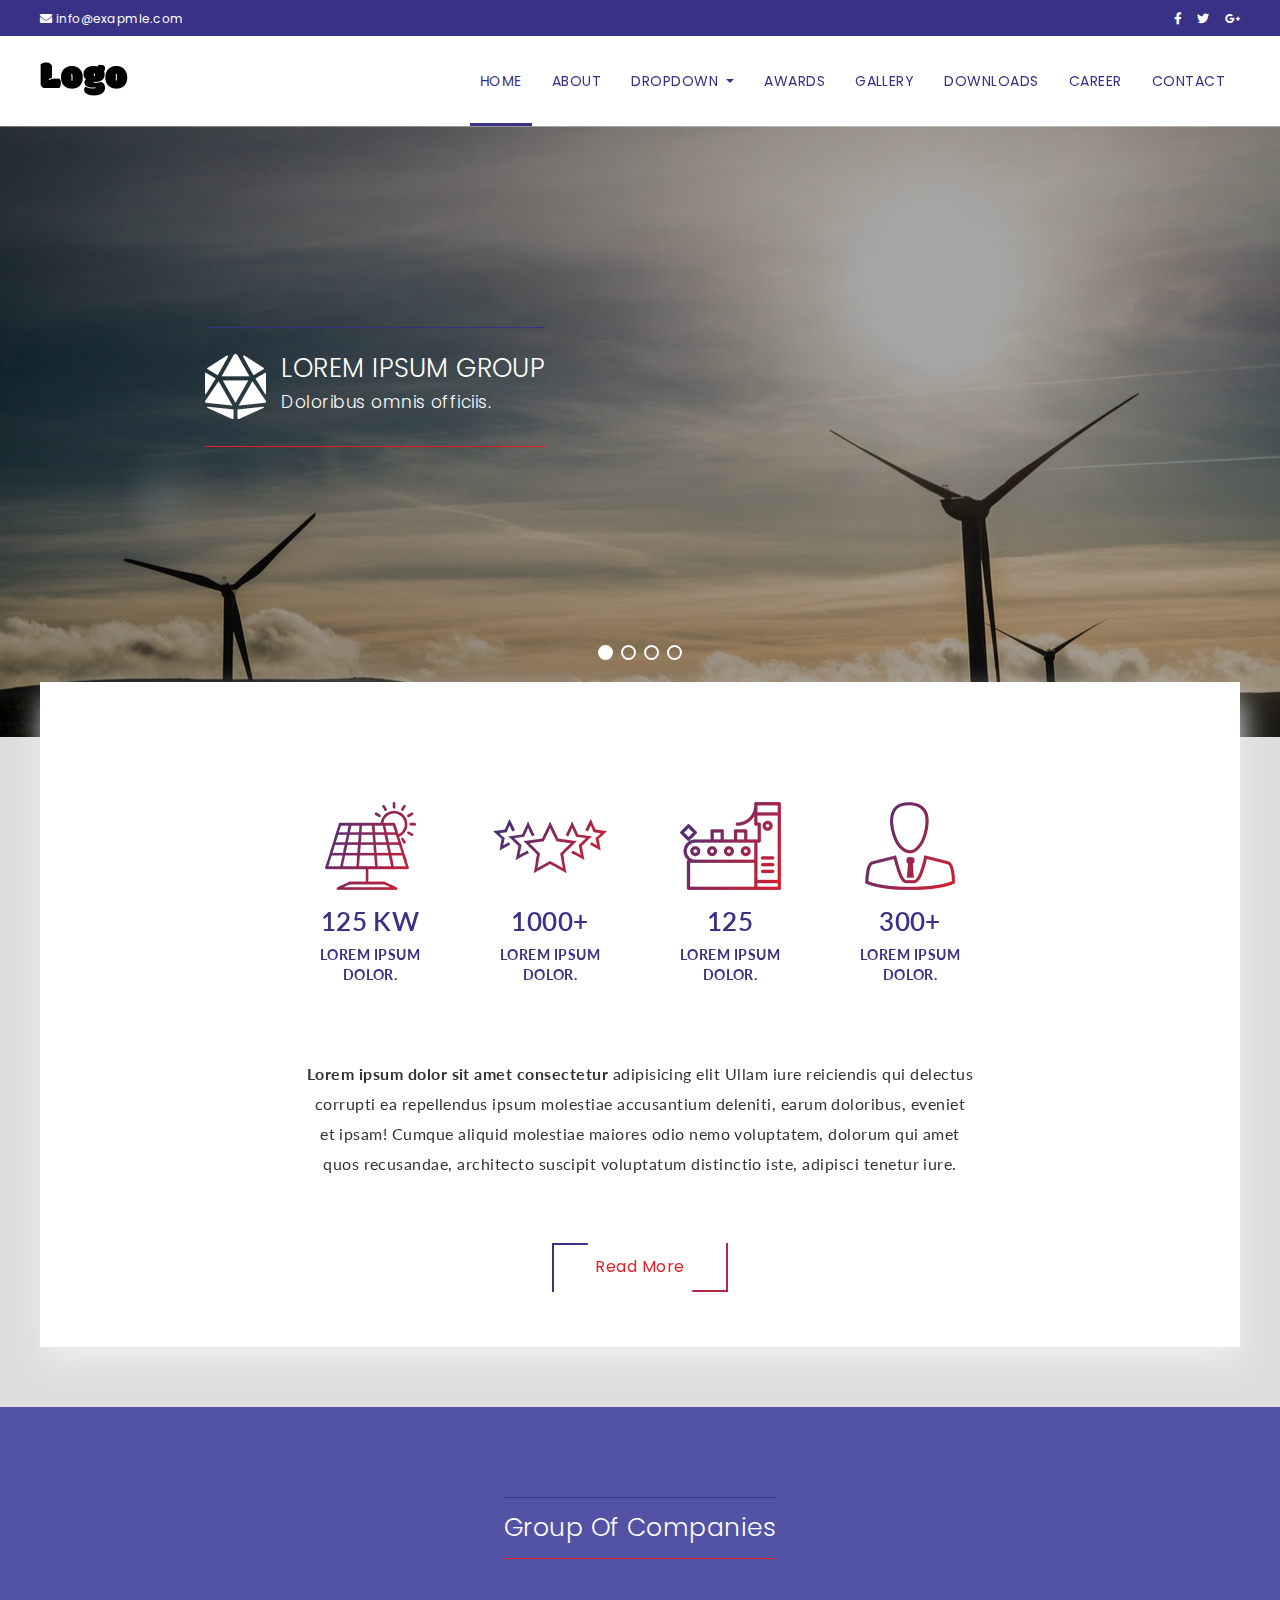
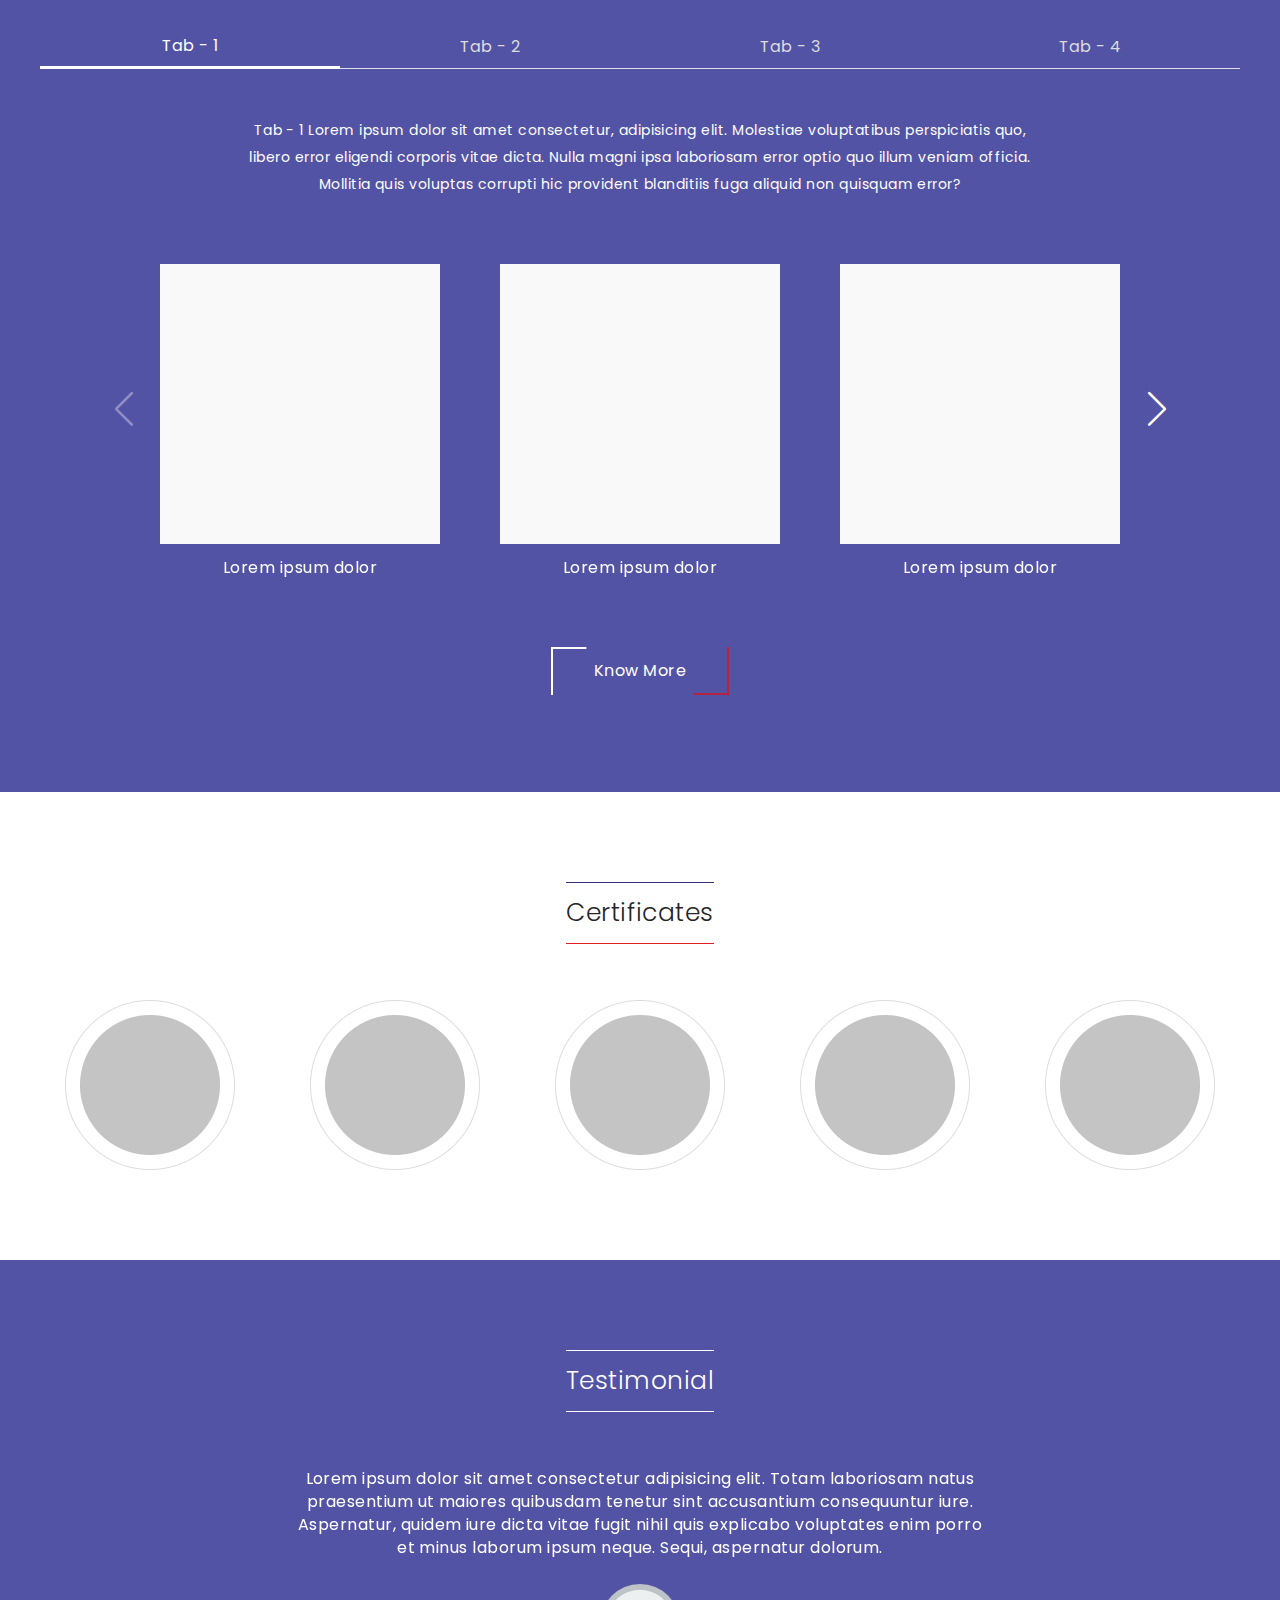
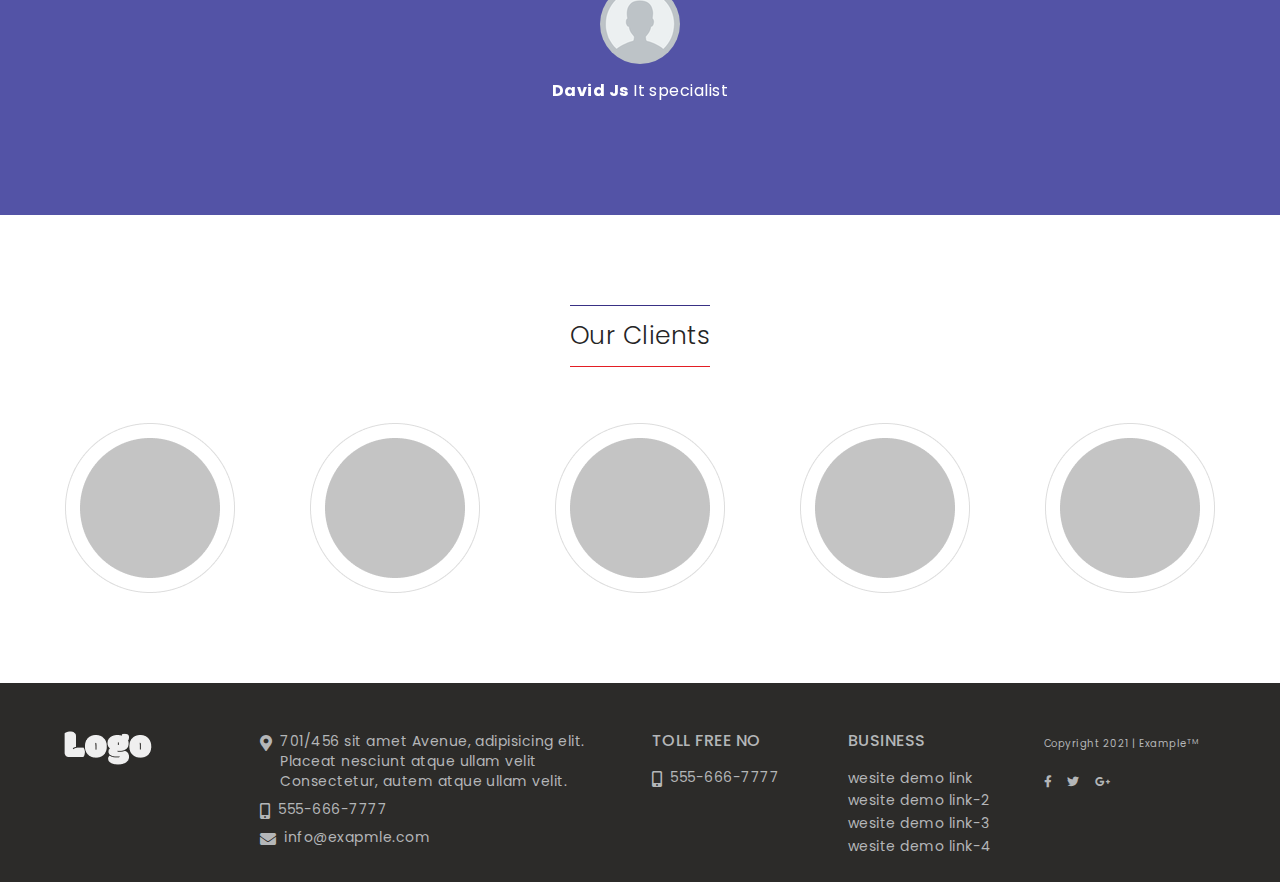
<file: index.html>
<!DOCTYPE html>
<html lang="en">
  <head>
    <meta charset="UTF-8" />
    <meta name="viewport" content="width=device-width, initial-scale=1.0" />
    <link rel="stylesheet" href="css/bootstrap.min.css" />
    <!-- font awesome cdn link  -->
    <link
      rel="stylesheet"
      href="https://cdnjs.cloudflare.com/ajax/libs/font-awesome/5.15.3/css/all.min.css"
    />
    <link rel="stylesheet" href="css/swiper-bundle.min.css" />
    <link rel="stylesheet" href="css/style.css" />
    <link rel="stylesheet" href="css/responsive.css" />
    <title>Website Title | Lorem ipsum dolor sit.</title>
  </head>
  <body>
    <!-- top header start -->
    <div class="top-header primary-blue-bg">
      <div class="container-fluid">
        <div class="info-block">
          <ul>
            <li>
              <a class="fz-12 white" href="mailto:info@exapmle.com">
                <i class="fa fa-envelope"></i> info@exapmle.com</a
              >
            </li>
          </ul>
        </div>
        <div class="log-block">
          <ul>
            <li>
              <a href="#"><i class="fab fa-facebook-f"></i></a>
            </li>
            <li>
              <a href="#"><i class="fab fa-twitter"></i></a>
            </li>
            <li>
              <a href="#"><i class="fab fa-google-plus-g"></i></a>
            </li>
          </ul>
        </div>
      </div>
    </div>
    <!-- top header end -->
    <!-- header start -->
    <header class="main-header" id="main-header">
      <nav id="navbar-top" class="navbar navbar-expand-lg navbar-light">
        <div class="container-fluid">
          <a class="navbar-brand" href="index.html">
            <img src="images/logo.png" class="img-fluid" alt="" />
          </a>

          <button
            class="navbar-toggler"
            type="button"
            data-bs-toggle="collapse"
            data-bs-target="#navbarSupportedContent"
            aria-controls="navbarSupportedContent"
            aria-expanded="false"
            aria-label="Toggle navigation"
          >
            <span class="navbar-toggler-icon"></span>
          </button>

          <div class="collapse navbar-collapse" id="navbarSupportedContent">
            <ul id="main_nav" class="navbar-nav ms-auto mb-2 mb-lg-0">
              <li class="nav-item nav-list active">
                <a class="nav-link" aria-current="page" href="index.html">Home</a>
              </li>
              <li class="nav-item nav-list">
                <a class="nav-link" href="about.html">About</a>
              </li>
              <li class="nav-item nav-list dropdown site-dropdown-menu">
                <a
                  class="nav-link dropdown-toggle"
                  href="#"
                  id="navbarDropdown"
                  role="button"
                  data-bs-toggle="dropdown"
                  aria-expanded="false"
                >
                  Dropdown
                </a>
                <ul class="dropdown-menu" aria-labelledby="navbarDropdown">
                  <li class=""><a class="dropdown-item" href="innerPage1.html">Inner page</a></li>
                  <li><a class="dropdown-item" href="#">Inner page 2</a></li>
                  <li>
                    <a class="dropdown-item" href="#">Inner page - 3</a>
                  </li>
                  <li>
                    <a class="dropdown-item" href="#">Inner page - four</a>
                  </li>
                </ul>
              </li>
              <li class="nav-item nav-list">
                <a class="nav-link" href="awards.html">Awards</a>
              </li>
              <li class="nav-item nav-list">
                <a class="nav-link" href="gallery.html">Gallery</a>
              </li>
              <li class="nav-item nav-list">
                <a class="nav-link" href="downloads.html">Downloads</a>
              </li>
              <li class="nav-item nav-list">
                <a class="nav-link" href="career.html">Career</a>
              </li>
              <li class="nav-item nav-list">
                <a class="nav-link" href="contact.html">Contact</a>
              </li>
            </ul>
          </div>
        </div>
      </nav>
    </header>
    <!-- header end -->
    <!-- hero start -->
    <section class="hero-area">
      <div class="hero-area-wrapper">
        <div class="swiper hero-swiper">
          <div class="swiper-wrapper">
            <div class="swiper-slide single-item">
              <img src="images/hero-slider/slider-1.jpg" alt="Image" />
              <div class="hero-content">
                <div class="hero-content-wrapper">
                  <div class="hero-content-icon white">
                    <i class="fas fa-dice-d20"></i>
                  </div>
                  <div class="hero-content-txt">
                    <h1 class="fz-28 white">Lorem ipsum group</h1>
                    <h4 class="fz-17 white">Doloribus omnis officiis.</h4>
                  </div>
                </div>
              </div>
            </div>
            <div class="swiper-slide single-item">
              <img src="images/hero-slider/slider-2.jpg" alt="Image" />
              <div class="hero-content">
                <div class="hero-content-wrapper">
                  <div class="hero-content-icon white">
                    <i class="fas fa-box"></i>
                  </div>
                  <div class="hero-content-txt">
                    <h1 class="fz-28 white">Lorem ipsum Two</h1>
                    <h4 class="fz-17 white">Doloribus omnis officiis.</h4>
                  </div>
                </div>
              </div>
            </div>
            <div class="swiper-slide single-item">
              <img src="images/hero-slider/slider-3.jpg" alt="Image" />
              <div class="hero-content">
                <div class="hero-content-wrapper">
                  <div class="hero-content-icon white">
                    <i class="fas fa-car-battery"></i>
                  </div>
                  <div class="hero-content-txt">
                    <h1 class="fz-28 white">Lorem ipsum dolor.</h1>
                    <h4 class="fz-17 white">
                      Amet consectetur adipisicing!
                    </h4>
                  </div>
                </div>
              </div>
            </div>
            <div class="swiper-slide single-item">
              <img src="images/hero-slider/slider-4.jpg" alt="Image" />
              <div class="hero-content">
                <div class="hero-content-wrapper">
                  <div class="hero-content-icon white">
                    <i class="far fa-sun"></i>
                  </div>
                  <div class="hero-content-txt">
                    <h1 class="fz-28 white">Lorem ipsum dolor sit amet.</h1>
                    <h4 class="fz-17 white">Doloribus omnis officiis.</h4>
                  </div>
                </div>
              </div>
            </div>
          </div>
          <div class="swiper-pagination"></div>
        </div>
      </div>
    </section>
    <!-- hero end -->
    <!-- home page about area start -->
    <section class="homeAbout-area">
      <div class="container-fluid">
        <div class="homeAbout-wrapper">
          <!-- count area  -->
          <div class="homeAbout-countArea">
            <div class="row">
              <div class="col-md-3 col-sm-3 col-6 single-item">
                <div class="content-img text-center">
                  <img
                    src="images/counter-images/Icon_4.png"
                    class="img-fluid"
                    alt="Image"
                  />
                </div>
                <div class="content-txt text-center">
                  <h2 class="count-num mt-3 mb-2 fz-28 blueColor">125 KW</h2>
                  <p class="fz-14 blueColor">Lorem ipsum dolor.</p>
                </div>
              </div>
              <div class="col-md-3 col-sm-3 col-6 single-item">
                <div class="content-img text-center">
                  <img
                    src="images/counter-images/Icon_2.png"
                    class="img-fluid"
                    alt="Image"
                  />
                </div>
                <div class="content-txt text-center">
                  <h2 class="count-num mt-3 mb-2 fz-28 blueColor">1000+</h2>
                  <p class="fz-14 blueColor">Lorem ipsum dolor.</p>
                </div>
              </div>
              <div class="col-md-3 col-sm-3 col-6 single-item">
                <div class="content-img text-center">
                  <img
                    src="images/counter-images/Icon_3.png"
                    class="img-fluid"
                    alt="Image"
                  />
                </div>
                <div class="content-txt text-center">
                  <h2 class="count-num mt-3 mb-2 fz-28 blueColor">125</h2>
                  <p class="fz-14 blueColor">Lorem ipsum dolor.</p>
                </div>
              </div>
              <div class="col-md-3 col-sm-3 col-6 single-item">
                <div class="content-img text-center">
                  <img
                    src="images/counter-images/Icon_1.png"
                    class="img-fluid"
                    alt="Image"
                  />
                </div>
                <div class="content-txt text-center">
                  <h2 class="count-num mt-3 mb-2 fz-28 blueColor">300+</h2>
                  <p class="fz-14 blueColor">Lorem ipsum dolor.</p>
                </div>
              </div>
            </div>
          </div>
          <!-- count text area  -->
          <div class="homeAbout-txtArea">
            <div class="row justify-content-center my-5">
              <div class="col-md-9 col-sm-12 col-lg-7">
                <p class="text-center fz-16">
                  <strong>Lorem ipsum dolor sit amet consectetur</strong>
                  adipisicing elit Ullam iure reiciendis qui delectus corrupti
                  ea repellendus ipsum molestiae accusantium deleniti, earum
                  doloribus, eveniet et ipsam! Cumque aliquid molestiae maiores
                  odio nemo voluptatem, dolorum qui amet quos recusandae,
                  architecto suscipit voluptatum distinctio iste, adipisci
                  tenetur iure.
                </p>
              </div>
            </div>
            <!-- button area -->
            <div class="button-area text-center">
              <a href="#" class="common-btn">
                <span class="span">Read More</span>
              </a>
            </div>
          </div>
        </div>
      </div>
    </section>
    <!-- home page about area end -->
    <!-- home page division area start -->
    <section class="homePage-divisionArea paddT-90 paddB-90">
      <div class="container-fluid">
        <!-- common title -->
        <div class="section-title mb-4">
          <h2 class="white">Group Of Companies</h2>
        </div>
        <!-- division tab area  -->
        <div class="division-wrapper">
          <!-- division mobile nav tabs  -->
          <div class="division-navs-mobile">
            <ul class="nav nav-tabs">
              <li class="nav-item dropdown">
                <a class="nav-link dropdown-toggle" data-bs-toggle="dropdown" href="#" role="button" aria-expanded="false">Chose Group</a>
                <ul class="dropdown-menu">
                  <li><a class="dropdown-item" data-bs-toggle="tab" href="#tab1">Tab - 1</a></li>
                  <li><a class="dropdown-item" data-bs-toggle="tab" href="#tab2">Tab - 2</a></li>
                  <li><a class="dropdown-item" data-bs-toggle="tab" href="#tab3">Tab - 3</a></li>
                  <li><a class="dropdown-item" data-bs-toggle="tab" href="#tab4">Tab - 4</a></li>
                </ul>
              </li>
            </ul>
          </div>


          <div class="division-navs">
            <ul class="row nav nav-tabs g-0">
              <li class="col-md-3 nav-item">
                <a class="nav-link active" data-bs-toggle="tab" href="#tab1">Tab - 1</a>
              </li>
              <li class="col-md-3 nav-item">
                <a class="nav-link" data-bs-toggle="tab" href="#tab2">Tab - 2</a>
              </li>
              <li class="col-md-3 nav-item">
                <a class="nav-link" data-bs-toggle="tab" href="#tab3">Tab - 3</a>
              </li>
              <li class="col-md-3 nav-item">
                <a class="nav-link" data-bs-toggle="tab" href="#tab4">Tab - 4</a>
              </li>
            </ul>
          </div>
  
          <div class="division-tab-content tab-content mt-5">
            <!-- tab - 1  -->
            <div class="tab-pane active" id="tab1">
              <div class="row justify-content-center">
                <div class="col-md-8">
                  <p class="text-center white fz-14">Tab - 1 Lorem ipsum dolor sit amet consectetur, adipisicing elit. Molestiae voluptatibus perspiciatis quo, libero error eligendi corporis vitae dicta. Nulla magni ipsa laboriosam error optio quo illum veniam officia. Mollitia quis voluptas corrupti hic provident blanditiis fuga aliquid non quisquam error?</p>
                </div>
              </div>
              <!-- tab slider content  -->
              <div class="tab-slider-wrapper">
                <div class="swiper tabSwiper tabSwiper1">
                  <div class="swiper-wrapper">
                    <!-- single items  -->
                    <div class="swiper-slide text-center">
                      <div class="single-slide">
                        <a href="#">
                          <img src="images/homeTab-slider/demo-img-1.png" alt="image" class="img-fluid">
                          <p class="white fz-16">Lorem ipsum dolor</p>
                        </a>
                      </div>
                    </div>
                    <!-- single items  -->
                    <div class="swiper-slide text-center">
                      <div class="single-slide">
                        <a href="#">
                          <img src="images/homeTab-slider/demo-img-1.png" alt="image" class="img-fluid">
                          <p class="white fz-16">Lorem ipsum dolor</p>
                        </a>
                      </div>
                    </div>
                    <!-- single items  -->
                    <div class="swiper-slide text-center">
                      <div class="single-slide">
                        <a href="#">
                          <img src="images/homeTab-slider/demo-img-1.png" alt="image" class="img-fluid">
                          <p class="white fz-16">Lorem ipsum dolor</p>
                        </a>
                      </div>
                    </div>
                    <!-- single items  -->
                    <div class="swiper-slide text-center">
                      <div class="single-slide">
                        <a href="#">
                          <img src="images/homeTab-slider/demo-img-1.png" alt="image" class="img-fluid">
                          <p class="white fz-16">Lorem ipsum dolor</p>
                        </a>
                      </div>
                    </div>
                    <!-- single items  -->
                    <div class="swiper-slide text-center">
                      <div class="single-slide">
                        <a href="#">
                          <img src="images/homeTab-slider/demo-img-1.png" alt="image" class="img-fluid">
                          <p class="white fz-16">Lorem ipsum dolor</p>
                        </a>
                      </div>
                    </div>
                    <!-- single items  -->
                    <div class="swiper-slide text-center">
                      <div class="single-slide">
                        <a href="#">
                          <img src="images/homeTab-slider/demo-img-1.png" alt="image" class="img-fluid">
                          <p class="white fz-16">Lorem ipsum dolor</p>
                        </a>
                      </div>
                    </div>
                  </div>
                  <div class="swiper-button-next"></div>
                  <div class="swiper-button-prev"></div>
                </div>
              </div>
              <!-- button area  -->
              <div class="button-area text-center">
                <a href="#" class="common-btn know-more-btn">
                  <span class="span white">Know More</span>
                </a>
              </div>
            </div>
            <!-- tab - 2  -->
            <div class="tab-pane" id="tab2">
              <div class="row justify-content-center">
                <div class="col-md-8">
                  <p class="text-center white fz-14">Tab - 2 Lorem ipsum dolor sit amet consectetur, adipisicing elit. Molestiae voluptatibus perspiciatis quo, libero error eligendi corporis vitae dicta. Nulla magni ipsa laboriosam error optio quo illum veniam officia. Mollitia quis voluptas corrupti hic provident blanditiis fuga aliquid non quisquam error?</p>
                  <p class="text-center white fz-14">Adipisicing elit. Molestiae voluptatibus perspiciatis. Lbero error eligendi illum veniam officia. Mollitia quis voluptas corrupti hic provident blanditiis fuga aliquid non quisquam error?</p>
                </div>
              </div>
              <!-- tab slider content  -->
              <div class="tab-slider-wrapper">
                <div class="swiper tabSwiper tabSwiper2">
                  <div class="swiper-wrapper">
                    <!-- single items  -->
                    <div class="swiper-slide text-center">
                      <div class="single-slide">
                        <a href="#">
                          <img src="images/homeTab-slider/demo-img-1.png" alt="image" class="img-fluid">
                          <p class="white fz-16">Lorem demo two</p>
                        </a>
                      </div>
                    </div>
                    <!-- single items  -->
                    <div class="swiper-slide text-center">
                      <div class="single-slide">
                        <a href="#">
                          <img src="images/homeTab-slider/demo-img-1.png" alt="image" class="img-fluid">
                          <p class="white fz-16">Lorem demo two</p>
                        </a>
                      </div>
                    </div>
                    <!-- single items  -->
                    <div class="swiper-slide text-center">
                      <div class="single-slide">
                        <a href="#">
                          <img src="images/homeTab-slider/demo-img-1.png" alt="image" class="img-fluid">
                          <p class="white fz-16">Lorem demo two</p>
                        </a>
                      </div>
                    </div>
                    <!-- single items  -->
                    <div class="swiper-slide text-center">
                      <div class="single-slide">
                        <a href="#">
                          <img src="images/homeTab-slider/demo-img-1.png" alt="image" class="img-fluid">
                          <p class="white fz-16">Lorem demo two</p>
                        </a>
                      </div>
                    </div>
                    <!-- single items  -->
                    <div class="swiper-slide text-center">
                      <div class="single-slide">
                        <a href="#">
                          <img src="images/homeTab-slider/demo-img-1.png" alt="image" class="img-fluid">
                          <p class="white fz-16">Lorem demo two</p>
                        </a>
                      </div>
                    </div>
                    <!-- single items  -->
                    <div class="swiper-slide text-center">
                      <div class="single-slide">
                        <a href="#">
                          <img src="images/homeTab-slider/demo-img-1.png" alt="image" class="img-fluid">
                          <p class="white fz-16">Lorem demo two</p>
                        </a>
                      </div>
                    </div>
                  </div>
                  <div class="swiper-button-next"></div>
                  <div class="swiper-button-prev"></div>
                </div>
              </div>
              <!-- button area  -->
              <div class="button-area text-center">
                <a href="#" class="common-btn know-more-btn">
                  <span class="span white">Know More</span>
                </a>
              </div>
            </div>
            <!-- tab - 3  -->
            <div class="tab-pane" id="tab3">
              <div class="row justify-content-center">
                <div class="col-md-8">
                  <p class="text-center white fz-14">Tab -3 Lorem ipsum dolor sit amet consectetur, adipisicing elit. Molestiae voluptatibus perspiciatis quo, libero error eligendi corporis vitae dicta. Nulla magni ipsa laboriosam error optio quo illum veniam officia. Mollitia quis voluptas corrupti hic provident blanditiis fuga aliquid non quisquam error?</p>
                </div>
              </div>
              <!-- tab slider content  -->
              <div class="tab-slider-wrapper">
                <div class="swiper tabSwiper tabSwiper3">
                  <div class="swiper-wrapper">
                    <!-- single items  -->
                    <div class="swiper-slide text-center">
                      <div class="single-slide">
                        <a href="#">
                          <img src="images/homeTab-slider/demo-img-1.png" alt="image" class="img-fluid">
                          <p class="white fz-16">Lorem demo 3</p>
                        </a>
                      </div>
                    </div>
                    <!-- single items  -->
                    <div class="swiper-slide text-center">
                      <div class="single-slide">
                        <a href="#">
                          <img src="images/homeTab-slider/demo-img-1.png" alt="image" class="img-fluid">
                          <p class="white fz-16">Lorem demo 3</p>
                        </a>
                      </div>
                    </div>
                    <!-- single items  -->
                    <div class="swiper-slide text-center">
                      <div class="single-slide">
                        <a href="#">
                          <img src="images/homeTab-slider/demo-img-1.png" alt="image" class="img-fluid">
                          <p class="white fz-16">Lorem demo 3</p>
                        </a>
                      </div>
                    </div>
                    <!-- single items  -->
                    <div class="swiper-slide text-center">
                      <div class="single-slide">
                        <a href="#">
                          <img src="images/homeTab-slider/demo-img-1.png" alt="image" class="img-fluid">
                          <p class="white fz-16">Lorem demo 3</p>
                        </a>
                      </div>
                    </div>
                    <!-- single items  -->
                    <div class="swiper-slide text-center">
                      <div class="single-slide">
                        <a href="#">
                          <img src="images/homeTab-slider/demo-img-1.png" alt="image" class="img-fluid">
                          <p class="white fz-16">Lorem demo 3</p>
                        </a>
                      </div>
                    </div>
                    <!-- single items  -->
                    <div class="swiper-slide text-center">
                      <div class="single-slide">
                        <a href="#">
                          <img src="images/homeTab-slider/demo-img-1.png" alt="image" class="img-fluid">
                          <p class="white fz-16">Lorem demo 3</p>
                        </a>
                      </div>
                    </div>
                  </div>
                  <div class="swiper-button-next"></div>
                  <div class="swiper-button-prev"></div>
                </div>
              </div>
              <!-- button area  -->
              <div class="button-area text-center">
                <a href="#" class="common-btn know-more-btn">
                  <span class="span white">Know More</span>
                </a>
              </div>
            </div>
            <!-- tab - 4  -->
            <div class="tab-pane" id="tab4">
              <p class="text-center white fz-14">Coming Soon...</p>
            </div>
          </div>
        </div>
    </div>
      </div>
    </section>
    <!-- home page division area end -->
    <!-- our certificate area start -->
    <section class="certificate-area paddT-90 paddB-90">
      <div class="container-fluid">
      <!-- certificate title -->
      <div class="section-title mb-4">
        <h2 class="titleColor">Certificates</h2>
      </div>
      <!-- cerificate slider area  -->
      <div class="certificate-wrapper mt-5"> 
        <div class="swiper certificate-slider certi-swiper">
          <div class="swiper-wrapper">
            <!-- single item  -->
            <div class="swiper-slide text-center">
              <img src="images/certificates/certificate-1.png" class="img-fluid" alt="image">
            </div>
            <!-- single item  -->
            <div class="swiper-slide text-center">
              <img src="images/certificates/certificate-1.png" class="img-fluid" alt="image">
            </div>
            <!-- single item  -->
            <div class="swiper-slide text-center">
              <img src="images/certificates/certificate-1.png" class="img-fluid" alt="image">
            </div>
            <!-- single item  -->
            <div class="swiper-slide text-center">
              <img src="images/certificates/certificate-1.png" class="img-fluid" alt="image">
            </div>
            <!-- single item  -->
            <div class="swiper-slide text-center">
              <img src="images/certificates/certificate-1.png" class="img-fluid" alt="image">
            </div>
            <!-- single item  -->
            <div class="swiper-slide text-center">
              <img src="images/certificates/certificate-1.png" class="img-fluid" alt="image">
            </div>
            <!-- single item  -->
            <div class="swiper-slide text-center">
              <img src="images/certificates/certificate-1.png" class="img-fluid" alt="image">
            </div>
            <!-- single item  -->
            <div class="swiper-slide text-center">
              <img src="images/certificates/certificate-1.png" class="img-fluid" alt="image">
            </div>
            <!-- single item  -->
            <div class="swiper-slide text-center">
              <img src="images/certificates/certificate-1.png" class="img-fluid" alt="image">
            </div>
          </div>
        </div>
      </div>
      </div>
    </section>
    <!-- our certificate area end-->

    <!-- testimonial area start-->
    <section class="testimonial-area paddT-90 paddB-90">
      <div class="container-fluid">
        <!-- testimonial title -->
      <div class="section-title white-title mb-4">
        <h2 class="white">Testimonial</h2>
      </div>

      <!-- testimonial slider area  -->
      <div class="testimonial-wrapper"> 
        <div class="row justify-content-center">
          <div class="col-md-7 col-sm-10">
            <div class="swiper testimonial-slider">
              <div class="swiper-wrapper">
                <!-- single item  -->
                <div class="swiper-slide text-center">
                  <p class="testi-txt fz-16 white my-4">Lorem ipsum dolor sit amet consectetur adipisicing elit. Totam laboriosam natus praesentium ut maiores quibusdam tenetur sint accusantium consequuntur iure. Aspernatur, quidem iure dicta vitae fugit nihil quis explicabo voluptates enim porro et minus laborum ipsum neque. Sequi, aspernatur dolorum.</p>
                  <img src="images/testimonial/testimonial-1.png" class="img-fluid mb-3" alt="image">
                  <p class="testi-person fz-16 white mb-0"><strong>David Js</strong> <span>It specialist</span></p>
                </div>
                <!-- single item  -->
                <div class="swiper-slide text-center">
                  <p class="testi-txt fz-16 white my-4">Lorem ipsum dolor sit amet, consectetur adipisicing elit. Non incidunt repudiandae optio possimus obcaecati delectus ut, atque, deserunt expedita vitae, vero cum mollitia earum fuga porro aperiam inventore beatae molestias adipisci minima iusto deleniti iure aliquid exercitationem! Ea tempora hic, veniam ut praesentium temporibus nam aperiam incidunt nobis porro quo!</p>
                  <img src="images/testimonial/testimonial-1.png" class="img-fluid mb-3" alt="image">
                  <p class="testi-person fz-16 white mb-0"><strong>Watson JB</strong> <span>It specialist</span></p>
                </div>
                <!-- single item  -->
                <div class="swiper-slide text-center">
                  <p class="testi-txt fz-16 white my-4">Lorem ipsum dolor sit amet consectetur adipisicing elit. Sapiente blanditiis mollitia sequi nam voluptate sit quas, doloremque ab dignissimos perspiciatis reprehenderit delectus et eveniet ipsum voluptatem aliquid quibusdam incidunt ex suscipit adipisci quae est consectetur eum. Facilis hic quas culpa.</p>
                  <img src="images/testimonial/testimonial-1.png" class="img-fluid mb-3" alt="image">
                  <p class="testi-person fz-16 white mb-0"><strong>Alex Hales</strong> <span>It specialist</span></p>
                </div>
                
              </div>
            </div>
          </div>
        </div>

        


      </div>
      </div>
    </section>
    <!-- testimonial area end-->

    <!-- our clients area start -->
    <section class="clients-area certificate-area paddT-90 paddB-90">
      <div class="container-fluid">
      <!-- clients title -->
      <div class="section-title mb-4">
        <h2 class="titleColor">Our Clients</h2>
      </div>
      <!-- cerificate slider area  -->
      <div class="clients-wrapper certificate-wrapper mt-5"> 
        <div class="swiper clients-slider certificate-slider certi-swiper">
          <div class="swiper-wrapper">
            <!-- single item  -->
            <div class="swiper-slide text-center">
              <img src="images/certificates/certificate-1.png" class="img-fluid" alt="image">
            </div>
            <!-- single item  -->
            <div class="swiper-slide text-center">
              <img src="images/certificates/certificate-1.png" class="img-fluid" alt="image">
            </div>
            <!-- single item  -->
            <div class="swiper-slide text-center">
              <img src="images/certificates/certificate-1.png" class="img-fluid" alt="image">
            </div>
            <!-- single item  -->
            <div class="swiper-slide text-center">
              <img src="images/certificates/certificate-1.png" class="img-fluid" alt="image">
            </div>
            <!-- single item  -->
            <div class="swiper-slide text-center">
              <img src="images/certificates/certificate-1.png" class="img-fluid" alt="image">
            </div>
            <!-- single item  -->
            <div class="swiper-slide text-center">
              <img src="images/certificates/certificate-1.png" class="img-fluid" alt="image">
            </div>
            <!-- single item  -->
            <div class="swiper-slide text-center">
              <img src="images/certificates/certificate-1.png" class="img-fluid" alt="image">
            </div>
            <!-- single item  -->
            <div class="swiper-slide text-center">
              <img src="images/certificates/certificate-1.png" class="img-fluid" alt="image">
            </div>
            <!-- single item  -->
            <div class="swiper-slide text-center">
              <img src="images/certificates/certificate-1.png" class="img-fluid" alt="image">
            </div>
          </div>
        </div>
      </div>
      </div>
    </section>
    <!-- our certificate area end-->

    <!-- footer area start  -->
    <footer class="footer-area footer-bg pt-5 pb-4 px-4">
      <div class="container-fluid">
        <div class="row">
          <!-- brand area  -->
          <div class="col-md-12 col-lg-2 footer-brand">
            <div class="brand-logo">
              <img src="images/logo-white.png" class="img-fluid" alt="Logo">
            </div>
          </div>
          <!-- footer address  -->
          <div class="col-md-12 col-lg-4 co-address">
            <ul>
              <li class="d-flex justify-content-start mb-2"><i class="fas fa-map-marker-alt mt-1 me-2 footer-txt-clr"></i> <span class="fz-14 footer-txt-clr">701/456 sit amet Avenue, adipisicing elit. Placeat nesciunt atque ullam velit Consectetur, autem atque ullam velit.</span></li>
              <li class="mb-2">
                <a class="d-flex justify-content-start" href="tel:555-666-7777">
                  <i class="fas fa-mobile-alt mt-1 me-2 footer-txt-clr"></i> <span class="fz-14 footer-txt-clr">555-666-7777</span></a
                >
              </li>
              <li class="mb-2">
                <a class="d-flex justify-content-start" href="mailto:info@exapmle.com">
                  <i class="fa fa-envelope mt-1 me-2 footer-txt-clr"></i> <span class="fz-14 footer-txt-clr">info@exapmle.com</span></a
                >
              </li>
            </ul>
          </div>
          <!-- footer help line  -->
          <div class="col-md-12 col-lg-2 co-tollFree">
            <ul>
              <h2 class="footer-txt-clr fz-16 mb-3 uppercase">TOLL FREE NO</h2>
              <li class="mb-2">
                <a class="d-flex justify-content-start" href="tel:555-666-7777">
                  <i class="fas fa-mobile-alt mt-1 me-2 footer-txt-clr"></i> <span class="fz-14 footer-txt-clr">555-666-7777</span></a
                >
              </li>
            </ul>
          </div>
          <!-- footer business links  -->
          <div class="col-md-12 col-lg-2 co-business">
            <ul>
              <h2 class="footer-txt-clr fz-16 mb-3 uppercase">Business</h2>
              <li class="">
                <a class="" href="#">
                  <span class="fz-14 footer-txt-clr">wesite demo link</span></a
                >
              </li>
              <li class="">
                <a class="" href="#">
                  <span class="fz-14 footer-txt-clr">wesite demo link-2</span></a
                >
              </li>
              <li class="">
                <a class="" href="#">
                  <span class="fz-14 footer-txt-clr">wesite demo link-3</span></a
                >
              </li>
              <li class="">
                <a class="" href="#">
                  <span class="fz-14 footer-txt-clr">wesite demo link-4</span></a
                >
              </li>
            </ul>
          </div>
          <!-- footer copy right  -->
          <div class="col-md-12 col-lg-2 co-copyrightTxt">
            <ul>
              <li class=" mb-3"><small class="footer-txt-clr fz-10">Copyright 2021 | Example<span><sup>TM</sup></span></small></li>
              <li class="mb-2">
                <div class="log-block">
                  <ul>
                    <li>
                      <a href="#"><i class="fab fa-facebook-f footer-txt-clr"></i></a>
                    </li>
                    <li>
                      <a href="#"><i class="fab fa-twitter footer-txt-clr"></i></a>
                    </li>
                    <li>
                      <a href="#"><i class="fab fa-google-plus-g footer-txt-clr"></i></a>
                    </li>
                  </ul>
                </div>
              </li>
            </ul>
          </div>
        </div>
      </div>
    </footer>
    <!-- footer area end  -->

    <script src="js/bootstrap.bundle.min.js" type="text/javascript"></script>
    <script src="js/jquery.js" type="text/javascript"></script>
    <script src="https://cdn.jsdelivr.net/npm/@popperjs/core@2.10.2/dist/umd/popper.min.js" integrity="sha384-7+zCNj/IqJ95wo16oMtfsKbZ9ccEh31eOz1HGyDuCQ6wgnyJNSYdrPa03rtR1zdB" crossorigin="anonymous"></script>
    <script src="js/swiper-bundle.min.js" type="text/javascript"></script>
    <script src="js/main.js"></script>
    <script type="text/javascript">
var swiper = new Swiper(".testimonial-slider", {
        spaceBetween: 30,
        centeredSlides: true,
        loop: true,
        autoplay: {
          delay: 2500,
          disableOnInteraction: false,
        },
      });
    </script>
  </body>
</html>
</file>
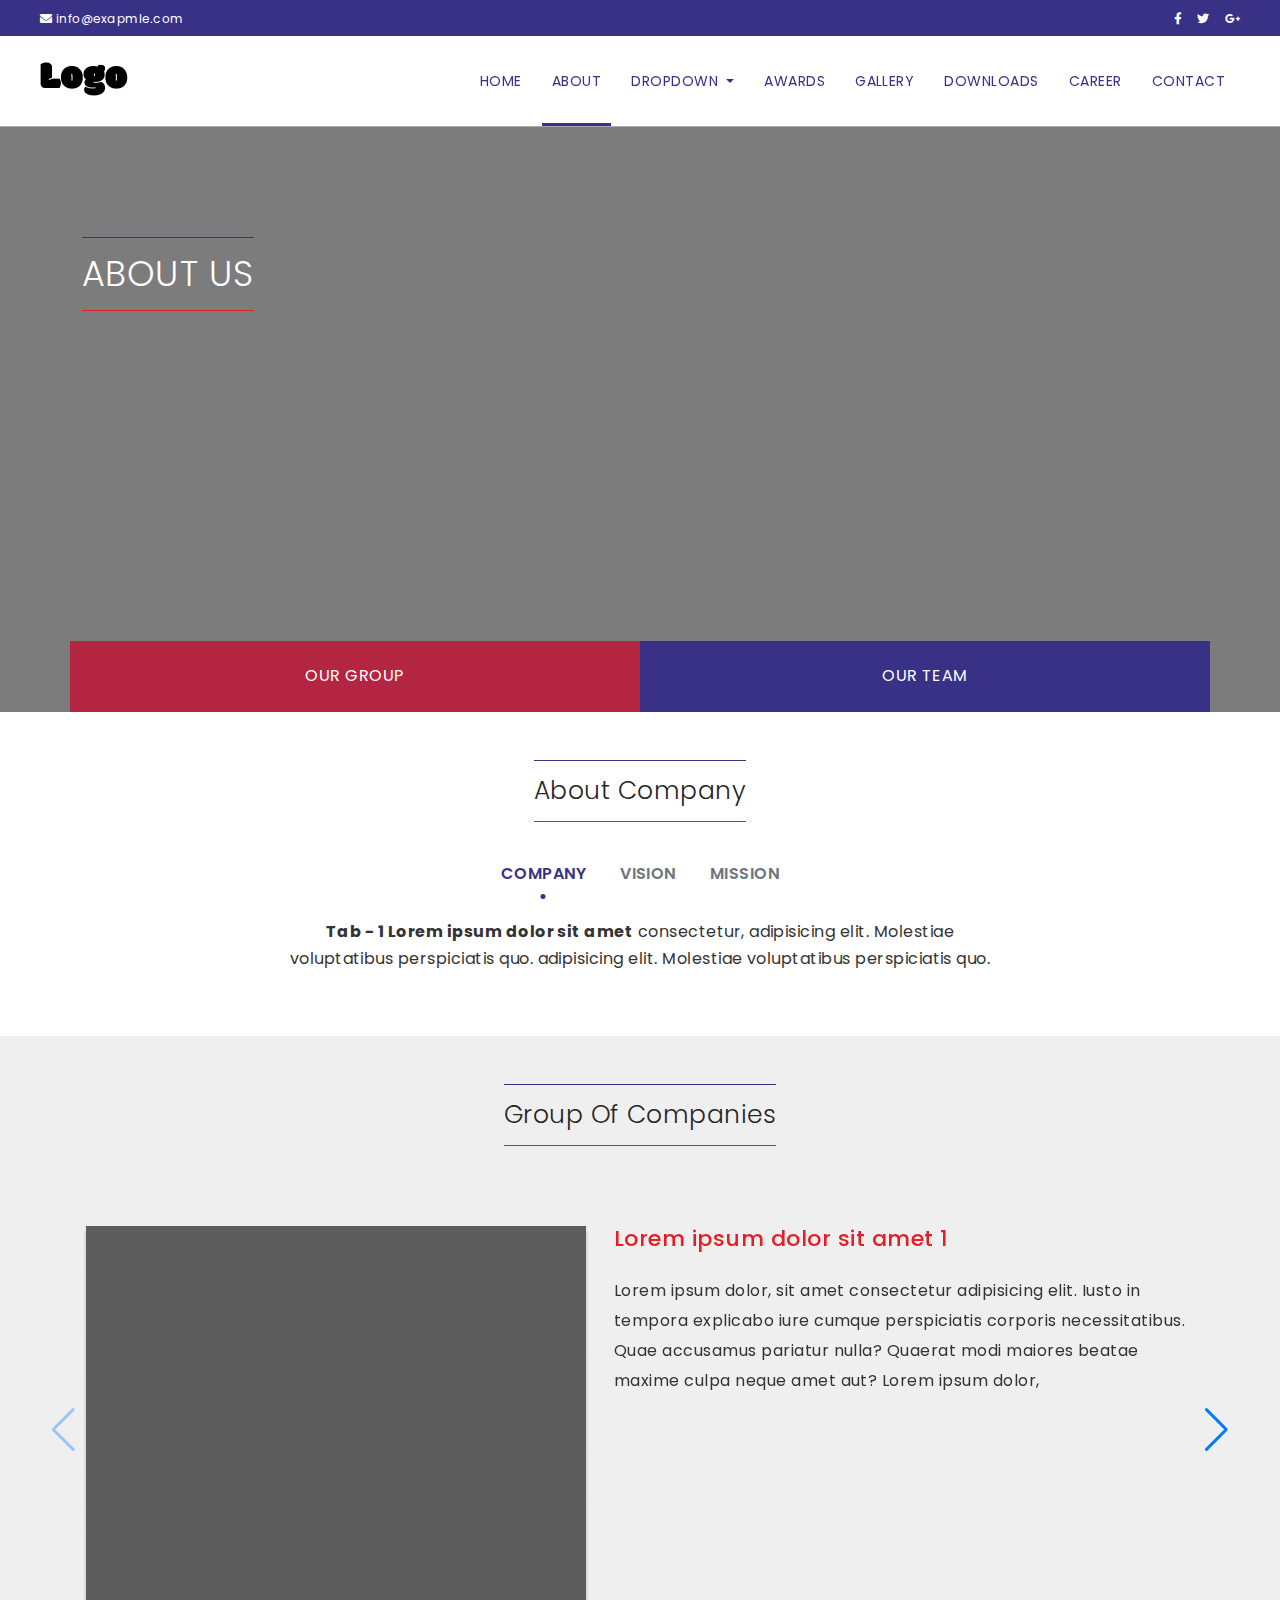
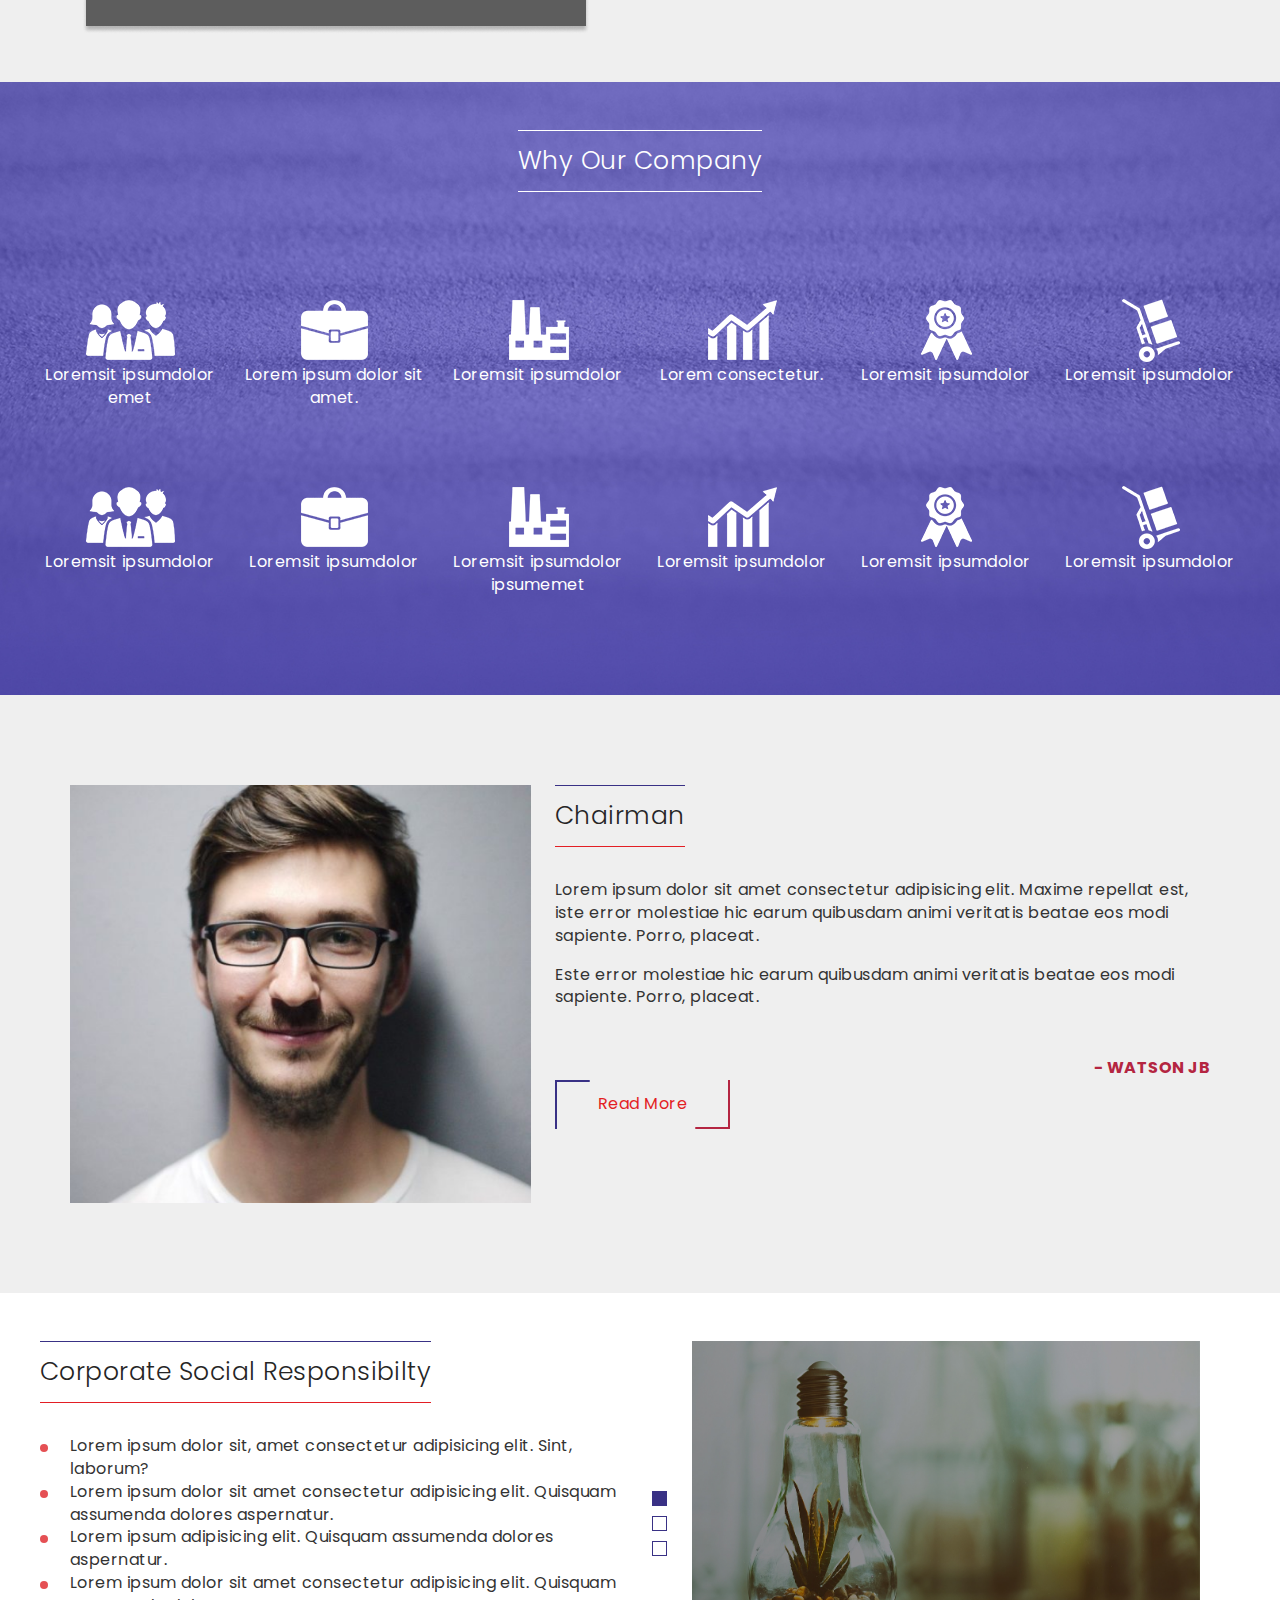
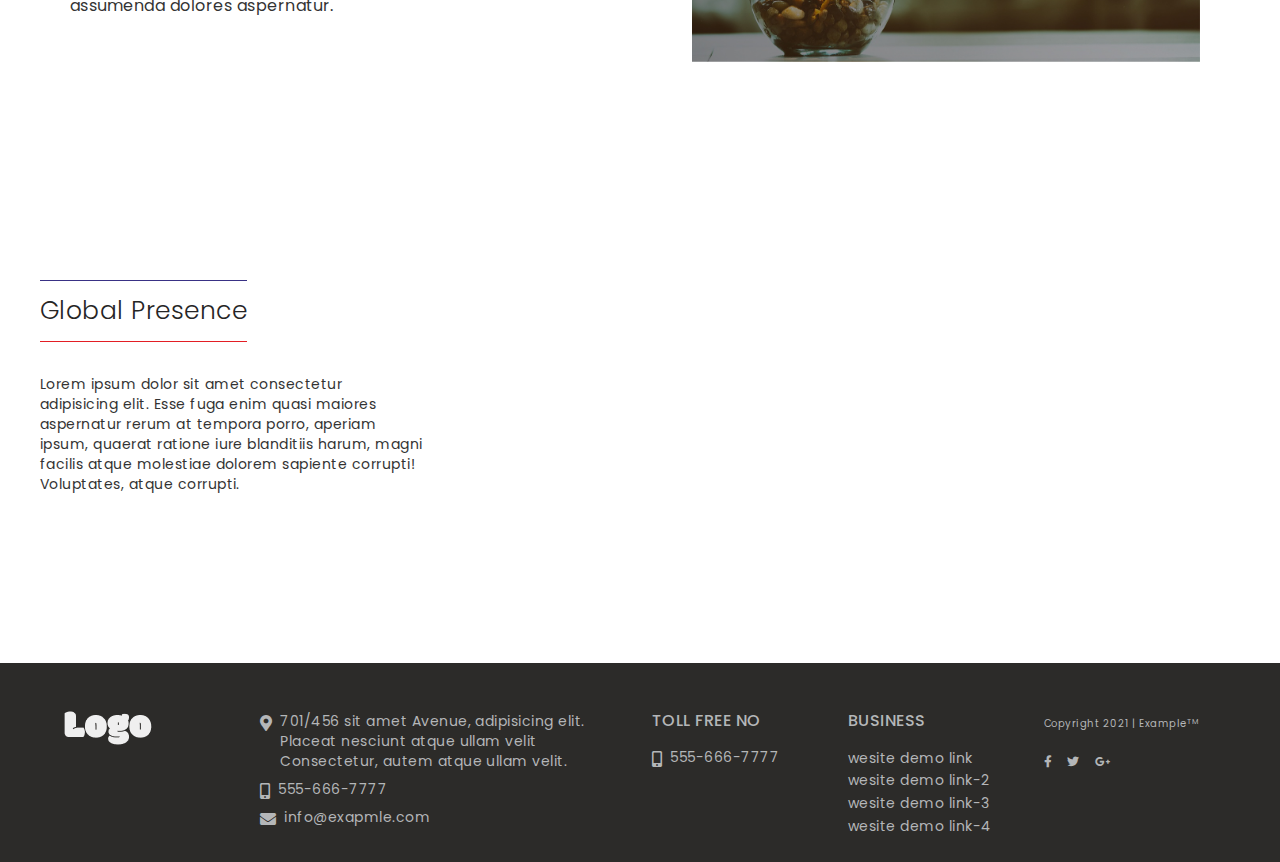
<file: about.html>
<!DOCTYPE html>
<html lang="en">
  <head>
    <meta charset="UTF-8" />
    <meta name="viewport" content="width=device-width, initial-scale=1.0" />
    <link rel="stylesheet" href="css/bootstrap.min.css" />
    <!-- font awesome cdn link  -->
    <link
      rel="stylesheet"
      href="https://cdnjs.cloudflare.com/ajax/libs/font-awesome/5.15.3/css/all.min.css"
    />
    <link rel="stylesheet" href="css/swiper-bundle.min.css" />
    <link rel="stylesheet" href="css/style.css" />
    <link rel="stylesheet" href="css/responsive.css" />
    <title>Website Title | Lorem ipsum dolor sit.</title>
  </head>
  <body>
    <!-- top header start -->
    <div class="top-header primary-blue-bg">
      <div class="container-fluid">
        <div class="info-block">
          <ul>
            <li>
              <a class="fz-12 white" href="mailto:info@exapmle.com">
                <i class="fa fa-envelope"></i> info@exapmle.com</a
              >
            </li>
          </ul>
        </div>
        <div class="log-block">
          <ul>
            <li>
              <a href="#"><i class="fab fa-facebook-f"></i></a>
            </li>
            <li>
              <a href="#"><i class="fab fa-twitter"></i></a>
            </li>
            <li>
              <a href="#"><i class="fab fa-google-plus-g"></i></a>
            </li>
          </ul>
        </div>
      </div>
    </div>
    <!-- top header end -->

    <!-- header start -->
    <header class="main-header" id="main-header">
      <nav id="navbar-top" class="navbar navbar-expand-lg navbar-light">
        <div class="container-fluid">
          <a class="navbar-brand" href="index.html">
            <img src="images/logo.png" class="img-fluid" alt="" />
          </a>

          <button
            class="navbar-toggler"
            type="button"
            data-bs-toggle="collapse"
            data-bs-target="#navbarSupportedContent"
            aria-controls="navbarSupportedContent"
            aria-expanded="false"
            aria-label="Toggle navigation"
          >
            <span class="navbar-toggler-icon"></span>
          </button>

          <div class="collapse navbar-collapse" id="navbarSupportedContent">
            <ul id="main_nav" class="navbar-nav ms-auto mb-2 mb-lg-0">
              <li class="nav-item nav-list">
                <a class="nav-link" href="index.html">Home</a>
              </li>
              <li class="nav-item nav-list active">
                <a class="nav-link" aria-current="page" href="about.html"
                  >About</a
                >
              </li>
              <li class="nav-item nav-list dropdown site-dropdown-menu">
                <a
                  class="nav-link dropdown-toggle"
                  href="#"
                  id="navbarDropdown"
                  role="button"
                  data-bs-toggle="dropdown"
                  aria-expanded="false"
                >
                  Dropdown
                </a>
                <ul class="dropdown-menu" aria-labelledby="navbarDropdown">
                  <li>
                    <a class="dropdown-item" href="innerPage1.html"
                      >Inner page</a
                    >
                  </li>
                  <li><a class="dropdown-item" href="#">Inner page 2</a></li>
                  <li>
                    <a class="dropdown-item" href="#">Inner page - 3</a>
                  </li>
                  <li>
                    <a class="dropdown-item" href="#">Inner page - four</a>
                  </li>
                </ul>
              </li>
              <li class="nav-item nav-list">
                <a class="nav-link" href="awards.html">Awards</a>
              </li>
              <li class="nav-item nav-list">
                <a class="nav-link" href="gallery.html">Gallery</a>
              </li>
              <li class="nav-item nav-list">
                <a class="nav-link" href="downloads.html">Downloads</a>
              </li>
              <li class="nav-item nav-list">
                <a class="nav-link" href="career.html">Career</a>
              </li>
              <li class="nav-item nav-list">
                <a class="nav-link" href="contact.html">Contact</a>
              </li>
            </ul>
          </div>
        </div>
      </nav>
    </header>
    <!-- header end -->

    <!-- common page hero start -->
    <section
      class="about-page-hero common-section"
      style="background-image: url(images/section-bg.png)"
    >
      <div class="common-hero">
        <div class="container">
          <div class="section-title mb-4">
            <h2 class="white fz-35 uppercase">About Us</h2>
          </div>
        </div>
      </div>
      <!-- about page nav content  -->
      <div class="about-page-hero-content common-page-content">
        <div class="container">
          <div class="about-page-top-nav page-top-nav">
            <div class="row">
              <div class="col-6 primary-red-bg text-center">
                <a href="#" class="white d-block py-4 uppercase">Our Group</a>
              </div>
              <div class="col-6 primary-blue-bg text-center">
                <a href="#" class="white d-block py-4 uppercase">Our Team</a>
              </div>
            </div>
          </div>
        </div>
      </div>
    </section>
    <!-- page top hero mobile nav tabs  -->
    <div class="abPage-mobile-nav common-pg-mb-nav container-fluid mt-4">
      <div class="division-navs-mobile">
        <ul class="nav nav-tabs">
          <li class="nav-item dropdown">
            <a
              class="nav-link dropdown-toggle py-3 uppercase"
              data-bs-toggle="dropdown"
              href="#"
              role="button"
              aria-expanded="false"
              >Our Group</a
            >
            <ul class="dropdown-menu">
              <li>
                <a class="dropdown-item uppercase" href="about.html"
                  >Our Group</a
                >
              </li>
              <li>
                <a class="dropdown-item uppercase" href="#tab2">Our Team</a>
              </li>
            </ul>
          </li>
        </ul>
      </div>
    </div>
    <!-- common page hero end -->

    <!-- about company area start  -->
    <section class="about-company-area py-5">
      <div class="container">
        <!-- company title -->
        <div class="section-title mb-4">
          <h2 class="titleColor">About Company</h2>
        </div>

        <!-- company tab area  -->
        <div class="co-tab-area-wrapper">
          <div class="division-navs">
            <ul class="nav nav-tabs g-0">
              <li class="nav-item">
                <a
                  class="nav-link active text-secondary uppercase"
                  data-bs-toggle="tab"
                  href="#comTab1"
                  >Company</a
                >
              </li>
              <li class="nav-item">
                <a
                  class="nav-link text-secondary uppercase"
                  data-bs-toggle="tab"
                  href="#comTab2"
                  >Vision</a
                >
              </li>
              <li class="nav-item">
                <a
                  class="nav-link text-secondary uppercase"
                  data-bs-toggle="tab"
                  href="#comTab3"
                  >Mission</a
                >
              </li>
            </ul>
          </div>

          <div class="division-tab-content tab-content mt-4">
            <!-- tab - 1  -->
            <div class="tab-pane active" id="comTab1">
              <div class="row justify-content-center">
                <div class="col-md-8">
                  <p class="text-center fz-16">
                    <strong>Tab - 1 Lorem ipsum dolor sit amet</strong>
                    consectetur, adipisicing elit. Molestiae voluptatibus
                    perspiciatis quo. adipisicing elit. Molestiae voluptatibus
                    perspiciatis quo.
                  </p>
                </div>
              </div>
            </div>
            <!-- tab - 2  -->
            <div class="tab-pane" id="comTab2">
              <div class="row justify-content-center">
                <div class="col-md-8">
                  <p class="text-center fz-16">
                    Tab - 22 Lorem ipsum dolor sit amet consectetur, adipisicing
                    elit. Molestiae voluptatibus perspiciatis quo, libero error
                    eligendi corporis vitae dicta.
                  </p>
                </div>
              </div>
            </div>
            <!-- tab - 3  -->
            <div class="tab-pane" id="comTab3">
              <div class="row justify-content-center">
                <div class="col-md-8">
                  <p class="text-center fz-16">
                    Tab - 3 Lorem ipsum dolor sit amet consectetur, adipisicing
                    elit.
                  </p>
                </div>
              </div>
            </div>
          </div>
        </div>
      </div>
    </section>
    <!-- about company area end  -->

    <!-- about company group start  -->
    <section class="comapny-group-area py-5">
      <div class="container-fluid">
        <!-- company group title -->
        <div class="section-title mb-4">
          <h2 class="titleColor">Group Of Companies</h2>
        </div>
        <!-- company group slider  -->
        <div class="company-gr-slider-wrapper pt-5">
          <div class="swiper coGr-swiper">
            <div class="swiper-wrapper">
              <!-- single item  -->
              <div class="swiper-slide">
                <div class="container">
                  <div class="slider-container d-flex justify-content-start">
                    <div class="coGr-img-content me-4">
                      <img
                        src="images/groupComp/group-slider-1.png"
                        alt="Image"
                      />
                    </div>
                    <div class="coGr-txt-content">
                      <h3 class="mb-4 redColor fz-22">
                        Lorem ipsum dolor sit amet 1
                      </h3>
                      <p class="mb-0">
                        Lorem ipsum dolor, sit amet consectetur adipisicing
                        elit. Iusto in tempora explicabo iure cumque
                        perspiciatis corporis necessitatibus. Quae accusamus
                        pariatur nulla? Quaerat modi maiores beatae maxime culpa
                        neque amet aut? Lorem ipsum dolor,
                      </p>
                    </div>
                  </div>
                </div>
              </div>

              <!-- single item  -->
              <div class="swiper-slide">
                <div class="container">
                  <div class="slider-container d-flex justify-content-start">
                    <div class="coGr-img-content me-4">
                      <img
                        src="images/groupComp/group-slider-2.png"
                        alt="Image"
                      />
                    </div>
                    <div class="coGr-txt-content">
                      <h3 class="mb-4 redColor fz-22">
                        Lorem ipsum dolor sit amet 2
                      </h3>
                      <p class="mb-0">
                        Lorem ipsum dolor, sit amet consectetur adipisicing
                        elit. Iusto in tempora explicabo iure cumque
                        perspiciatis corporis necessitatibus. Quae accusamus
                        pariatur nulla? ores beatae maxime culpa neque amet aut?
                      </p>
                    </div>
                  </div>
                </div>
              </div>
              <!-- single item  -->
              <div class="swiper-slide">
                <div class="container">
                  <div class="slider-container d-flex justify-content-start">
                    <div class="coGr-img-content me-4">
                      <img
                        src="images/groupComp/group-slider-3.png"
                        alt="Image"
                      />
                    </div>
                    <div class="coGr-txt-content">
                      <h3 class="mb-4 redColor fz-22">
                        Lorem ipsum dolor sit amet 3
                      </h3>
                      <p class="mb-0">
                        Lorem ipsum dolor, sit amet consectetur adipisicing
                        elit. Iusto in tempora explicabo iure cumque
                        perspiciatis corporis necessitatibus. Quae accusamus
                        pariatur nulla? Quaerat modi maiores beatae maxime culpa
                        neque amet aut? Lorem ipsum dolor, sit amet consectetur
                        adipisicing elit. Iusto in beatai maiores beatae maxime
                        culpa neque amet aut?
                      </p>
                    </div>
                  </div>
                </div>
              </div>
            </div>
            <div class="swiper-button-next"></div>
            <div class="swiper-button-prev"></div>
          </div>
        </div>
      </div>
    </section>
    <!-- about company group end  -->

    <!-- why we area start  -->
    <section class="whyWe-area py-5">
      <div class="container-fluid">
        <!-- why we title -->
        <div class="section-title white-title mb-4 pb-5">
          <h2 class="white">Why Our Company</h2>
        </div>
        <!-- section bottom content  -->
        <div class="whyWe-content-wrapper">
          <div class="row">
            <!-- single-item  -->
            <div class="col-md-2 col-sm-6 col-6 text-center mt-4">
              <img
                src="images/whyWe-images/1.png"
                class="img-fluid"
                alt="Icon"
              />
              <p class="mb-0 white">Loremsit ipsumdolor emet</p>
            </div>
            <!-- single-item  -->
            <div class="col-md-2 col-sm-6 col-6 text-center mt-4">
              <img
                src="images/whyWe-images/2.png"
                class="img-fluid"
                alt="Icon"
              />
              <p class="mb-0 white">Lorem ipsum dolor sit amet.</p>
            </div>
            <!-- single-item  -->
            <div class="col-md-2 col-sm-6 col-6 text-center mt-4">
              <img
                src="images/whyWe-images/3.png"
                class="img-fluid"
                alt="Icon"
              />
              <p class="mb-0 white">Loremsit ipsumdolor</p>
            </div>
            <!-- single-item  -->
            <div class="col-md-2 col-sm-6 col-6 text-center mt-4">
              <img
                src="images/whyWe-images/4.png"
                class="img-fluid"
                alt="Icon"
              />
              <p class="mb-0 white">Lorem consectetur.</p>
            </div>
            <!-- single-item  -->
            <div class="col-md-2 col-sm-6 col-6 text-center mt-4">
              <img
                src="images/whyWe-images/5.png"
                class="img-fluid"
                alt="Icon"
              />
              <p class="mb-0 white">Loremsit ipsumdolor</p>
            </div>
            <!-- single-item  -->
            <div class="col-md-2 col-sm-6 col-6 text-center mt-4">
              <img
                src="images/whyWe-images/6.png"
                class="img-fluid"
                alt="Icon"
              />
              <p class="mb-0 white">Loremsit ipsumdolor</p>
            </div>
            <!-- single-item  -->
            <div class="col-md-2 col-sm-6 col-6 text-center mt-4">
              <img
                src="images/whyWe-images/1.png"
                class="img-fluid"
                alt="Icon"
              />
              <p class="mb-0 white">Loremsit ipsumdolor</p>
            </div>
            <!-- single-item  -->
            <div class="col-md-2 col-sm-6 col-6 text-center mt-4">
              <img
                src="images/whyWe-images/2.png"
                class="img-fluid"
                alt="Icon"
              />
              <p class="mb-0 white">Loremsit ipsumdolor</p>
            </div>
            <!-- single-item  -->
            <div class="col-md-2 col-sm-6 col-6 text-center mt-4">
              <img
                src="images/whyWe-images/3.png"
                class="img-fluid"
                alt="Icon"
              />
              <p class="mb-0 white">Loremsit ipsumdolor ipsumemet</p>
            </div>
            <!-- single-item  -->
            <div class="col-md-2 col-sm-6 col-6 text-center mt-4">
              <img
                src="images/whyWe-images/4.png"
                class="img-fluid"
                alt="Icon"
              />
              <p class="mb-0 white">Loremsit ipsumdolor</p>
            </div>
            <!-- single-item  -->
            <div class="col-md-2 col-sm-6 col-6 text-center mt-4">
              <img
                src="images/whyWe-images/5.png"
                class="img-fluid"
                alt="Icon"
              />
              <p class="mb-0 white">Loremsit ipsumdolor</p>
            </div>
            <!-- single-item  -->
            <div class="col-md-2 col-sm-6 col-6 text-center mt-4">
              <img
                src="images/whyWe-images/6.png"
                class="img-fluid"
                alt="Icon"
              />
              <p class="mb-0 white">Loremsit ipsumdolor</p>
            </div>
          </div>
        </div>
      </div>
    </section>
    <!-- why we area end  -->

    <!-- company chairman area start  -->
    <section
      class="company-chairman-area secendary-section-bg paddB-90 paddT-90"
    >
      <div class="container-fluid">
        <div class="row">
          <div class="col-md-6 col-lg-5 col-sm-12 text-center">
            <img
              src="images/chairman.png"
              class="img-fluid"
              alt="Chairman-image"
            />
          </div>
          <div class="col-md-6 col-lg-7 col-sm-12 chairman-area-content">
            <!-- chairman area title -->
            <div class="section-title mb-4">
              <h2 class="titleColor">Chairman</h2>
            </div>
            <p class="mb-3">
              Lorem ipsum dolor sit amet consectetur adipisicing elit. Maxime
              repellat est, iste error molestiae hic earum quibusdam animi
              veritatis beatae eos modi sapiente. Porro, placeat.
            </p>
            <p class="mb-5">
              Este error molestiae hic earum quibusdam animi veritatis beatae
              eos modi sapiente. Porro, placeat.
            </p>
            <p
              class="
                mb-0
                chairman-name
                text-end
                uppercase
                primary-red-color
                fw-bold
              "
            >
              - Watson JB
            </p>

            <!-- button area -->
            <div class="button-area text-start">
              <a href="#" class="common-btn">
                <span class="span">Read More</span>
              </a>
            </div>
          </div>
        </div>
      </div>
    </section>
    <!-- company chairman area end -->

    <!-- corporate responsibility area -->
    <section class="corporate-res-area py-5">
      <div class="container-fluid">
        <div class="row">
          <div class="col-sm-12 col-md-5 col-lg-6">
            <!-- chairman area title -->
            <div class="section-title text-start mb-4">
              <h2 class="titleColor">Corporate Social Responsibilty</h2>
            </div>
            <!-- responsibility content   -->
            <div class="responsibility-wrapper">
              <ul>
                <li>
                  Lorem ipsum dolor sit, amet consectetur adipisicing elit.
                  Sint, laborum?
                </li>
                <li>
                  Lorem ipsum dolor sit amet consectetur adipisicing elit.
                  Quisquam assumenda dolores aspernatur.
                </li>
                <li>
                  Lorem ipsum adipisicing elit. Quisquam assumenda dolores
                  aspernatur.
                </li>
                <li>
                  Lorem ipsum dolor sit amet consectetur adipisicing elit.
                  Quisquam assumenda dolores aspernatur.
                </li>
              </ul>
            </div>
          </div>
          <!-- respons slider area  -->
          <div class="col-sm-12 col-md-7 col-lg-6">
            <div class="respons-slide-wrapper">
              <div class="swiper mySwiper">
                <div class="swiper-wrapper">
                  <!-- single -item  -->
                  <div class="swiper-slide">
                    <img
                      src="images/hero-slider/slider-3.jpg"
                      class="img-fluid"
                      alt="Image"
                    />
                  </div>
                  <!-- single -item  -->
                  <div class="swiper-slide">
                    <img
                      src="images/hero-slider/slider-4.jpg"
                      class="img-fluid"
                      alt="Image"
                    />
                  </div>
                  <!-- single -item  -->
                  <div class="swiper-slide">
                    <img
                      src="images/hero-slider/slider-1.jpg"
                      class="img-fluid"
                      alt="Image"
                    />
                  </div>
                </div>
                <div class="swiper-pagination"></div>
              </div>
            </div>
          </div>
        </div>
      </div>
    </section>
    <!-- corporate responsibility area end -->

    <!-- global presence area -->
    <section class="global-area py-5">
      <div class="container-fluid">
        <div class="row align-items-center">
          <div class="col-md-5 col-lg-4">
            <!-- chairman area title -->
            <div class="section-title text-start mb-4">
              <h2 class="titleColor">Global Presence</h2>
            </div>
            <!-- responsibility content   -->
            <div class="global-wrapper">
              <p class="mb-0 fz-14">
                Lorem ipsum dolor sit amet consectetur adipisicing elit. Esse
                fuga enim quasi maiores aspernatur rerum at tempora porro,
                aperiam ipsum, quaerat ratione iure blanditiis harum, magni
                facilis atque molestiae dolorem sapiente corrupti! Voluptates,
                atque corrupti.
              </p>
            </div>
          </div>
          <!-- respons slider area  -->
          <div class="col-md-7 col-lg-8">
            <iframe
              src="https://www.google.com/maps/embed?pb=!1m18!1m12!1m3!1d3093.070757081083!2d-76.82784368528068!3d39.173112138251106!2m3!1f0!2f0!3f0!3m2!1i1024!2i768!4f13.1!3m3!1m2!1s0x89c81944ad5b5159%3A0x7d4e85a982dc92bd!2sUnion%20Church%20-%20Columbia!5e0!3m2!1sen!2sbd!4v1636587206178!5m2!1sen!2sbd"
              width="100%"
              height="450"
              style="border: 0"
              allowfullscreen=""
              loading="lazy"
            ></iframe>
          </div>
        </div>
      </div>
    </section>
    <!-- global presence area end -->

    <!-- footer area start  -->
    <footer class="footer-area footer-bg pt-5 pb-4 px-4">
      <div class="container-fluid">
        <div class="row">
          <!-- brand area  -->
          <div class="col-md-12 col-lg-2 footer-brand">
            <div class="brand-logo">
              <img src="images/logo-white.png" class="img-fluid" alt="Logo" />
            </div>
          </div>
          <!-- footer address  -->
          <div class="col-md-12 col-lg-4 co-address">
            <ul>
              <li class="d-flex justify-content-start mb-2">
                <i class="fas fa-map-marker-alt mt-1 me-2 footer-txt-clr"></i>
                <span class="fz-14 footer-txt-clr"
                  >701/456 sit amet Avenue, adipisicing elit. Placeat nesciunt
                  atque ullam velit Consectetur, autem atque ullam velit.</span
                >
              </li>
              <li class="mb-2">
                <a class="d-flex justify-content-start" href="tel:555-666-7777">
                  <i class="fas fa-mobile-alt mt-1 me-2 footer-txt-clr"></i>
                  <span class="fz-14 footer-txt-clr">555-666-7777</span></a
                >
              </li>
              <li class="mb-2">
                <a
                  class="d-flex justify-content-start"
                  href="mailto:info@exapmle.com"
                >
                  <i class="fa fa-envelope mt-1 me-2 footer-txt-clr"></i>
                  <span class="fz-14 footer-txt-clr">info@exapmle.com</span></a
                >
              </li>
            </ul>
          </div>
          <!-- footer help line  -->
          <div class="col-md-12 col-lg-2 co-tollFree">
            <ul>
              <h2 class="footer-txt-clr fz-16 mb-3 uppercase">TOLL FREE NO</h2>
              <li class="mb-2">
                <a class="d-flex justify-content-start" href="tel:555-666-7777">
                  <i class="fas fa-mobile-alt mt-1 me-2 footer-txt-clr"></i>
                  <span class="fz-14 footer-txt-clr">555-666-7777</span></a
                >
              </li>
            </ul>
          </div>
          <!-- footer business links  -->
          <div class="col-md-12 col-lg-2 co-business">
            <ul>
              <h2 class="footer-txt-clr fz-16 mb-3 uppercase">Business</h2>
              <li class="">
                <a class="" href="#">
                  <span class="fz-14 footer-txt-clr">wesite demo link</span></a
                >
              </li>
              <li class="">
                <a class="" href="#">
                  <span class="fz-14 footer-txt-clr"
                    >wesite demo link-2</span
                  ></a
                >
              </li>
              <li class="">
                <a class="" href="#">
                  <span class="fz-14 footer-txt-clr"
                    >wesite demo link-3</span
                  ></a
                >
              </li>
              <li class="">
                <a class="" href="#">
                  <span class="fz-14 footer-txt-clr"
                    >wesite demo link-4</span
                  ></a
                >
              </li>
            </ul>
          </div>
          <!-- footer copy right  -->
          <div class="col-md-12 col-lg-2 co-copyrightTxt">
            <ul>
              <li class="mb-3">
                <small class="footer-txt-clr fz-10"
                  >Copyright 2021 | Example<span><sup>TM</sup></span></small
                >
              </li>
              <li class="mb-2">
                <div class="log-block">
                  <ul>
                    <li>
                      <a href="#"
                        ><i class="fab fa-facebook-f footer-txt-clr"></i
                      ></a>
                    </li>
                    <li>
                      <a href="#"
                        ><i class="fab fa-twitter footer-txt-clr"></i
                      ></a>
                    </li>
                    <li>
                      <a href="#"
                        ><i class="fab fa-google-plus-g footer-txt-clr"></i
                      ></a>
                    </li>
                  </ul>
                </div>
              </li>
            </ul>
          </div>
        </div>
      </div>
    </footer>
    <!-- footer area end  -->

    <script src="js/bootstrap.bundle.min.js" type="text/javascript"></script>
    <script src="js/jquery.js" type="text/javascript"></script>
    <script
      src="https://cdn.jsdelivr.net/npm/@popperjs/core@2.10.2/dist/umd/popper.min.js"
      integrity="sha384-7+zCNj/IqJ95wo16oMtfsKbZ9ccEh31eOz1HGyDuCQ6wgnyJNSYdrPa03rtR1zdB"
      crossorigin="anonymous"
    ></script>
    <script src="js/swiper-bundle.min.js" type="text/javascript"></script>
    <script src="js/main.js"></script>
  </body>
</html>
</file>
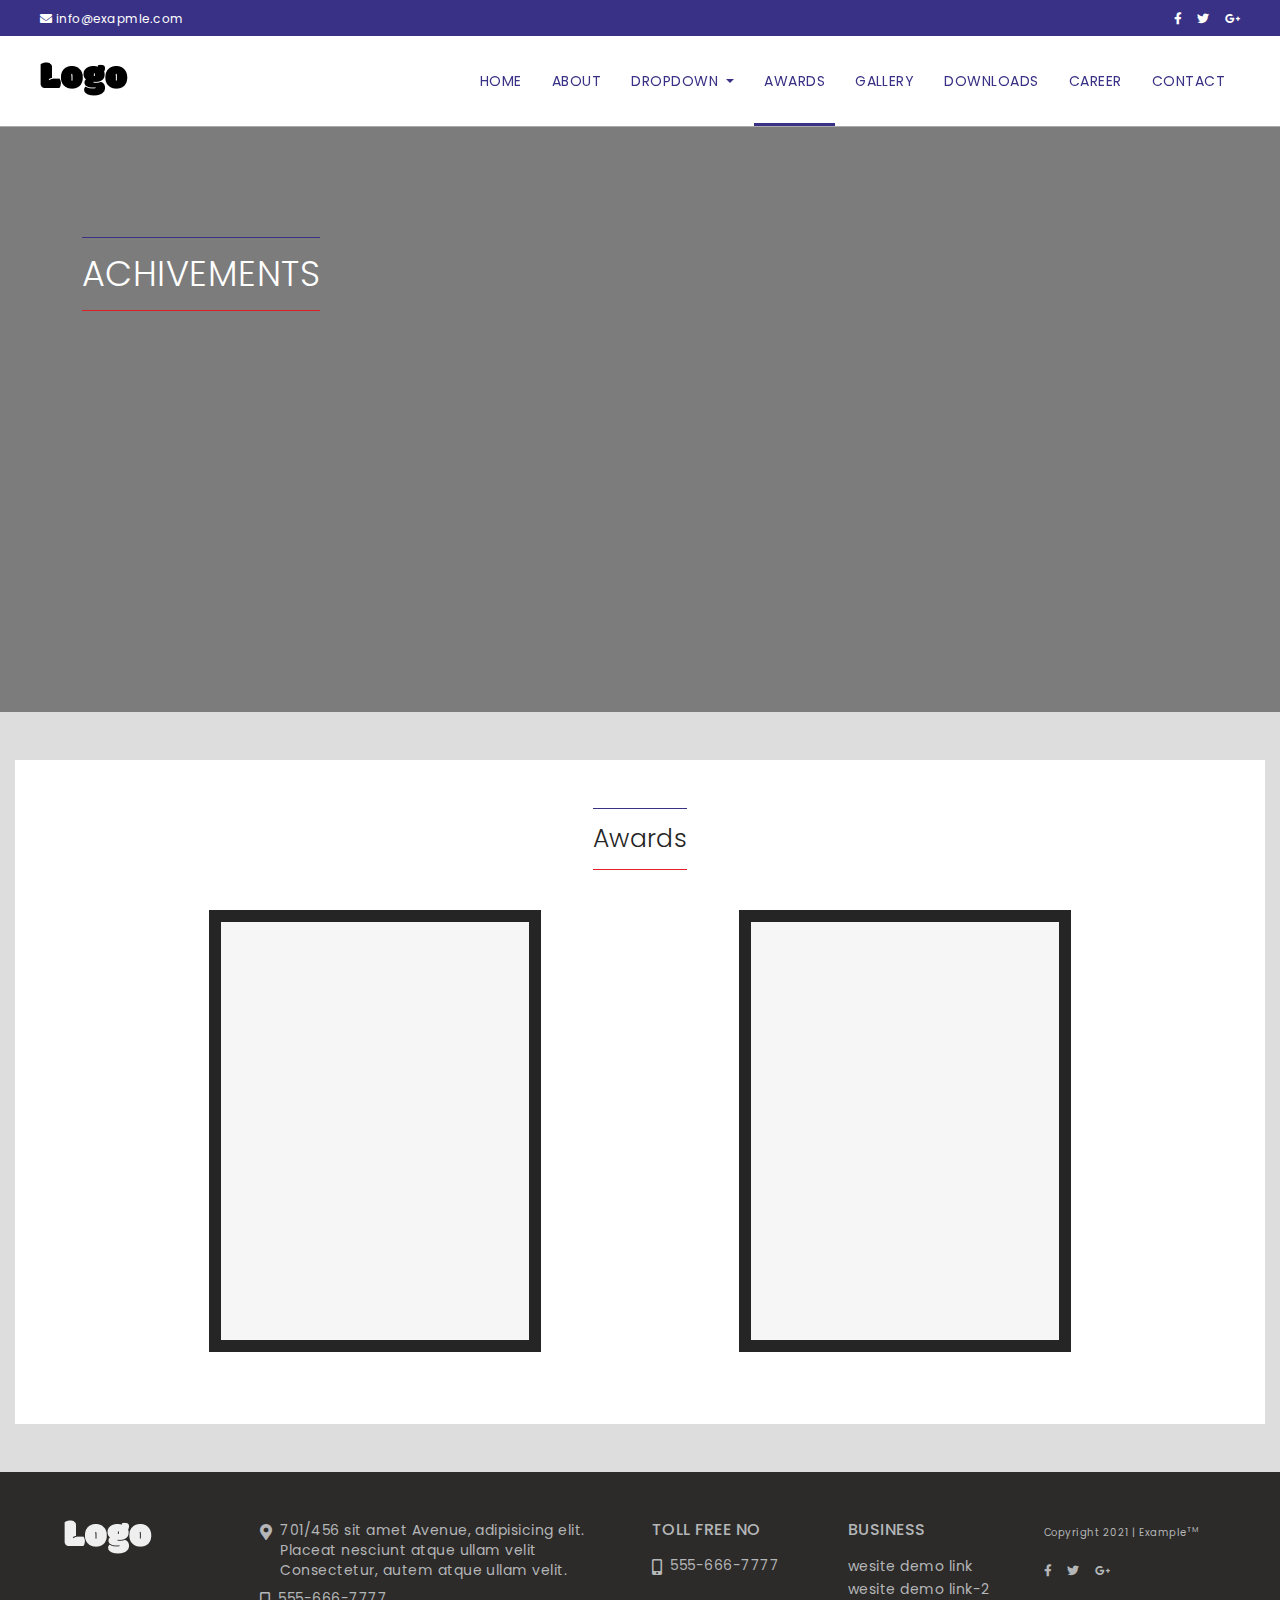
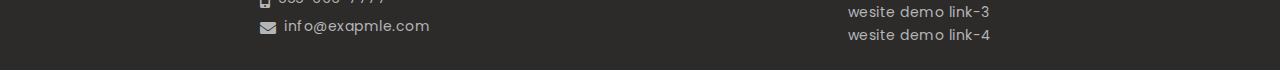
<file: awards.html>
<!DOCTYPE html>
<html lang="en">
  <head>
    <meta charset="UTF-8" />
    <meta name="viewport" content="width=device-width, initial-scale=1.0" />
    <link rel="stylesheet" href="css/bootstrap.min.css" />
    <!-- font awesome cdn link  -->
    <link
      rel="stylesheet"
      href="https://cdnjs.cloudflare.com/ajax/libs/font-awesome/5.15.3/css/all.min.css"
    />
    <link rel="stylesheet" href="css/style.css" />
    <link rel="stylesheet" href="css/responsive.css" />
    <title>Website Title | Lorem ipsum dolor sit.</title>
  </head>
  <body>
    <!-- top header start -->
    <div class="top-header primary-blue-bg">
      <div class="container-fluid">
        <div class="info-block">
          <ul>
            <li>
              <a class="fz-12 white" href="mailto:info@exapmle.com">
                <i class="fa fa-envelope"></i> info@exapmle.com</a
              >
            </li>
          </ul>
        </div>
        <div class="log-block">
          <ul>
            <li>
              <a href="#"><i class="fab fa-facebook-f"></i></a>
            </li>
            <li>
              <a href="#"><i class="fab fa-twitter"></i></a>
            </li>
            <li>
              <a href="#"><i class="fab fa-google-plus-g"></i></a>
            </li>
          </ul>
        </div>
      </div>
    </div>
    <!-- top header end -->

    <!-- header start -->
    <header class="main-header" id="main-header">
      <nav id="navbar-top" class="navbar navbar-expand-lg navbar-light">
        <div class="container-fluid">
          <a class="navbar-brand" href="index.html">
            <img src="images/logo.png" class="img-fluid" alt="" />
          </a>

          <button
            class="navbar-toggler"
            type="button"
            data-bs-toggle="collapse"
            data-bs-target="#navbarSupportedContent"
            aria-controls="navbarSupportedContent"
            aria-expanded="false"
            aria-label="Toggle navigation"
          >
            <span class="navbar-toggler-icon"></span>
          </button>

          <div class="collapse navbar-collapse" id="navbarSupportedContent">
            <ul id="main_nav" class="navbar-nav ms-auto mb-2 mb-lg-0">
              <li class="nav-item nav-list">
                <a class="nav-link" href="index.html">Home</a>
              </li>
              <li class="nav-item nav-list">
                <a class="nav-link" href="about.html">About</a>
              </li>
              <li class="nav-item nav-list dropdown site-dropdown-menu">
                <a
                  class="nav-link dropdown-toggle"
                  href="#"
                  id="navbarDropdown"
                  role="button"
                  data-bs-toggle="dropdown"
                  aria-expanded="false"
                >
                  Dropdown
                </a>
                <ul class="dropdown-menu" aria-labelledby="navbarDropdown">
                  <li>
                    <a class="dropdown-item" href="innerPage1.html"
                      >Inner page</a
                    >
                  </li>
                  <li><a class="dropdown-item" href="#">Inner page 2</a></li>
                  <li>
                    <a class="dropdown-item" href="#">Inner page - 3</a>
                  </li>
                  <li>
                    <a class="dropdown-item" href="#">Inner page - four</a>
                  </li>
                </ul>
              </li>
              <li class="nav-item nav-list active">
                <a class="nav-link" aria-current="page" href="awards.html"
                  >Awards</a
                >
              </li>
              <li class="nav-item nav-list">
                <a class="nav-link" href="gallery.html">Gallery</a>
              </li>
              <li class="nav-item nav-list">
                <a class="nav-link" href="downloads.html">Downloads</a>
              </li>
              <li class="nav-item nav-list">
                <a class="nav-link" href="career.html">Career</a>
              </li>
              <li class="nav-item nav-list">
                <a class="nav-link" href="contact.html">Contact</a>
              </li>
            </ul>
          </div>
        </div>
      </nav>
    </header>
    <!-- header end -->

    <!-- common page hero start -->
    <section
      class="awards-page-hero"
      style="background-image: url(images/section-bg.png)"
    >
      <div class="common-hero">
        <div class="container">
          <div class="section-title mb-4">
            <h2 class="white fz-35 uppercase">Achivements</h2>
          </div>
        </div>
      </div>
    </section>
    <!-- common page hero end -->

    <!-- awards showcase start -->
    <section class="awards-area py-5">
      <div class="container-fluid">
        <div class="award-showcase py-5">
          <!-- company title -->
          <div class="section-title mb-4">
            <h2 class="titleColor">Awards</h2>
          </div>
          <!-- showcase contents  -->
          <div class="row showcase-images justify-content-center">
            <div class="col-md-10">
              <div class="row">
                <div class="col-md-6 text-center pt-2 pb-4">
                  <img
                    src="images/showcase/showcase.png"
                    alt="showcase-image"
                    class="img-fluid"
                  />
                </div>
                <div class="col-md-6 text-center pt-2 pb-4">
                  <img
                    src="images/showcase/showcase.png"
                    alt="showcase-image"
                    class="img-fluid"
                  />
                </div>
              </div>
            </div>
          </div>
        </div>
      </div>
    </section>
    <!-- awards showcase end -->

    <!-- footer area start  -->
    <footer class="footer-area footer-bg pt-5 pb-4 px-4">
      <div class="container-fluid">
        <div class="row">
          <!-- brand area  -->
          <div class="col-md-12 col-lg-2 footer-brand">
            <div class="brand-logo">
              <img src="images/logo-white.png" class="img-fluid" alt="Logo" />
            </div>
          </div>
          <!-- footer address  -->
          <div class="col-md-12 col-lg-4 co-address">
            <ul>
              <li class="d-flex justify-content-start mb-2">
                <i class="fas fa-map-marker-alt mt-1 me-2 footer-txt-clr"></i>
                <span class="fz-14 footer-txt-clr"
                  >701/456 sit amet Avenue, adipisicing elit. Placeat nesciunt
                  atque ullam velit Consectetur, autem atque ullam velit.</span
                >
              </li>
              <li class="mb-2">
                <a class="d-flex justify-content-start" href="tel:555-666-7777">
                  <i class="fas fa-mobile-alt mt-1 me-2 footer-txt-clr"></i>
                  <span class="fz-14 footer-txt-clr">555-666-7777</span></a
                >
              </li>
              <li class="mb-2">
                <a
                  class="d-flex justify-content-start"
                  href="mailto:info@exapmle.com"
                >
                  <i class="fa fa-envelope mt-1 me-2 footer-txt-clr"></i>
                  <span class="fz-14 footer-txt-clr">info@exapmle.com</span></a
                >
              </li>
            </ul>
          </div>
          <!-- footer help line  -->
          <div class="col-md-12 col-lg-2 co-tollFree">
            <ul>
              <h2 class="footer-txt-clr fz-16 mb-3 uppercase">TOLL FREE NO</h2>
              <li class="mb-2">
                <a class="d-flex justify-content-start" href="tel:555-666-7777">
                  <i class="fas fa-mobile-alt mt-1 me-2 footer-txt-clr"></i>
                  <span class="fz-14 footer-txt-clr">555-666-7777</span></a
                >
              </li>
            </ul>
          </div>
          <!-- footer business links  -->
          <div class="col-md-12 col-lg-2 co-business">
            <ul>
              <h2 class="footer-txt-clr fz-16 mb-3 uppercase">Business</h2>
              <li class="">
                <a class="" href="#">
                  <span class="fz-14 footer-txt-clr">wesite demo link</span></a
                >
              </li>
              <li class="">
                <a class="" href="#">
                  <span class="fz-14 footer-txt-clr"
                    >wesite demo link-2</span
                  ></a
                >
              </li>
              <li class="">
                <a class="" href="#">
                  <span class="fz-14 footer-txt-clr"
                    >wesite demo link-3</span
                  ></a
                >
              </li>
              <li class="">
                <a class="" href="#">
                  <span class="fz-14 footer-txt-clr"
                    >wesite demo link-4</span
                  ></a
                >
              </li>
            </ul>
          </div>
          <!-- footer copy right  -->
          <div class="col-md-12 col-lg-2 co-copyrightTxt">
            <ul>
              <li class="mb-3">
                <small class="footer-txt-clr fz-10"
                  >Copyright 2021 | Example<span><sup>TM</sup></span></small
                >
              </li>
              <li class="mb-2">
                <div class="log-block">
                  <ul>
                    <li>
                      <a href="#"
                        ><i class="fab fa-facebook-f footer-txt-clr"></i
                      ></a>
                    </li>
                    <li>
                      <a href="#"
                        ><i class="fab fa-twitter footer-txt-clr"></i
                      ></a>
                    </li>
                    <li>
                      <a href="#"
                        ><i class="fab fa-google-plus-g footer-txt-clr"></i
                      ></a>
                    </li>
                  </ul>
                </div>
              </li>
            </ul>
          </div>
        </div>
      </div>
    </footer>
    <!-- footer area end  -->

    <script src="js/bootstrap.bundle.min.js" type="text/javascript"></script>
    <script src="js/jquery.js" type="text/javascript"></script>
    <script src="js/main.js"></script>
  </body>
</html>
</file>
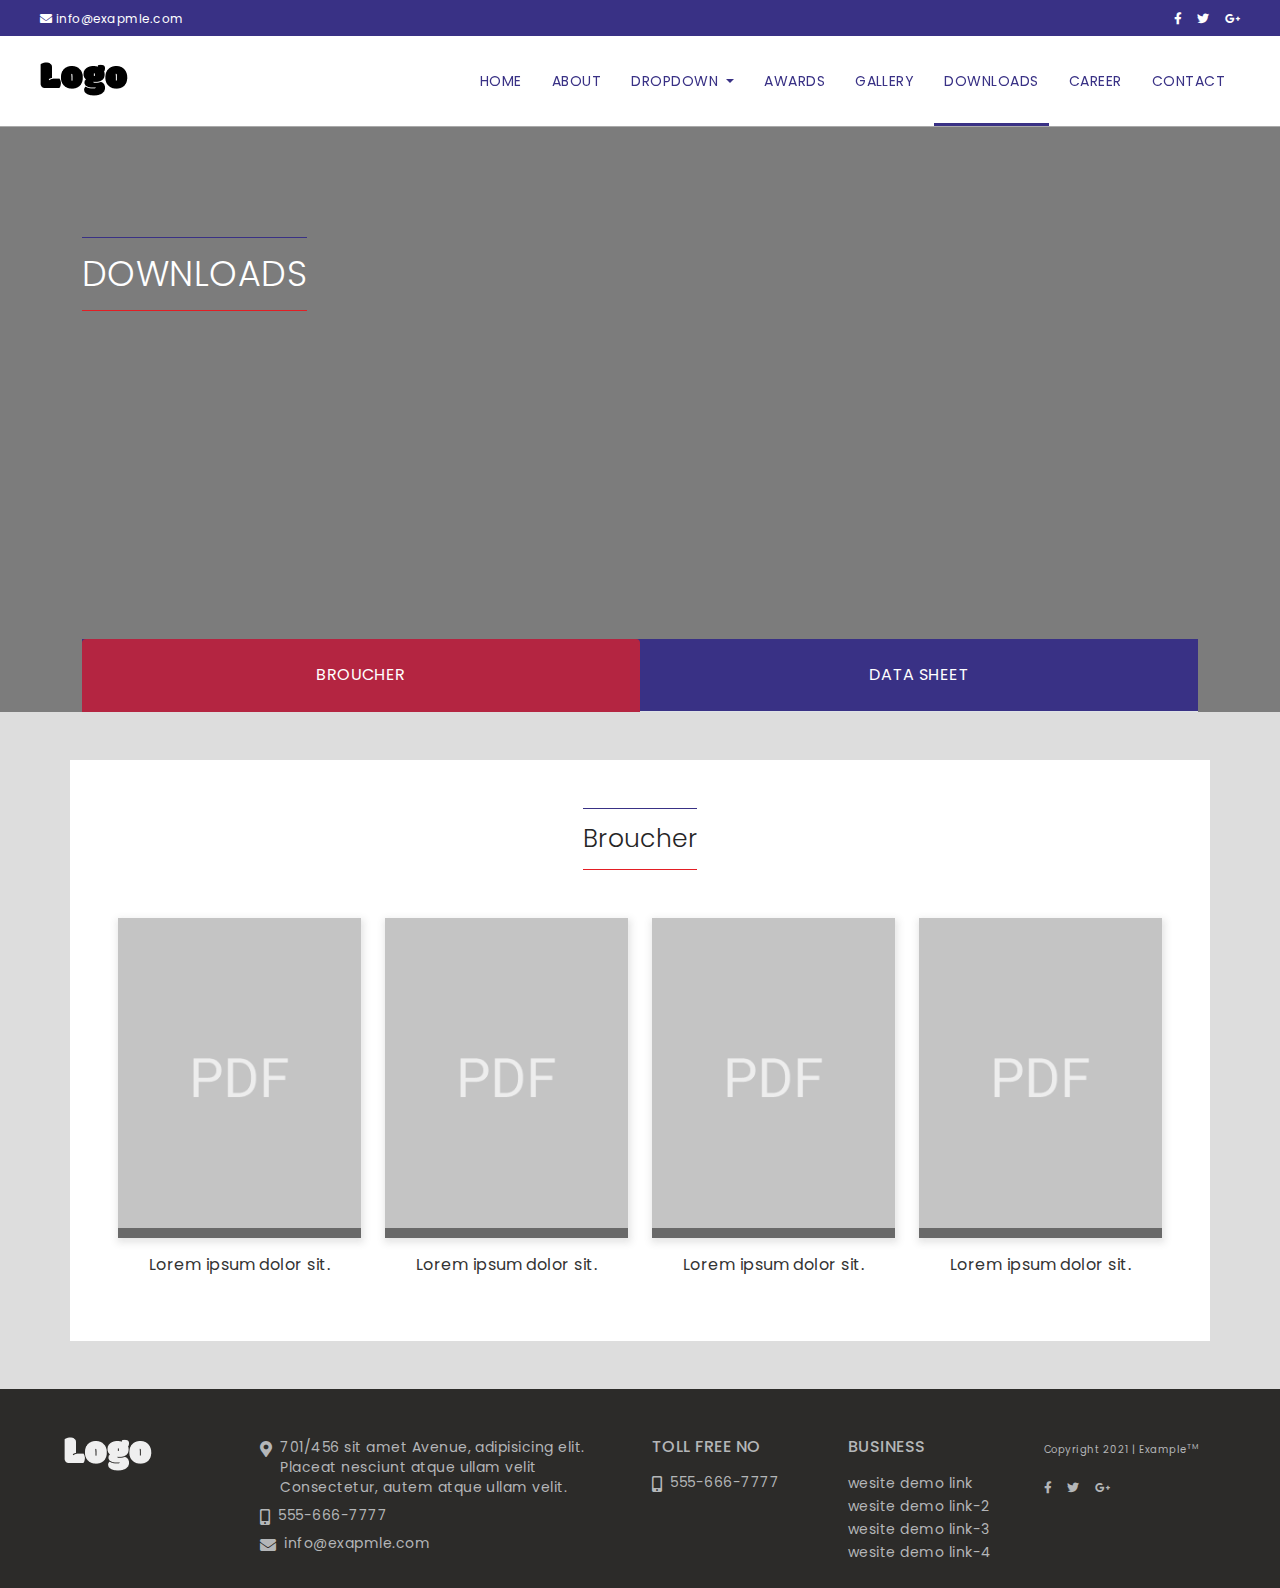
<file: downloads.html>
<!DOCTYPE html>
<html lang="en">
  <head>
    <meta charset="UTF-8" />
    <meta name="viewport" content="width=device-width, initial-scale=1.0" />
    <link rel="stylesheet" href="css/bootstrap.min.css" />
    <!-- font awesome cdn link  -->
    <link
      rel="stylesheet"
      href="https://cdnjs.cloudflare.com/ajax/libs/font-awesome/5.15.3/css/all.min.css"
    />
    <link rel="stylesheet" href="css/swiper-bundle.min.css" />
    <link rel="stylesheet" href="css/style.css" />
    <link rel="stylesheet" href="css/responsive.css" />
    <title>Website Title | Lorem ipsum dolor sit.</title>
  </head>
  <body>
    <!-- top header start -->
    <div class="top-header primary-blue-bg">
      <div class="container-fluid">
        <div class="info-block">
          <ul>
            <li>
              <a class="fz-12 white" href="mailto:info@exapmle.com">
                <i class="fa fa-envelope"></i> info@exapmle.com</a
              >
            </li>
          </ul>
        </div>
        <div class="log-block">
          <ul>
            <li>
              <a href="#"><i class="fab fa-facebook-f"></i></a>
            </li>
            <li>
              <a href="#"><i class="fab fa-twitter"></i></a>
            </li>
            <li>
              <a href="#"><i class="fab fa-google-plus-g"></i></a>
            </li>
          </ul>
        </div>
      </div>
    </div>
    <!-- top header end -->

    <!-- header start -->
    <header class="main-header" id="main-header">
      <nav id="navbar-top" class="navbar navbar-expand-lg navbar-light">
        <div class="container-fluid">
          <a class="navbar-brand" href="index.html">
            <img src="images/logo.png" class="img-fluid" alt="" />
          </a>

          <button
            class="navbar-toggler"
            type="button"
            data-bs-toggle="collapse"
            data-bs-target="#navbarSupportedContent"
            aria-controls="navbarSupportedContent"
            aria-expanded="false"
            aria-label="Toggle navigation"
          >
            <span class="navbar-toggler-icon"></span>
          </button>

          <div class="collapse navbar-collapse" id="navbarSupportedContent">
            <ul id="main_nav" class="navbar-nav ms-auto mb-2 mb-lg-0">
              <li class="nav-item nav-list">
                <a class="nav-link" href="index.html">Home</a>
              </li>
              <li class="nav-item nav-list">
                <a class="nav-link" href="about.html">About</a>
              </li>
              <li class="nav-item nav-list dropdown site-dropdown-menu">
                <a
                  class="nav-link dropdown-toggle"
                  href="#"
                  id="navbarDropdown"
                  role="button"
                  data-bs-toggle="dropdown"
                  aria-expanded="false"
                >
                  Dropdown
                </a>
                <ul class="dropdown-menu" aria-labelledby="navbarDropdown">
                  <li>
                    <a class="dropdown-item" href="innerPage1.html"
                      >inner page</a
                    >
                  </li>
                  <li><a class="dropdown-item" href="#">inner page 2</a></li>
                  <li>
                    <a class="dropdown-item" href="#">inner page - 3</a>
                  </li>
                  <li>
                    <a class="dropdown-item" href="#">inner page - four</a>
                  </li>
                </ul>
              </li>
              <li class="nav-item nav-list">
                <a class="nav-link" href="awards.html">Awards</a>
              </li>
              <li class="nav-item nav-list">
                <a class="nav-link" href="gallery.html">Gallery</a>
              </li>
              <li class="nav-item nav-list active">
                <a class="nav-link" aria-current="page" href="downloads.html"
                  >Downloads</a
                >
              </li>
              <li class="nav-item nav-list">
                <a class="nav-link" href="career.html">Career</a>
              </li>
              <li class="nav-item nav-list">
                <a class="nav-link" href="contact.html">Contact</a>
              </li>
            </ul>
          </div>
        </div>
      </nav>
    </header>
    <!-- header end -->

    <!-- common page hero start -->
    <section
      class="common-section gallery-section"
      style="background-image: url(images/section-bg.png)"
    >
      <div class="common-hero">
        <div class="container">
          <div class="section-title mb-4">
            <h2 class="white fz-35 uppercase">Downloads</h2>
          </div>
        </div>
      </div>
      <!-- page nav content  -->
      <div class="common-page-content">
        <div class="container">
          <div class="page-top-nav">
            <ul class="row nav nav-tabs g-0">
              <li class="col-6 nav-item primary-blue-bg text-center">
                <a
                  data-bs-toggle="tab"
                  href="#broucher-tab"
                  class="white d-block py-4 uppercase nav-link active"
                  >Broucher</a
                >
              </li>
              <li class="col-6 nav-item primary-blue-bg text-center">
                <a
                  data-bs-toggle="tab"
                  href="#dataSheet-tab"
                  class="white d-block py-4 uppercase nav-link"
                  >Data Sheet</a
                >
              </li>
            </ul>
          </div>
        </div>
      </div>
    </section>

    <!-- page top hero mobile nav tabs  -->
    <div class="common-pg-mb-nav container-fluid mt-4 mb-4">
      <div class="division-navs-mobile">
        <ul class="nav nav-tabs">
          <li class="nav-item dropdown">
            <a
              class="nav-link dropdown-toggle py-3 uppercase"
              data-bs-toggle="dropdown"
              href="#"
              role="button"
              aria-expanded="false"
              >Downloads</a
            >
            <ul class="dropdown-menu">
              <li>
                <a
                  class="dropdown-item uppercase"
                  data-bs-toggle="tab"
                  href="#broucher-tab"
                  >Broucher</a
                >
              </li>
              <li>
                <a
                  class="dropdown-item uppercase"
                  data-bs-toggle="tab"
                  href="#dataSheet-tab"
                  >Data Sheet</a
                >
              </li>
            </ul>
          </li>
        </ul>
      </div>
    </div>
    <!-- common page hero end -->

    <section class="gallery-area download-area py-5">
      <div class="container-fluid tab-content">
        <!-- photo gallery tab -1 -->
        <div
          class="
            photo-gallery-wrapper
            dLoad-tabs-wrapper
            py-5
            px-5
            tab-pane
            active
          "
          id="broucher-tab"
        >
          <!-- tab title title -->
          <div class="section-title mb-4">
            <h2 class="titleColor">Broucher</h2>
          </div>
          <!-- tab - contents  -->
          <div class="row">
            <!-- single - item  -->
            <div class="col-md-3 col-sm-6 mt-3">
              <div class="gallery-img text-center">
                <a href="images/downloads/pdf-1.png" download>
                  <img
                    src="images/downloads/pdf-1.png"
                    alt="download-pdf"
                    class="img-fluid box-shadow"
                /></a>
              </div>
              <p class="fz-16 text-center mt-3">Lorem ipsum dolor sit.</p>
            </div>
            <!-- single - item  -->
            <div class="col-md-3 col-sm-6 mt-3">
              <div class="gallery-img text-center">
                <a href="images/downloads/pdf-1.png" download>
                  <img
                    src="images/downloads/pdf-1.png"
                    alt="download-pdf"
                    class="img-fluid box-shadow"
                /></a>
              </div>
              <p class="fz-16 text-center mt-3">Lorem ipsum dolor sit.</p>
            </div>
            <!-- single - item  -->
            <div class="col-md-3 col-sm-6 mt-3">
              <div class="gallery-img text-center">
                <a href="images/downloads/pdf-1.png" download>
                  <img
                    src="images/downloads/pdf-1.png"
                    alt="download-pdf"
                    class="img-fluid box-shadow"
                /></a>
              </div>
              <p class="fz-16 text-center mt-3">Lorem ipsum dolor sit.</p>
            </div>
            <!-- single - item  -->
            <div class="col-md-3 col-sm-6 mt-3">
              <div class="gallery-img text-center">
                <a href="images/downloads/pdf-1.png" download>
                  <img
                    src="images/downloads/pdf-1.png"
                    alt="download-pdf"
                    class="img-fluid box-shadow"
                /></a>
              </div>
              <p class="fz-16 text-center mt-3">Lorem ipsum dolor sit.</p>
            </div>
          </div>
        </div>

        <!-- video gallery tab -2 -->
        <div
          class="video-gallery-wrapper dLoad-tabs-wrapper tab-pane py-5 px-5"
          id="dataSheet-tab"
        >
          <!-- tab title title -->
          <div class="section-title mb-4">
            <h2 class="titleColor">Data Sheet</h2>
          </div>
          <!-- tab data sheet- contents start -->
          <div class="data-sheets">
            <!-- data tab area  -->
            <div class="co-tab-area-wrapper">
              <div class="division-navs">
                <ul class="nav nav-tabs g-0">
                  <li class="nav-item">
                    <a
                      class="nav-link active text-secondary uppercase"
                      data-bs-toggle="tab"
                      href="#sheetTab1"
                      >Tab - 1</a
                    >
                  </li>
                  <li class="nav-item">
                    <a
                      class="nav-link text-secondary uppercase"
                      data-bs-toggle="tab"
                      href="#sheetTab2"
                      >Tab - 2</a
                    >
                  </li>
                  <li class="nav-item">
                    <a
                      class="nav-link text-secondary uppercase"
                      data-bs-toggle="tab"
                      href="#sheetTab3"
                      >Tab - 3</a
                    >
                  </li>
                </ul>
              </div>

              <div class="division-tab-content tab-content mt-4">
                <!-- tab - 1  -->
                <div class="tab-pane active" id="sheetTab1">
                  <!-- sheet list  -->
                  <div class="row">
                    <h3 class="primary-red-color text-start">
                      Tab - 1 Title-1
                    </h3>
                    <div class="col-md-6">
                      <ul class="sheet-lists">
                        <li>
                          <a href="#"
                            ><i class="far fa-file-pdf"></i>MS Word sheet - 1</a
                          >
                        </li>
                        <li>
                          <a href="#"
                            ><i class="far fa-file-pdf"></i>MS Word sheet - 1</a
                          >
                        </li>
                        <li>
                          <a href="#"
                            ><i class="far fa-file-pdf"></i>MS Word sheet - 1</a
                          >
                        </li>
                        <li>
                          <a href="#"
                            ><i class="far fa-file-pdf"></i>MS Word sheet - 1</a
                          >
                        </li>
                        <li>
                          <a href="#"
                            ><i class="far fa-file-pdf"></i>MS Word sheet - 1</a
                          >
                        </li>
                        <li>
                          <a href="#"
                            ><i class="far fa-file-pdf"></i>MS Word sheet - 1</a
                          >
                        </li>
                        <li>
                          <a href="#"
                            ><i class="far fa-file-pdf"></i>MS Word sheet - 1</a
                          >
                        </li>
                      </ul>
                    </div>
                    <div class="col-md-6">
                      <ul class="sheet-lists">
                        <li>
                          <a href="#"
                            ><i class="far fa-file-pdf"></i>MS Word sheet - 1</a
                          >
                        </li>
                        <li>
                          <a href="#"
                            ><i class="far fa-file-pdf"></i>MS Word sheet - 1</a
                          >
                        </li>
                        <li>
                          <a href="#"
                            ><i class="far fa-file-pdf"></i>MS Word sheet - 1</a
                          >
                        </li>
                        <li>
                          <a href="#"
                            ><i class="far fa-file-pdf"></i>MS Word sheet - 1</a
                          >
                        </li>
                      </ul>
                    </div>
                  </div>
                  <!-- sheet list  -->
                  <div class="row mt-3">
                    <h3 class="primary-red-color text-start">
                      Tab - 1 Title-2
                    </h3>
                    <div class="col-md-6">
                      <ul class="sheet-lists">
                        <li>
                          <a href="#"
                            ><i class="far fa-file-pdf"></i>MS Word sheet - 1</a
                          >
                        </li>
                        <li>
                          <a href="#"
                            ><i class="far fa-file-pdf"></i>MS Word sheet - 1</a
                          >
                        </li>
                      </ul>
                    </div>
                  </div>
                </div>
                <!-- tab - 2  -->
                <div class="tab-pane" id="sheetTab2">
                  <!-- sheet list  -->
                  <div class="row">
                    <h3 class="primary-red-color text-start">
                      Tab - 2 Title-1
                    </h3>
                    <div class="col-md-6">
                      <ul class="sheet-lists">
                        <li>
                          <a href="#"
                            ><i class="far fa-file-pdf"></i>MS Word sheet - 1</a
                          >
                        </li>
                        <li>
                          <a href="#"
                            ><i class="far fa-file-pdf"></i>MS Word sheet - 1</a
                          >
                        </li>
                        <li>
                          <a href="#"
                            ><i class="far fa-file-pdf"></i>MS Word sheet - 1</a
                          >
                        </li>
                        <li>
                          <a href="#"
                            ><i class="far fa-file-pdf"></i>MS Word sheet - 1</a
                          >
                        </li>
                        <li>
                          <a href="#"
                            ><i class="far fa-file-pdf"></i>MS Word sheet - 1</a
                          >
                        </li>
                      </ul>
                    </div>
                    <div class="col-md-6">
                      <ul class="sheet-lists">
                        <li>
                          <a href="#"
                            ><i class="far fa-file-pdf"></i>MS Word sheet - 1</a
                          >
                        </li>
                        <li>
                          <a href="#"
                            ><i class="far fa-file-pdf"></i>MS Word sheet - 1</a
                          >
                        </li>
                        <li>
                          <a href="#"
                            ><i class="far fa-file-pdf"></i>MS Word sheet - 1</a
                          >
                        </li>
                        <li>
                          <a href="#"
                            ><i class="far fa-file-pdf"></i>MS Word sheet - 1</a
                          >
                        </li>
                      </ul>
                    </div>
                  </div>
                </div>
                <!-- tab - 3  -->
                <div class="tab-pane" id="sheetTab3">
                  <!-- sheet list  -->
                  <div class="row">
                    <h3 class="primary-red-color text-start">
                      Tab - 3 Title-1
                    </h3>
                    <div class="col-md-6">
                      <ul class="sheet-lists">
                        <li>
                          <a href="#"
                            ><i class="far fa-file-pdf"></i>MS Word sheet - 1</a
                          >
                        </li>
                        <li>
                          <a href="#"
                            ><i class="far fa-file-pdf"></i>MS Word sheet - 1</a
                          >
                        </li>
                        <li>
                          <a href="#"
                            ><i class="far fa-file-pdf"></i>MS Word sheet - 1</a
                          >
                        </li>
                        <li>
                          <a href="#"
                            ><i class="far fa-file-pdf"></i>MS Word sheet - 1</a
                          >
                        </li>
                      </ul>
                    </div>
                  </div>
                </div>
              </div>
            </div>
            <!-- data sheets end  -->
          </div>
        </div>
      </div>
    </section>

    <!-- footer area start  -->
    <footer class="footer-area footer-bg pt-5 pb-4 px-4">
      <div class="container-fluid">
        <div class="row">
          <!-- brand area  -->
          <div class="col-md-12 col-lg-2 footer-brand">
            <div class="brand-logo">
              <img src="images/logo-white.png" class="img-fluid" alt="Logo" />
            </div>
          </div>
          <!-- footer address  -->
          <div class="col-md-12 col-lg-4 co-address">
            <ul>
              <li class="d-flex justify-content-start mb-2">
                <i class="fas fa-map-marker-alt mt-1 me-2 footer-txt-clr"></i>
                <span class="fz-14 footer-txt-clr"
                  >701/456 sit amet Avenue, adipisicing elit. Placeat nesciunt
                  atque ullam velit Consectetur, autem atque ullam velit.</span
                >
              </li>
              <li class="mb-2">
                <a class="d-flex justify-content-start" href="tel:555-666-7777">
                  <i class="fas fa-mobile-alt mt-1 me-2 footer-txt-clr"></i>
                  <span class="fz-14 footer-txt-clr">555-666-7777</span></a
                >
              </li>
              <li class="mb-2">
                <a
                  class="d-flex justify-content-start"
                  href="mailto:info@exapmle.com"
                >
                  <i class="fa fa-envelope mt-1 me-2 footer-txt-clr"></i>
                  <span class="fz-14 footer-txt-clr">info@exapmle.com</span></a
                >
              </li>
            </ul>
          </div>
          <!-- footer help line  -->
          <div class="col-md-12 col-lg-2 co-tollFree">
            <ul>
              <h2 class="footer-txt-clr fz-16 mb-3 uppercase">TOLL FREE NO</h2>
              <li class="mb-2">
                <a class="d-flex justify-content-start" href="tel:555-666-7777">
                  <i class="fas fa-mobile-alt mt-1 me-2 footer-txt-clr"></i>
                  <span class="fz-14 footer-txt-clr">555-666-7777</span></a
                >
              </li>
            </ul>
          </div>
          <!-- footer business links  -->
          <div class="col-md-12 col-lg-2 co-business">
            <ul>
              <h2 class="footer-txt-clr fz-16 mb-3 uppercase">Business</h2>
              <li class="">
                <a class="" href="#">
                  <span class="fz-14 footer-txt-clr">wesite demo link</span></a
                >
              </li>
              <li class="">
                <a class="" href="#">
                  <span class="fz-14 footer-txt-clr"
                    >wesite demo link-2</span
                  ></a
                >
              </li>
              <li class="">
                <a class="" href="#">
                  <span class="fz-14 footer-txt-clr"
                    >wesite demo link-3</span
                  ></a
                >
              </li>
              <li class="">
                <a class="" href="#">
                  <span class="fz-14 footer-txt-clr"
                    >wesite demo link-4</span
                  ></a
                >
              </li>
            </ul>
          </div>
          <!-- footer copy right  -->
          <div class="col-md-12 col-lg-2 co-copyrightTxt">
            <ul>
              <li class="mb-3">
                <small class="footer-txt-clr fz-10"
                  >Copyright 2021 | Example<span><sup>TM</sup></span></small
                >
              </li>
              <li class="mb-2">
                <div class="log-block">
                  <ul>
                    <li>
                      <a href="#"
                        ><i class="fab fa-facebook-f footer-txt-clr"></i
                      ></a>
                    </li>
                    <li>
                      <a href="#"
                        ><i class="fab fa-twitter footer-txt-clr"></i
                      ></a>
                    </li>
                    <li>
                      <a href="#"
                        ><i class="fab fa-google-plus-g footer-txt-clr"></i
                      ></a>
                    </li>
                  </ul>
                </div>
              </li>
            </ul>
          </div>
        </div>
      </div>
    </footer>
    <!-- footer area end  -->

    <script src="js/bootstrap.bundle.min.js" type="text/javascript"></script>
    <script src="js/jquery.js" type="text/javascript"></script>
    <script
      src="https://cdn.jsdelivr.net/npm/@popperjs/core@2.10.2/dist/umd/popper.min.js"
      integrity="sha384-7+zCNj/IqJ95wo16oMtfsKbZ9ccEh31eOz1HGyDuCQ6wgnyJNSYdrPa03rtR1zdB"
      crossorigin="anonymous"
    ></script>
    <script src="js/swiper-bundle.min.js" type="text/javascript"></script>
    <script src="js/main.js"></script>
  </body>
</html>
</file>
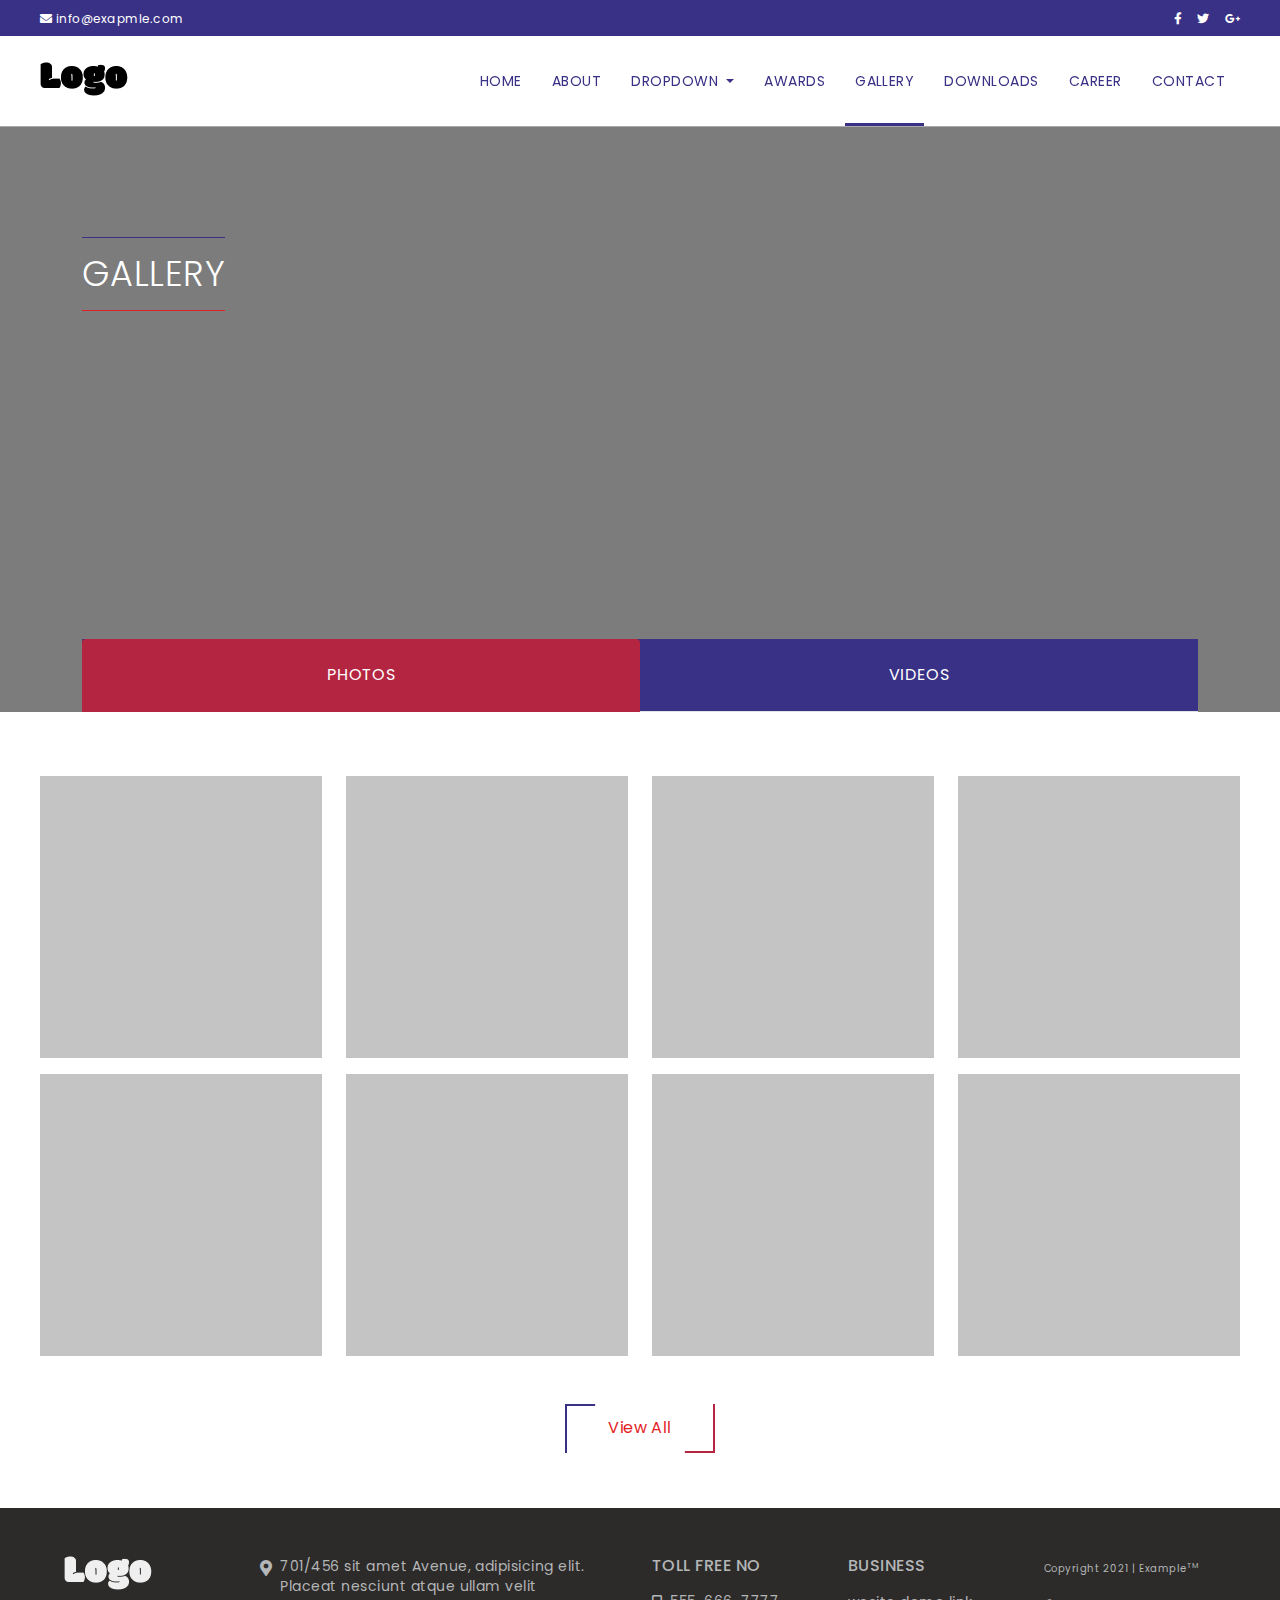
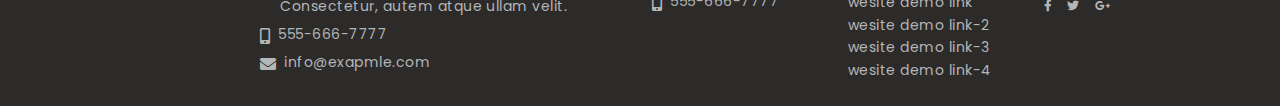
<file: gallery.html>
<!DOCTYPE html>
<html lang="en">
  <head>
    <meta charset="UTF-8" />
    <meta name="viewport" content="width=device-width, initial-scale=1.0" />
    <link rel="stylesheet" href="css/bootstrap.min.css" />
    <!-- font awesome cdn link  -->
    <link
      rel="stylesheet"
      href="https://cdnjs.cloudflare.com/ajax/libs/font-awesome/5.15.3/css/all.min.css"
    />
    <link rel="stylesheet" href="css/swiper-bundle.min.css" />
    <link rel="stylesheet" href="css/style.css" />
    <link rel="stylesheet" href="css/responsive.css" />
    <title>Website Title | Lorem ipsum dolor sit.</title>
  </head>
  <body>
    <!-- top header start -->
    <div class="top-header primary-blue-bg">
      <div class="container-fluid">
        <div class="info-block">
          <ul>
            <li>
              <a class="fz-12 white" href="mailto:info@exapmle.com">
                <i class="fa fa-envelope"></i> info@exapmle.com</a
              >
            </li>
          </ul>
        </div>
        <div class="log-block">
          <ul>
            <li>
              <a href="#"><i class="fab fa-facebook-f"></i></a>
            </li>
            <li>
              <a href="#"><i class="fab fa-twitter"></i></a>
            </li>
            <li>
              <a href="#"><i class="fab fa-google-plus-g"></i></a>
            </li>
          </ul>
        </div>
      </div>
    </div>
    <!-- top header end -->

    <!-- header start -->
    <header class="main-header" id="main-header">
      <nav id="navbar-top" class="navbar navbar-expand-lg navbar-light">
        <div class="container-fluid">
          <a class="navbar-brand" href="index.html">
            <img src="images/logo.png" class="img-fluid" alt="" />
          </a>

          <button
            class="navbar-toggler"
            type="button"
            data-bs-toggle="collapse"
            data-bs-target="#navbarSupportedContent"
            aria-controls="navbarSupportedContent"
            aria-expanded="false"
            aria-label="Toggle navigation"
          >
            <span class="navbar-toggler-icon"></span>
          </button>

          <div class="collapse navbar-collapse" id="navbarSupportedContent">
            <ul id="main_nav" class="navbar-nav ms-auto mb-2 mb-lg-0">
              <li class="nav-item nav-list">
                <a class="nav-link" href="index.html">Home</a>
              </li>
              <li class="nav-item nav-list">
                <a class="nav-link" href="about.html">About</a>
              </li>
              <li class="nav-item nav-list dropdown site-dropdown-menu">
                <a
                  class="nav-link dropdown-toggle"
                  href="#"
                  id="navbarDropdown"
                  role="button"
                  data-bs-toggle="dropdown"
                  aria-expanded="false"
                >
                  Dropdown
                </a>
                <ul class="dropdown-menu" aria-labelledby="navbarDropdown">
                  <li>
                    <a class="dropdown-item" href="innerPage1.html"
                      >Inner page</a
                    >
                  </li>
                  <li><a class="dropdown-item" href="#">Inner page 2</a></li>
                  <li>
                    <a class="dropdown-item" href="#">Inner page - 3</a>
                  </li>
                  <li>
                    <a class="dropdown-item" href="#">Inner page - four</a>
                  </li>
                </ul>
              </li>
              <li class="nav-item nav-list">
                <a class="nav-link" href="awards.html">Awards</a>
              </li>
              <li class="nav-item nav-list active">
                <a class="nav-link" aria-current="page" href="gallery.html"
                  >Gallery</a
                >
              </li>
              <li class="nav-item nav-list">
                <a class="nav-link" href="downloads.html">Downloads</a>
              </li>
              <li class="nav-item nav-list">
                <a class="nav-link" href="career.html">Career</a>
              </li>
              <li class="nav-item nav-list">
                <a class="nav-link" href="contact.html">Contact</a>
              </li>
            </ul>
          </div>
        </div>
      </nav>
    </header>
    <!-- header end -->

    <!-- common page hero start -->
    <section
      class="common-section gallery-section"
      style="background-image: url(images/section-bg.png)"
    >
      <div class="common-hero">
        <div class="container">
          <div class="section-title mb-4">
            <h2 class="white fz-35 uppercase">Gallery</h2>
          </div>
        </div>
      </div>
      <!-- page nav content  -->
      <div class="common-page-content">
        <div class="container">
          <div class="page-top-nav">
            <ul class="row nav nav-tabs g-0">
              <li class="col-6 nav-item primary-blue-bg text-center">
                <a
                  data-bs-toggle="tab"
                  href="#photo-tab"
                  class="white d-block py-4 uppercase nav-link active"
                  >Photos</a
                >
              </li>
              <li class="col-6 nav-item primary-blue-bg text-center">
                <a
                  data-bs-toggle="tab"
                  href="#video-tab"
                  class="white d-block py-4 uppercase nav-link"
                  >Videos</a
                >
              </li>
            </ul>
          </div>
        </div>
      </div>
    </section>

    <!-- page top hero mobile nav tabs  -->
    <div class="common-pg-mb-nav container-fluid mt-4 mb-4">
      <div class="division-navs-mobile">
        <ul class="nav nav-tabs">
          <li class="nav-item dropdown">
            <a
              class="nav-link dropdown-toggle py-3 uppercase"
              data-bs-toggle="dropdown"
              href="#"
              role="button"
              aria-expanded="false"
              >Gallery</a
            >
            <ul class="dropdown-menu">
              <li>
                <a
                  class="dropdown-item uppercase"
                  data-bs-toggle="tab"
                  href="#photo-tab"
                  >Photos</a
                >
              </li>
              <li>
                <a
                  class="dropdown-item uppercase"
                  data-bs-toggle="tab"
                  href="#video-tab"
                  >Videos</a
                >
              </li>
            </ul>
          </li>
        </ul>
      </div>
    </div>
    <!-- common page hero end -->

    <!-- gallery start -->
    <section class="gallery-area py-5">
      <div class="container-fluid tab-content">
        <!-- photo gallery  tab - 1-->
        <div class="photo-gallery-wrapper tab-pane active" id="photo-tab">
          <div class="row">
            <div class="col-md-3 col-6 mt-3">
              <div class="gallery-img">
                <img
                  src="images/gallery/gallery.png"
                  alt="gallery-image"
                  class="img-fluid"
                />
              </div>
            </div>
            <div class="col-md-3 col-6 mt-3">
              <div class="gallery-img">
                <img
                  src="images/gallery/gallery.png"
                  alt="gallery-image"
                  class="img-fluid"
                />
              </div>
            </div>
            <div class="col-md-3 col-6 mt-3">
              <div class="gallery-img">
                <img
                  src="images/gallery/gallery.png"
                  alt="gallery-image"
                  class="img-fluid"
                />
              </div>
            </div>
            <div class="col-md-3 col-6 mt-3">
              <div class="gallery-img">
                <img
                  src="images/gallery/gallery.png"
                  alt="gallery-image"
                  class="img-fluid"
                />
              </div>
            </div>
            <div class="col-md-3 col-6 mt-3">
              <div class="gallery-img">
                <img
                  src="images/gallery/gallery.png"
                  alt="gallery-image"
                  class="img-fluid"
                />
              </div>
            </div>
            <div class="col-md-3 col-6 mt-3">
              <div class="gallery-img">
                <img
                  src="images/gallery/gallery.png"
                  alt="gallery-image"
                  class="img-fluid"
                />
              </div>
            </div>
            <div class="col-md-3 col-6 mt-3">
              <div class="gallery-img">
                <img
                  src="images/gallery/gallery.png"
                  alt="gallery-image"
                  class="img-fluid"
                />
              </div>
            </div>
            <div class="col-md-3 col-6 mt-3">
              <div class="gallery-img">
                <img
                  src="images/gallery/gallery.png"
                  alt="gallery-image"
                  class="img-fluid"
                />
              </div>
            </div>
          </div>
          <!-- button area  -->
          <div class="button-area text-center mt-5">
            <a href="#" class="common-btn">
              <span class="span">View All</span>
            </a>
          </div>
        </div>

        <!-- video gallery tab - 2 -->
        <div class="video-gallery-wrapper tab-pane" id="video-tab">
          <div class="row">
            <div class="col-md-6 mt-3">
              <div class="gallery-video">
                <iframe
                  width="100%"
                  height="315"
                  src="https://www.youtube.com/embed/mjeC61QXJzU"
                  title="YouTube video player"
                  frameborder="0"
                  allow="accelerometer; autoplay; clipboard-write; encrypted-media; gyroscope; picture-in-picture"
                  allowfullscreen
                ></iframe>
              </div>
            </div>
            <div class="col-md-6 mt-3">
              <div class="gallery-video">
                <iframe
                  width="100%"
                  height="315"
                  src="https://www.youtube.com/embed/Rym2dd1brE4"
                  title="YouTube video player"
                  frameborder="0"
                  allow="accelerometer; autoplay; clipboard-write; encrypted-media; gyroscope; picture-in-picture"
                  allowfullscreen
                ></iframe>
              </div>
            </div>
          </div>
        </div>
      </div>
    </section>
    <!-- gallery end -->

    <!-- footer area start  -->
    <footer class="footer-area footer-bg pt-5 pb-4 px-4">
      <div class="container-fluid">
        <div class="row">
          <!-- brand area  -->
          <div class="col-md-12 col-lg-2 footer-brand">
            <div class="brand-logo">
              <img src="images/logo-white.png" class="img-fluid" alt="Logo" />
            </div>
          </div>
          <!-- footer address  -->
          <div class="col-md-12 col-lg-4 co-address">
            <ul>
              <li class="d-flex justify-content-start mb-2">
                <i class="fas fa-map-marker-alt mt-1 me-2 footer-txt-clr"></i>
                <span class="fz-14 footer-txt-clr"
                  >701/456 sit amet Avenue, adipisicing elit. Placeat nesciunt
                  atque ullam velit Consectetur, autem atque ullam velit.</span
                >
              </li>
              <li class="mb-2">
                <a class="d-flex justify-content-start" href="tel:555-666-7777">
                  <i class="fas fa-mobile-alt mt-1 me-2 footer-txt-clr"></i>
                  <span class="fz-14 footer-txt-clr">555-666-7777</span></a
                >
              </li>
              <li class="mb-2">
                <a
                  class="d-flex justify-content-start"
                  href="mailto:info@exapmle.com"
                >
                  <i class="fa fa-envelope mt-1 me-2 footer-txt-clr"></i>
                  <span class="fz-14 footer-txt-clr">info@exapmle.com</span></a
                >
              </li>
            </ul>
          </div>
          <!-- footer help line  -->
          <div class="col-md-12 col-lg-2 co-tollFree">
            <ul>
              <h2 class="footer-txt-clr fz-16 mb-3 uppercase">TOLL FREE NO</h2>
              <li class="mb-2">
                <a class="d-flex justify-content-start" href="tel:555-666-7777">
                  <i class="fas fa-mobile-alt mt-1 me-2 footer-txt-clr"></i>
                  <span class="fz-14 footer-txt-clr">555-666-7777</span></a
                >
              </li>
            </ul>
          </div>
          <!-- footer business links  -->
          <div class="col-md-12 col-lg-2 co-business">
            <ul>
              <h2 class="footer-txt-clr fz-16 mb-3 uppercase">Business</h2>
              <li class="">
                <a class="" href="#">
                  <span class="fz-14 footer-txt-clr">wesite demo link</span></a
                >
              </li>
              <li class="">
                <a class="" href="#">
                  <span class="fz-14 footer-txt-clr"
                    >wesite demo link-2</span
                  ></a
                >
              </li>
              <li class="">
                <a class="" href="#">
                  <span class="fz-14 footer-txt-clr"
                    >wesite demo link-3</span
                  ></a
                >
              </li>
              <li class="">
                <a class="" href="#">
                  <span class="fz-14 footer-txt-clr"
                    >wesite demo link-4</span
                  ></a
                >
              </li>
            </ul>
          </div>
          <!-- footer copy right  -->
          <div class="col-md-12 col-lg-2 co-copyrightTxt">
            <ul>
              <li class="mb-3">
                <small class="footer-txt-clr fz-10"
                  >Copyright 2021 | Example<span><sup>TM</sup></span></small
                >
              </li>
              <li class="mb-2">
                <div class="log-block">
                  <ul>
                    <li>
                      <a href="#"
                        ><i class="fab fa-facebook-f footer-txt-clr"></i
                      ></a>
                    </li>
                    <li>
                      <a href="#"
                        ><i class="fab fa-twitter footer-txt-clr"></i
                      ></a>
                    </li>
                    <li>
                      <a href="#"
                        ><i class="fab fa-google-plus-g footer-txt-clr"></i
                      ></a>
                    </li>
                  </ul>
                </div>
              </li>
            </ul>
          </div>
        </div>
      </div>
    </footer>
    <!-- footer area end  -->

    <script src="js/bootstrap.bundle.min.js" type="text/javascript"></script>
    <script src="js/jquery.js" type="text/javascript"></script>
    <script
      src="https://cdn.jsdelivr.net/npm/@popperjs/core@2.10.2/dist/umd/popper.min.js"
      integrity="sha384-7+zCNj/IqJ95wo16oMtfsKbZ9ccEh31eOz1HGyDuCQ6wgnyJNSYdrPa03rtR1zdB"
      crossorigin="anonymous"
    ></script>
    <script src="js/swiper-bundle.min.js" type="text/javascript"></script>
    <script src="js/main.js"></script>
  </body>
</html>
</file>
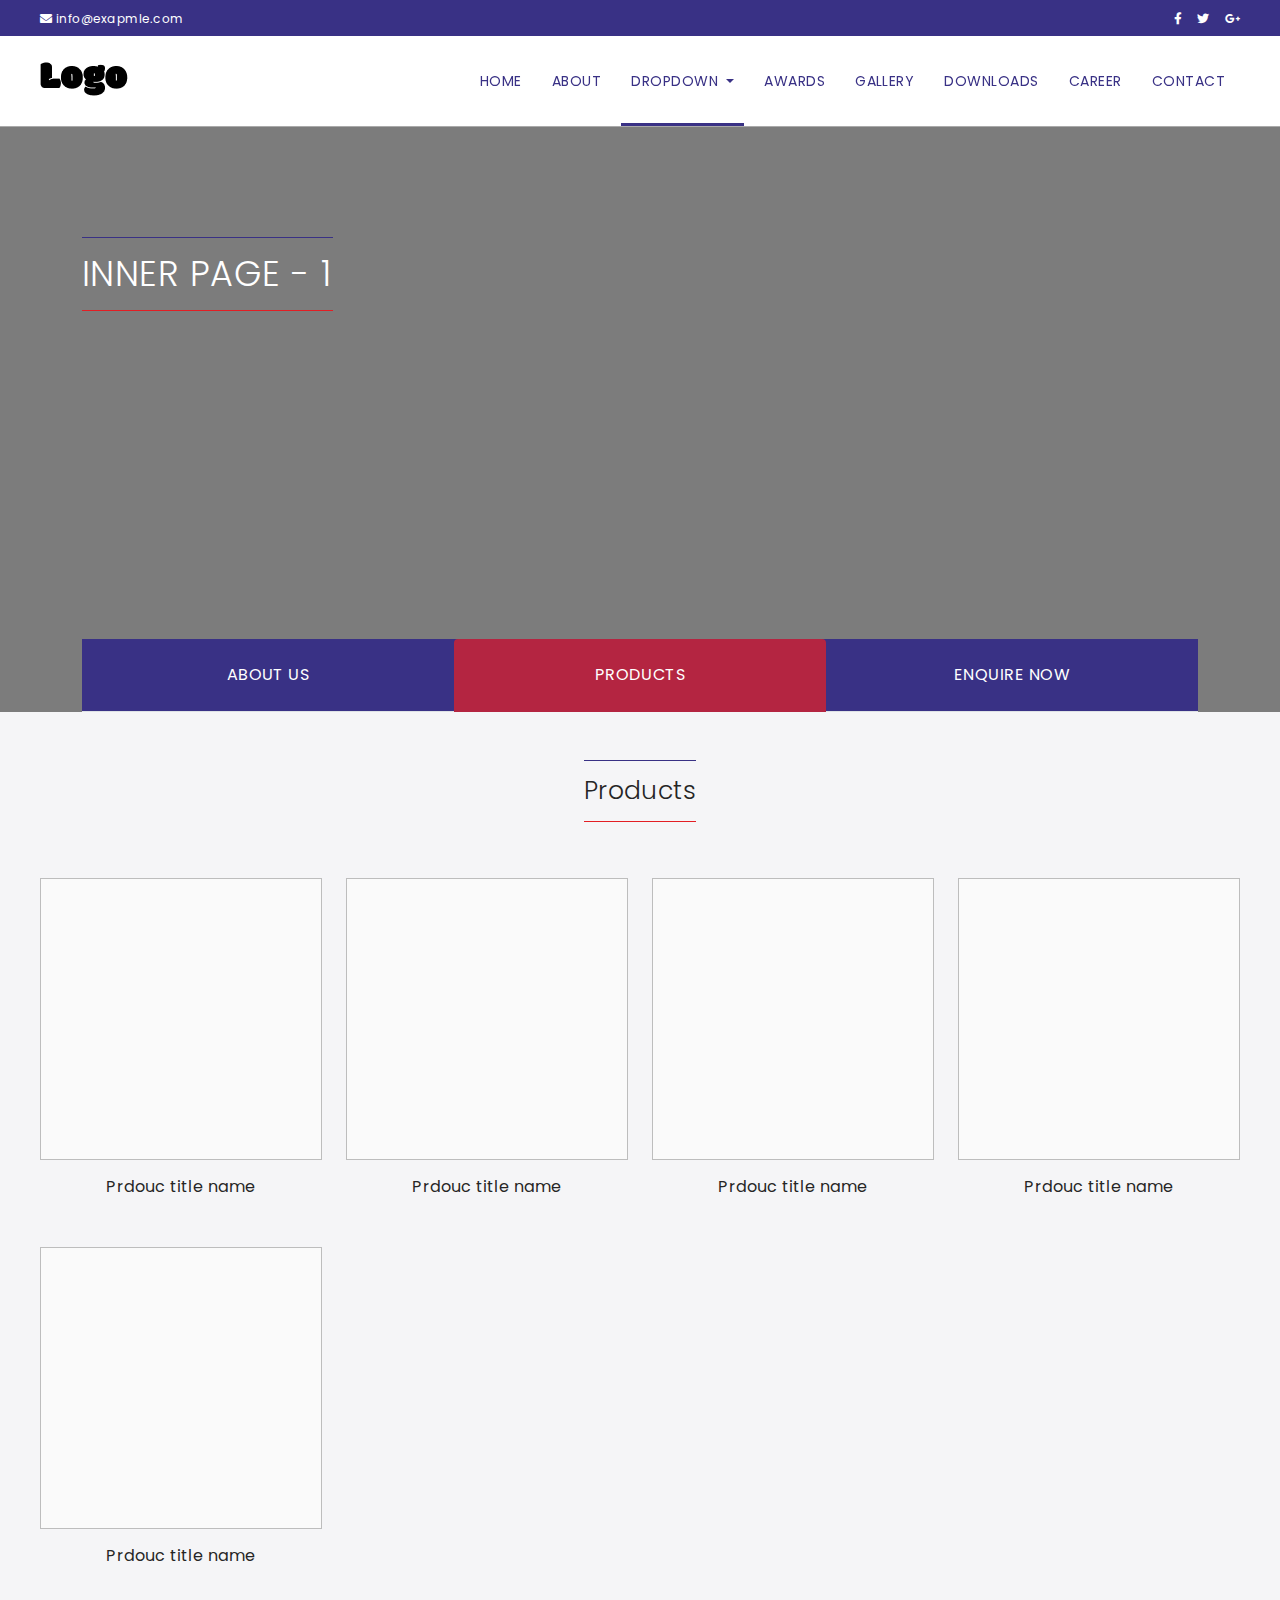
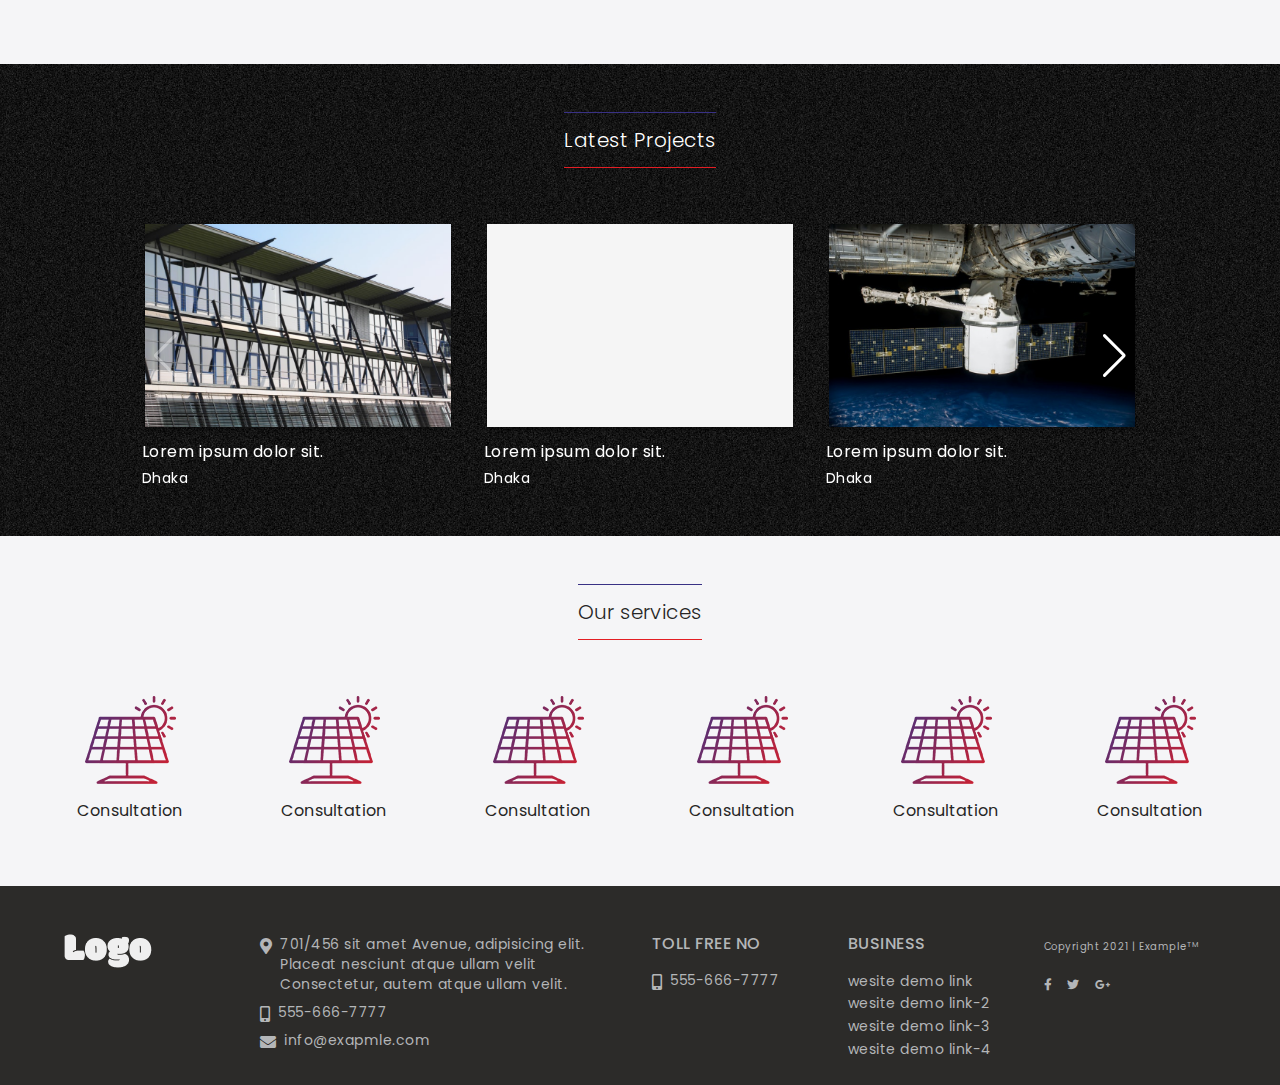
<file: innerPage1.html>
<!DOCTYPE html>
<html lang="en">
  <head>
    <meta charset="UTF-8" />
    <meta name="viewport" content="width=device-width, initial-scale=1.0" />
    <link rel="stylesheet" href="css/bootstrap.min.css" />
    <!-- font awesome cdn link  -->
    <link
      rel="stylesheet"
      href="https://cdnjs.cloudflare.com/ajax/libs/font-awesome/5.15.3/css/all.min.css"
    />
    <link rel="stylesheet" href="css/swiper-bundle.min.css" />
    <link rel="stylesheet" href="css/style.css" />
    <link rel="stylesheet" href="css/responsive.css" />
    <title>Website Title | Lorem ipsum dolor sit.</title>
  </head>
  <body>
    <!-- top header start -->
    <div class="top-header primary-blue-bg">
      <div class="container-fluid">
        <div class="info-block">
          <ul>
            <li>
              <a class="fz-12 white" href="mailto:info@exapmle.com">
                <i class="fa fa-envelope"></i> info@exapmle.com</a
              >
            </li>
          </ul>
        </div>
        <div class="log-block">
          <ul>
            <li>
              <a href="#"><i class="fab fa-facebook-f"></i></a>
            </li>
            <li>
              <a href="#"><i class="fab fa-twitter"></i></a>
            </li>
            <li>
              <a href="#"><i class="fab fa-google-plus-g"></i></a>
            </li>
          </ul>
        </div>
      </div>
    </div>
    <!-- top header end -->

    <!-- header start -->
    <header class="main-header" id="main-header">
      <nav id="navbar-top" class="navbar navbar-expand-lg navbar-light">
        <div class="container-fluid">
          <a class="navbar-brand" href="index.html">
            <img src="images/logo.png" class="img-fluid" alt="" />
          </a>

          <button
            class="navbar-toggler"
            type="button"
            data-bs-toggle="collapse"
            data-bs-target="#navbarSupportedContent"
            aria-controls="navbarSupportedContent"
            aria-expanded="false"
            aria-label="Toggle navigation"
          >
            <span class="navbar-toggler-icon"></span>
          </button>

          <div class="collapse navbar-collapse" id="navbarSupportedContent">
            <ul id="main_nav" class="navbar-nav ms-auto mb-2 mb-lg-0">
              <li class="nav-item nav-list">
                <a class="nav-link" href="index.html">Home</a>
              </li>
              <li class="nav-item nav-list">
                <a class="nav-link" href="about.html">About</a>
              </li>
              <li class="nav-item nav-list dropdown site-dropdown-menu active">
                <a
                  class="nav-link dropdown-toggle"
                  href="#"
                  id="navbarDropdown"
                  role="button"
                  data-bs-toggle="dropdown"
                  aria-expanded="false"
                >
                  Dropdown
                </a>
                <ul class="dropdown-menu" aria-labelledby="navbarDropdown">
                  <li class="active">
                    <a class="dropdown-item" href="innerPage1.html"
                      >Inner page</a
                    >
                  </li>
                  <li><a class="dropdown-item" href="#">Inner page 2</a></li>
                  <li>
                    <a class="dropdown-item" href="#">Inner page - 3</a>
                  </li>
                  <li>
                    <a class="dropdown-item" href="#">Inner page - four</a>
                  </li>
                </ul>
              </li>
              <li class="nav-item nav-list">
                <a class="nav-link" href="awards.html">Awards</a>
              </li>
              <li class="nav-item nav-list">
                <a class="nav-link" href="gallery.html">Gallery</a>
              </li>
              <li class="nav-item nav-list">
                <a class="nav-link" href="downloads.html">Downloads</a>
              </li>
              <li class="nav-item nav-list">
                <a class="nav-link" href="career.html">Career</a>
              </li>
              <li class="nav-item nav-list">
                <a class="nav-link" href="contact.html">Contact</a>
              </li>
            </ul>
          </div>
        </div>
      </nav>
    </header>
    <!-- header end -->

    <!-- common page hero start -->
    <section
      class="common-section gallery-section"
      style="background-image: url(images/section-bg.png)"
    >
      <div class="common-hero">
        <div class="container">
          <div class="section-title mb-4">
            <h2 class="white fz-35 uppercase">Inner Page - 1</h2>
          </div>
        </div>
      </div>
      <!-- page nav content  -->
      <div class="common-page-content">
        <div class="container">
          <div class="page-top-nav">
            <ul class="row nav nav-tabs g-0">
              <li class="col-4 nav-item primary-blue-bg text-center">
                <a
                  data-bs-toggle="tab"
                  href="#about-tab"
                  class="white d-block py-4 uppercase nav-link"
                  >About Us</a
                >
              </li>
              <li class="col-4 nav-item primary-blue-bg text-center">
                <a
                  data-bs-toggle="tab"
                  href="#product-tab"
                  class="white d-block py-4 uppercase nav-link active"
                  >Products</a
                >
              </li>
              <li class="col-4 nav-item primary-blue-bg text-center">
                <a
                  data-bs-toggle="tab"
                  href="contact.html"
                  class="white d-block py-4 uppercase nav-link"
                  >Enquire Now</a
                >
              </li>
            </ul>
          </div>
        </div>
      </div>
    </section>

    <!-- page top hero mobile nav tabs  -->
    <div class="common-pg-mb-nav container-fluid mt-4 mb-4">
      <div class="division-navs-mobile">
        <ul class="nav nav-tabs">
          <li class="nav-item dropdown">
            <a
              class="nav-link dropdown-toggle py-3 uppercase"
              data-bs-toggle="dropdown"
              href="#"
              role="button"
              aria-expanded="false"
              >Dropdown</a
            >
            <ul class="dropdown-menu">
              <li>
                <a
                  class="dropdown-item uppercase"
                  data-bs-toggle="tab"
                  href="#about-tab"
                  >About Us</a
                >
              </li>
              <li>
                <a
                  class="dropdown-item uppercase"
                  data-bs-toggle="tab"
                  href="#product-tab"
                  >Products</a
                >
              </li>
              <li>
                <a
                  class="dropdown-item uppercase"
                  data-bs-toggle="tab"
                  href="contact.html"
                  >Enquire Now</a
                >
              </li>
            </ul>
          </li>
        </ul>
      </div>
    </div>
    <!-- common page hero end -->

    <!-- inner page tab contents  -->
    <section class="page-tab-wrapper-area">
      <div class="tab-content">
        <!-- produts tab - 1 start-->
        <div class="product-area tab-pane active" id="product-tab">
          <!-- first row product section -->
          <section class="product-section py-5">
            <div class="container-fluid">
              <!-- product title -->
              <div class="section-title mb-5">
                <h2 class="titleColor">Products</h2>
              </div>
              <div class="row">
                <!-- single item -->
                <div class="col-md-3 col-6 mb-5">
                  <div class="product-gallery">
                    <a class="mb-3 d-block text-center" href="#"
                      ><img
                        src="images/produts/produts.png"
                        alt="gallery-image"
                        class="img-fluid"
                    /></a>
                    <a class="text-center d-block titleColor" href="#"
                      >Prdouc title name</a
                    >
                  </div>
                </div>
                <!-- single item -->
                <div class="col-md-3 col-6 mb-5">
                  <div class="product-gallery">
                    <a class="mb-3 d-block text-center" href="#"
                      ><img
                        src="images/produts/produts.png"
                        alt="gallery-image"
                        class="img-fluid"
                    /></a>
                    <a class="text-center d-block titleColor" href="#"
                      >Prdouc title name</a
                    >
                  </div>
                </div>
                <!-- single item -->
                <div class="col-md-3 col-6 mb-5">
                  <div class="product-gallery">
                    <a class="mb-3 d-block text-center" href="#"
                      ><img
                        src="images/produts/produts.png"
                        alt="gallery-image"
                        class="img-fluid"
                    /></a>
                    <a class="text-center d-block titleColor" href="#"
                      >Prdouc title name</a
                    >
                  </div>
                </div>
                <!-- single item -->
                <div class="col-md-3 col-6 mb-5">
                  <div class="product-gallery">
                    <a class="mb-3 d-block text-center" href="#"
                      ><img
                        src="images/produts/produts.png"
                        alt="gallery-image"
                        class="img-fluid"
                    /></a>
                    <a class="text-center d-block titleColor" href="#"
                      >Prdouc title name</a
                    >
                  </div>
                </div>
                <!-- single item -->
                <div class="col-md-3 col-6 mb-5">
                  <div class="product-gallery">
                    <a class="mb-3 d-block text-center" href="#"
                      ><img
                        src="images/produts/produts.png"
                        alt="gallery-image"
                        class="img-fluid"
                    /></a>
                    <a class="text-center d-block titleColor" href="#"
                      >Prdouc title name</a
                    >
                  </div>
                </div>
              </div>
            </div>
          </section>
          <!-- second row latest project section -->
          <section class="latest-projects-section py-5">
            <div class="container-fluid">
              <!-- title -->
              <div class="section-title mb-5">
                <h2 class="white fz-20">Latest Projects</h2>
              </div>
              <!-- project slider area start -->
              <div class="row justify-content-center">
                <div class="col-md-10">
                  <div class="swiper projectSwiper">
                    <div class="swiper-wrapper">
                      <!-- single slide  -->
                      <div class="swiper-slide">
                        <img
                          src="images/produts/latest-proj/slider-1.png"
                          class="img-fluid"
                          alt="image"
                        />
                        <div class="latest-pr-content">
                          <p class="white fz-16 mb-1 mt-2">
                            Lorem ipsum dolor sit.
                          </p>
                          <p class="fz-14 white mb-0">Dhaka</p>
                        </div>
                      </div>
                      <!-- single slide  -->
                      <div class="swiper-slide">
                        <img
                          src="images/produts/latest-proj/slider-2.png"
                          class="img-fluid"
                          alt="image"
                        />
                        <div class="latest-pr-content">
                          <p class="white fz-16 mb-1 mt-2">
                            Lorem ipsum dolor sit.
                          </p>
                          <p class="fz-14 white mb-0">Dhaka</p>
                        </div>
                      </div>
                      <!-- single slide  -->
                      <div class="swiper-slide">
                        <img
                          src="images/produts/latest-proj/slider-3.png"
                          class="img-fluid"
                          alt="image"
                        />
                        <div class="latest-pr-content">
                          <p class="white fz-16 mb-1 mt-2">
                            Lorem ipsum dolor sit.
                          </p>
                          <p class="fz-14 white mb-0">Dhaka</p>
                        </div>
                      </div>
                      <!-- single slide  -->
                      <div class="swiper-slide">
                        <img
                          src="images/produts/latest-proj/slider-1.png"
                          class="img-fluid"
                          alt="image"
                        />
                        <div class="latest-pr-content">
                          <p class="white fz-16 mb-1 mt-2">
                            Lorem ipsum dolor sit.
                          </p>
                          <p class="fz-14 white mb-0">Dhaka</p>
                        </div>
                      </div>
                      <!-- single slide  -->
                      <div class="swiper-slide">
                        <img
                          src="images/produts/latest-proj/slider-2.png"
                          class="img-fluid"
                          alt="image"
                        />
                        <div class="latest-pr-content">
                          <p class="white fz-16 mb-1 mt-2">
                            Lorem ipsum dolor sit.
                          </p>
                          <p class="fz-14 white mb-0">Dhaka</p>
                        </div>
                      </div>
                      <!-- single slide  -->
                      <div class="swiper-slide">
                        <img
                          src="images/produts/latest-proj/slider-3.png"
                          class="img-fluid"
                          alt="image"
                        />
                        <div class="latest-pr-content">
                          <p class="white fz-16 mb-1 mt-2">
                            Lorem ipsum dolor sit.
                          </p>
                          <p class="fz-14 white mb-0">Dhaka</p>
                        </div>
                      </div>
                    </div>
                    <div class="swiper-button-next"></div>
                    <div class="swiper-button-prev"></div>
                  </div>
                </div>
              </div>
            </div>
          </section>
          <!-- second row latest project section -->
          <section class="our-serv-section py-5">
            <div class="container-fluid">
              <!-- title -->
              <div class="section-title mb-5">
                <h2 class="titleColor fz-20">Our services</h2>
              </div>
              <!-- service contents  -->
              <div class="service-contents-wrapper">
                <div class="row">
                  <div class="col-md-2 col-sm-4 col-6">
                    <div class="single-service text-center">
                      <img
                        src="images/service/service.png"
                        class="img-fluid mb-3"
                        alt="image"
                      />
                      <p class="titleColor">Consultation</p>
                    </div>
                  </div>
                  <div class="col-md-2 col-sm-4 col-6">
                    <div class="single-service text-center">
                      <img
                        src="images/service/service.png"
                        class="img-fluid mb-3"
                        alt="image"
                      />
                      <p class="titleColor">Consultation</p>
                    </div>
                  </div>
                  <div class="col-md-2 col-sm-4 col-6">
                    <div class="single-service text-center">
                      <img
                        src="images/service/service.png"
                        class="img-fluid mb-3"
                        alt="image"
                      />
                      <p class="titleColor">Consultation</p>
                    </div>
                  </div>
                  <div class="col-md-2 col-sm-4 col-6">
                    <div class="single-service text-center">
                      <img
                        src="images/service/service.png"
                        class="img-fluid mb-3"
                        alt="image"
                      />
                      <p class="titleColor">Consultation</p>
                    </div>
                  </div>
                  <div class="col-md-2 col-sm-4 col-6">
                    <div class="single-service text-center">
                      <img
                        src="images/service/service.png"
                        class="img-fluid mb-3"
                        alt="image"
                      />
                      <p class="titleColor">Consultation</p>
                    </div>
                  </div>
                  <div class="col-md-2 col-sm-4 col-6">
                    <div class="single-service text-center">
                      <img
                        src="images/service/service.png"
                        class="img-fluid mb-3"
                        alt="image"
                      />
                      <p class="titleColor">Consultation</p>
                    </div>
                  </div>
                </div>
              </div>
            </div>
          </section>
        </div>
        <!-- produts gallery tab - 1 end-->

        <!-- about gallery tab - 2 start-->
        <div class="about-area-tab tab-pane" id="about-tab">
          <!--about tab first-section  -->
          <section class="about-top-section py-5">
            <div class="container-fluid mb-3">
              <div class="row justify-content-center">
                <div class="col-lg-8 col-md-10 mt-3">
                  <!-- title -->
                  <div class="section-title mb-2">
                    <h2 class="titleColor">Lorem ipsum About Us</h2>
                  </div>
                  <div class="about-content-txt">
                    <p class="titleColor text-center">
                      Lorem ipsum dolor sit amet consectetur adipisicing elit.
                      At dolorum ipsam explicabo est tempora assumenda. Autem,
                      quod provident accusamus eum ab fuga facere delectus velit
                      veritatis asperiores expedita, modi obcaecati enim unde
                      quis aspernatur maiores.
                    </p>
                  </div>
                </div>
              </div>
            </div>
          </section>
          <!-- about tab second section  -->
          <section class="about-image-reels-section">
            <div class="img-reel-wrapper">
              <div class="swiper abReelImg">
                <div class="swiper-wrapper">
                  <!-- single slide img  -->
                  <div class="swiper-slide">
                    <img
                      src="images/about-img/1.jpg"
                      class="img-fluid"
                      alt="image"
                    />
                  </div>
                  <!-- single slide img  -->
                  <div class="swiper-slide">
                    <img
                      src="images/about-img/1.jpg"
                      class="img-fluid"
                      alt="image"
                    />
                  </div>
                  <!-- single slide img  -->
                  <div class="swiper-slide">
                    <img
                      src="images/about-img/1.jpg"
                      class="img-fluid"
                      alt="image"
                    />
                  </div>
                  <!-- single slide img  -->
                  <div class="swiper-slide">
                    <img
                      src="images/about-img/1.jpg"
                      class="img-fluid"
                      alt="image"
                    />
                  </div>
                  <!-- single slide img  -->
                  <div class="swiper-slide">
                    <img
                      src="images/about-img/1.jpg"
                      class="img-fluid"
                      alt="image"
                    />
                  </div>
                  <!-- single slide img  -->
                  <div class="swiper-slide">
                    <img
                      src="images/about-img/1.jpg"
                      class="img-fluid"
                      alt="image"
                    />
                  </div>
                </div>
              </div>
            </div>

            <div class="about-images-content py-5">
              <div class="container-fluid">
                <div class="row justify-content-center">
                  <div class="col-lg-8 col-md-10">
                    <p class="text-center white">
                      Lorem ipsum dolor, sit amet consectetur adipisicing elit.
                      Ipsa incidunt est ratione sed voluptatem! Dolore
                      voluptatem minima assumenda? Consequatur ex cum nesciunt
                      reiciendis error, commodi totam omnis ducimus aspernatur
                      architecto distinctio quos id! Facere nemo sit illo nulla
                      alias ad ea dolor aspernatur quia aliquid odit, sapiente,
                      delectus distinctio voluptatibus.
                    </p>
                  </div>
                </div>
              </div>
            </div>
          </section>
          <!-- about tab third section  -->
          <section class="howIt-work-section py-5">
            <div class="container-fluid">
              <!-- title -->
              <div class="section-title mb-4">
                <h2 class="titleColor">How It Works?</h2>
              </div>
              <div class="how-work-wrapper">
                <div class="row align-items-center">
                  <div class="col-12 col-lg-5 circle-tab pt-3 mt-3">
                    <!-- how it works circle tab start -->

                    <!-- division tab area  -->
                    <div class="circle-tab-wrapper">
                      <div class="circle-navs">
                        <ul class="nav nav-tabs">
                          <li class="nav-item">
                            <a
                              class="nav-link active"
                              data-bs-toggle="tab"
                              href="#tab1"
                              ><i class="fas fa-circle"></i
                            ></a>
                          </li>
                          <li class="nav-item">
                            <a
                              class="nav-link"
                              data-bs-toggle="tab"
                              href="#tab2"
                              ><i class="fas fa-circle"></i
                            ></a>
                          </li>
                          <li class="nav-item">
                            <a
                              class="nav-link"
                              data-bs-toggle="tab"
                              href="#tab3"
                              ><i class="fas fa-circle"></i
                            ></a>
                          </li>
                          <li class="nav-item">
                            <a
                              class="nav-link"
                              data-bs-toggle="tab"
                              href="#tab4"
                              ><i class="fas fa-circle"></i
                            ></a>
                          </li>
                          <li class="nav-item">
                            <a
                              class="nav-link"
                              data-bs-toggle="tab"
                              href="#tab5"
                              ><i class="fas fa-circle"></i
                            ></a>
                          </li>
                          <li class="nav-item">
                            <a
                              class="nav-link"
                              data-bs-toggle="tab"
                              href="#tab6"
                              ><i class="fas fa-circle"></i
                            ></a>
                          </li>
                        </ul>
                      </div>

                      <div class="circle-tab-content tab-content">
                        <!-- tab - 1  -->
                        <div class="tab-pane active" id="tab1">
                          <div class="circ-single-content-wrapper">
                            <div class="text-center">
                              <div class="tab-content-icon">
                                <i class="fas fa-lightbulb"></i>
                              </div>
                              <p class="blueColor fz-25">Inverter</p>
                              <p class="circle-txts text-center fz-14">
                                Tab -1 Lorem ipsum dolor sit amet consectetur,
                                adipisicing elit. Molestiae voluptatibus
                                perspiciatis quo.
                              </p>
                            </div>
                          </div>
                        </div>
                        <!-- tab - 2  -->
                        <div class="tab-pane" id="tab2">
                          <div class="circ-single-content-wrapper">
                            <div class="text-center">
                              <div class="tab-content-icon">
                                <i class="fas fa-compact-disc"></i>
                              </div>
                              <p class="blueColor fz-25">Lorem</p>
                              <p class="circle-txts text-center fz-14">
                                Tab -2 Lorem ipsum dolor sit amet consectetur,
                                adipisicing elit.
                              </p>
                            </div>
                          </div>
                        </div>
                        <!-- tab - 3  -->
                        <div class="tab-pane" id="tab3">
                          <div class="circ-single-content-wrapper">
                            <div class="text-center">
                              <div class="tab-content-icon">
                                <i class="fas fa-dice-d20"></i>
                              </div>
                              <p class="blueColor fz-25">ipsim</p>
                              <p class="circle-txts text-center fz-14">
                                Tab -3 Lorem ipsum dolor sit amet consectetur,
                                adipisicing elit.
                              </p>
                            </div>
                          </div>
                        </div>
                        <!-- tab - 4  -->
                        <div class="tab-pane" id="tab4">
                          <div class="circ-single-content-wrapper">
                            <div class="text-center">
                              <div class="tab-content-icon">
                                <i class="fas fa-compact-disc"></i>
                              </div>
                              <p class="blueColor fz-25">Inverter</p>
                              <p class="circle-txts text-center fz-14">
                                Tab -4 Lorem ipsum dolor sit amet consectetur,
                                adipisicing elit.
                              </p>
                            </div>
                          </div>
                        </div>
                        <!-- tab - 5  -->
                        <div class="tab-pane" id="tab5">
                          <div class="circ-single-content-wrapper">
                            <div class="text-center">
                              <div class="tab-content-icon">
                                <i class="fas fa-dice-d20"></i>
                              </div>
                              <p class="blueColor fz-25">ipsim</p>
                              <p class="circle-txts text-center fz-14">
                                Tab -5 Lorem ipsum dolor sit amet consectetur,
                                adipisicing elit.
                              </p>
                            </div>
                          </div>
                        </div>
                        <!-- tab - 6  -->
                        <div class="tab-pane" id="tab6">
                          <div class="circ-single-content-wrapper">
                            <div class="text-center">
                              <div class="tab-content-icon">
                                <i class="fas fa-dice-d20"></i>
                              </div>
                              <p class="blueColor fz-25">Lorem</p>
                              <p class="circle-txts text-center fz-14">
                                Tab -6 Lorem ipsum dolor sit amet consectetur,
                                adipisicing elit.
                              </p>
                            </div>
                          </div>
                        </div>
                      </div>
                    </div>

                    <!-- how it works circle tab end -->
                  </div>
                  <div
                    class="col-12 col-lg-7 content-img pt-3 mt-3 text-center"
                  >
                    <img
                      src="images/how-works/how-work.png"
                      class="img-fluid"
                      alt="How-work-img"
                    />
                  </div>
                </div>
              </div>
            </div>
          </section>
        </div>
      </div>
    </section>

    <!-- footer area start  -->
    <footer class="footer-area footer-bg pt-5 pb-4 px-4">
      <div class="container-fluid">
        <div class="row">
          <!-- brand area  -->
          <div class="col-md-12 col-lg-2 footer-brand">
            <div class="brand-logo">
              <img src="images/logo-white.png" class="img-fluid" alt="Logo" />
            </div>
          </div>
          <!-- footer address  -->
          <div class="col-md-12 col-lg-4 co-address">
            <ul>
              <li class="d-flex justify-content-start mb-2">
                <i class="fas fa-map-marker-alt mt-1 me-2 footer-txt-clr"></i>
                <span class="fz-14 footer-txt-clr"
                  >701/456 sit amet Avenue, adipisicing elit. Placeat nesciunt
                  atque ullam velit Consectetur, autem atque ullam velit.</span
                >
              </li>
              <li class="mb-2">
                <a class="d-flex justify-content-start" href="tel:555-666-7777">
                  <i class="fas fa-mobile-alt mt-1 me-2 footer-txt-clr"></i>
                  <span class="fz-14 footer-txt-clr">555-666-7777</span></a
                >
              </li>
              <li class="mb-2">
                <a
                  class="d-flex justify-content-start"
                  href="mailto:info@exapmle.com"
                >
                  <i class="fa fa-envelope mt-1 me-2 footer-txt-clr"></i>
                  <span class="fz-14 footer-txt-clr">info@exapmle.com</span></a
                >
              </li>
            </ul>
          </div>
          <!-- footer help line  -->
          <div class="col-md-12 col-lg-2 co-tollFree">
            <ul>
              <h2 class="footer-txt-clr fz-16 mb-3 uppercase">TOLL FREE NO</h2>
              <li class="mb-2">
                <a class="d-flex justify-content-start" href="tel:555-666-7777">
                  <i class="fas fa-mobile-alt mt-1 me-2 footer-txt-clr"></i>
                  <span class="fz-14 footer-txt-clr">555-666-7777</span></a
                >
              </li>
            </ul>
          </div>
          <!-- footer business links  -->
          <div class="col-md-12 col-lg-2 co-business">
            <ul>
              <h2 class="footer-txt-clr fz-16 mb-3 uppercase">Business</h2>
              <li class="">
                <a class="" href="#">
                  <span class="fz-14 footer-txt-clr">wesite demo link</span></a
                >
              </li>
              <li class="">
                <a class="" href="#">
                  <span class="fz-14 footer-txt-clr"
                    >wesite demo link-2</span
                  ></a
                >
              </li>
              <li class="">
                <a class="" href="#">
                  <span class="fz-14 footer-txt-clr"
                    >wesite demo link-3</span
                  ></a
                >
              </li>
              <li class="">
                <a class="" href="#">
                  <span class="fz-14 footer-txt-clr"
                    >wesite demo link-4</span
                  ></a
                >
              </li>
            </ul>
          </div>
          <!-- footer copy right  -->
          <div class="col-md-12 col-lg-2 co-copyrightTxt">
            <ul>
              <li class="mb-3">
                <small class="footer-txt-clr fz-10"
                  >Copyright 2021 | Example<span><sup>TM</sup></span></small
                >
              </li>
              <li class="mb-2">
                <div class="log-block">
                  <ul>
                    <li>
                      <a href="#"
                        ><i class="fab fa-facebook-f footer-txt-clr"></i
                      ></a>
                    </li>
                    <li>
                      <a href="#"
                        ><i class="fab fa-twitter footer-txt-clr"></i
                      ></a>
                    </li>
                    <li>
                      <a href="#"
                        ><i class="fab fa-google-plus-g footer-txt-clr"></i
                      ></a>
                    </li>
                  </ul>
                </div>
              </li>
            </ul>
          </div>
        </div>
      </div>
    </footer>
    <!-- footer area end  -->

    <script src="js/bootstrap.bundle.min.js" type="text/javascript"></script>
    <script src="js/jquery.js" type="text/javascript"></script>
    <script
      src="https://cdn.jsdelivr.net/npm/@popperjs/core@2.10.2/dist/umd/popper.min.js"
      integrity="sha384-7+zCNj/IqJ95wo16oMtfsKbZ9ccEh31eOz1HGyDuCQ6wgnyJNSYdrPa03rtR1zdB"
      crossorigin="anonymous"
    ></script>
    <script src="js/swiper-bundle.min.js" type="text/javascript"></script>
    <script src="js/main.js"></script>
  </body>
</html>
</file>
<file: css/style.css>
@import url("https://fonts.googleapis.com/css2?family=Lato:wght@300;400;700;900&family=Poppins:wght@300;400;500;600;700&display=swap");
body {
  font-family: "Poppins", sans-serif;
  font-size: 16px;
  color: #333;
  line-height: 1.42857143;
  letter-spacing: 0.03rem;
  /* font-family: 'Lato', sans-serif; */
}

/*----------------
   variable of colors style start
  ----------------- */
/*----------------
   variable of colors style end
  ----------------- */
/*----------------
   universal style start
  ----------------- */
.white {
  color: #fff;
}

.bg-white {
  background: #fff;
}

.blueColor {
  color: #393185;
}

.secendary-section-bg {
  background: #efefef;
}

.redColor {
  color: #e31e24;
}

.bg-blue {
  background-color: #393185;
}

.primary-red-bg {
  background: #b42541;
}

.primary-red-color {
  color: #b42541;
}

.primary-blue-bg {
  background: #393185;
}

.blackColor {
  color: #333;
}

.footer-bg {
  background-color: #2c2b29;
}

.footer-txt-clr {
  color: #b4b6b8;
}

.uppercase {
  text-transform: uppercase;
}

.titleColor {
  color: #262525;
}

a {
  text-decoration: none;
}

.container-fluid {
  padding: 0px 40px;
}

ul {
  list-style-type: none;
  margin: 0;
  padding: 0;
}

.paddT-90 {
  padding-top: 90px;
}

.paddB-90 {
  padding-bottom: 90px;
}

.fz-12 {
  font-size: 12px;
}

.fz-35 {
  font-size: 35px !important;
}

.fz-10 {
  font-size: 10px;
}

.fz-28 {
  font-size: 28px;
}

.fz-22 {
  font-size: 22px !important;
}

.fz-25 {
  font-size: 25px !important;
}

.fz-17 {
  font-size: 17px !important;
}

.fz-20 {
  font-size: 20px !important;
}

.fz-14 {
  font-size: 14px;
}

.fz-16 {
  font-size: 16px;
}

.box-shadow {
  -webkit-box-shadow: 1px 3px 7px 2px rgba(82, 82, 82, 0.144);
          box-shadow: 1px 3px 7px 2px rgba(82, 82, 82, 0.144);
}

/*----------------
   universal style end
  ----------------- */
body {
  font-family: "Poppins", sans-serif;
  font-size: 16px;
  color: #333;
  line-height: 1.42857143;
  letter-spacing: 0.03rem;
  /* font-family: 'Lato', sans-serif; */
}

/*----------------
   variable of colors style start
  ----------------- */
/*----------------
   variable of colors style end
  ----------------- */
/*----------------
   universal style start
  ----------------- */
.white {
  color: #fff;
}

.bg-white {
  background: #fff;
}

.blueColor {
  color: #393185;
}

.secendary-section-bg {
  background: #efefef;
}

.redColor {
  color: #e31e24;
}

.bg-blue {
  background-color: #393185;
}

.primary-red-bg {
  background: #b42541;
}

.primary-red-color {
  color: #b42541;
}

.primary-blue-bg {
  background: #393185;
}

.blackColor {
  color: #333;
}

.footer-bg {
  background-color: #2c2b29;
}

.footer-txt-clr {
  color: #b4b6b8;
}

.uppercase {
  text-transform: uppercase;
}

.titleColor {
  color: #262525;
}

a {
  text-decoration: none;
}

.container-fluid {
  padding: 0px 40px;
}

ul {
  list-style-type: none;
  margin: 0;
  padding: 0;
}

.paddT-90 {
  padding-top: 90px;
}

.paddB-90 {
  padding-bottom: 90px;
}

.fz-12 {
  font-size: 12px;
}

.fz-35 {
  font-size: 35px !important;
}

.fz-10 {
  font-size: 10px;
}

.fz-28 {
  font-size: 28px;
}

.fz-22 {
  font-size: 22px !important;
}

.fz-25 {
  font-size: 25px !important;
}

.fz-17 {
  font-size: 17px !important;
}

.fz-20 {
  font-size: 20px !important;
}

.fz-14 {
  font-size: 14px;
}

.fz-16 {
  font-size: 16px;
}

.box-shadow {
  -webkit-box-shadow: 1px 3px 7px 2px rgba(82, 82, 82, 0.144);
          box-shadow: 1px 3px 7px 2px rgba(82, 82, 82, 0.144);
}

/*----------------
   universal style end
  ----------------- */
.common-section {
  position: relative;
}

.common-section .common-page-content {
  position: absolute;
  bottom: 0px;
  left: 0px;
  width: 100%;
}

.common-section .common-page-content .page-top-nav .primary-blue-bg {
  -webkit-transition: all 0.3s ease-in-out;
  transition: all 0.3s ease-in-out;
}

.common-section .common-page-content .page-top-nav .primary-blue-bg:hover {
  background: #b42541;
}

.common-section .common-page-content .page-top-nav a:hover {
  color: #fff !important;
}

.common-pg-mb-nav {
  display: none;
}

.common-hero {
  background-repeat: no-repeat;
  background-size: cover;
  background-position: center;
  width: 100%;
  height: 75vh;
}

.common-hero .section-title {
  padding-top: 200px;
  text-align: left;
}

.co-tab-area-wrapper .division-navs .nav {
  -webkit-box-pack: center;
      -ms-flex-pack: center;
          justify-content: center;
  border-bottom: 0px;
}

.co-tab-area-wrapper .division-navs .nav .nav-item a {
  font-weight: 600;
}

.co-tab-area-wrapper .division-navs .nav .nav-item a.active {
  color: #393185 !important;
  border-color: transparent transparent transparent !important;
  position: relative;
}

.co-tab-area-wrapper .division-navs .nav .nav-item a.active:before {
  content: "";
  position: absolute;
  width: 5px;
  height: 5px;
  border-radius: 100%;
  background: #393185;
  top: 100%;
  left: 50%;
  -webkit-transform: translateX(-50%);
          transform: translateX(-50%);
}

.comapny-group-area {
  background: #efefef;
}

.comapny-group-area .company-gr-slider-wrapper .coGr-txt-content p {
  line-height: 30px;
}

.comapny-group-area .swiper-slide {
  background: #efefef;
}

.whyWe-area {
  background-image: url(../images/whyWe-images/section-bg.jpg);
  background-position: center;
  background-repeat: no-repeat;
  background-size: cover;
}

.whyWe-area .whyWe-content-wrapper .row .col-md-2 {
  margin-bottom: 50px;
  margin-top: 50px;
}

.company-chairman-area {
  padding-left: 30px;
  padding-right: 30px;
}

.company-chairman-area .chairman-area-content .section-title {
  text-align: left;
}

.responsibility-wrapper ul li {
  position: relative;
  margin-left: 30px;
}

.responsibility-wrapper ul li::before {
  position: absolute;
  top: 9px;
  left: -30px;
  content: "";
  width: 8px;
  height: 8px;
  border-radius: 50%;
  background: #e55054;
  z-index: 9999;
}

.corporate-res-area .swiper-pagination-bullet {
  background: transparent;
  border-radius: 0px;
  border: 1px solid #393185;
}

.corporate-res-area .swiper-pagination-bullet-active {
  background: #393185;
}

.corporate-res-area .swiper-pagination.swiper-pagination-clickable.swiper-pagination-bullets.swiper-pagination-horizontal {
  display: -webkit-box;
  display: -ms-flexbox;
  display: flex;
  -webkit-box-orient: vertical;
  -webkit-box-direction: normal;
      -ms-flex-direction: column;
          flex-direction: column;
}

.corporate-res-area .swiper-horizontal > .swiper-pagination-bullets .swiper-pagination-bullet,
.corporate-res-area .swiper-pagination-horizontal.swiper-pagination-bullets
.swiper-pagination-bullet {
  margin: 5px 0px;
}

.corporate-res-area .swiper-horizontal > .swiper-pagination-bullets,
.corporate-res-area .swiper-pagination-bullets.swiper-pagination-horizontal {
  top: 45%;
}

.corporate-res-area .mySwiper {
  padding: 0px 40px;
}

body {
  font-family: "Poppins", sans-serif;
  font-size: 16px;
  color: #333;
  line-height: 1.42857143;
  letter-spacing: 0.03rem;
  /* font-family: 'Lato', sans-serif; */
}

/*----------------
   variable of colors style start
  ----------------- */
/*----------------
   variable of colors style end
  ----------------- */
/*----------------
   universal style start
  ----------------- */
.white {
  color: #fff;
}

.bg-white {
  background: #fff;
}

.blueColor {
  color: #393185;
}

.secendary-section-bg {
  background: #efefef;
}

.redColor {
  color: #e31e24;
}

.bg-blue {
  background-color: #393185;
}

.primary-red-bg {
  background: #b42541;
}

.primary-red-color {
  color: #b42541;
}

.primary-blue-bg {
  background: #393185;
}

.blackColor {
  color: #333;
}

.footer-bg {
  background-color: #2c2b29;
}

.footer-txt-clr {
  color: #b4b6b8;
}

.uppercase {
  text-transform: uppercase;
}

.titleColor {
  color: #262525;
}

a {
  text-decoration: none;
}

.container-fluid {
  padding: 0px 40px;
}

ul {
  list-style-type: none;
  margin: 0;
  padding: 0;
}

.paddT-90 {
  padding-top: 90px;
}

.paddB-90 {
  padding-bottom: 90px;
}

.fz-12 {
  font-size: 12px;
}

.fz-35 {
  font-size: 35px !important;
}

.fz-10 {
  font-size: 10px;
}

.fz-28 {
  font-size: 28px;
}

.fz-22 {
  font-size: 22px !important;
}

.fz-25 {
  font-size: 25px !important;
}

.fz-17 {
  font-size: 17px !important;
}

.fz-20 {
  font-size: 20px !important;
}

.fz-14 {
  font-size: 14px;
}

.fz-16 {
  font-size: 16px;
}

.box-shadow {
  -webkit-box-shadow: 1px 3px 7px 2px rgba(82, 82, 82, 0.144);
          box-shadow: 1px 3px 7px 2px rgba(82, 82, 82, 0.144);
}

/*----------------
   universal style end
  ----------------- */
.awards-area {
  background: #ddd;
}

.awards-area .container-fluid {
  padding: 0px 70px;
}

.awards-area .award-showcase {
  background: #fff;
}

body {
  font-family: "Poppins", sans-serif;
  font-size: 16px;
  color: #333;
  line-height: 1.42857143;
  letter-spacing: 0.03rem;
  /* font-family: 'Lato', sans-serif; */
}

/*----------------
   variable of colors style start
  ----------------- */
/*----------------
   variable of colors style end
  ----------------- */
/*----------------
   universal style start
  ----------------- */
.white {
  color: #fff;
}

.bg-white {
  background: #fff;
}

.blueColor {
  color: #393185;
}

.secendary-section-bg {
  background: #efefef;
}

.redColor {
  color: #e31e24;
}

.bg-blue {
  background-color: #393185;
}

.primary-red-bg {
  background: #b42541;
}

.primary-red-color {
  color: #b42541;
}

.primary-blue-bg {
  background: #393185;
}

.blackColor {
  color: #333;
}

.footer-bg {
  background-color: #2c2b29;
}

.footer-txt-clr {
  color: #b4b6b8;
}

.uppercase {
  text-transform: uppercase;
}

.titleColor {
  color: #262525;
}

a {
  text-decoration: none;
}

.container-fluid {
  padding: 0px 40px;
}

ul {
  list-style-type: none;
  margin: 0;
  padding: 0;
}

.paddT-90 {
  padding-top: 90px;
}

.paddB-90 {
  padding-bottom: 90px;
}

.fz-12 {
  font-size: 12px;
}

.fz-35 {
  font-size: 35px !important;
}

.fz-10 {
  font-size: 10px;
}

.fz-28 {
  font-size: 28px;
}

.fz-22 {
  font-size: 22px !important;
}

.fz-25 {
  font-size: 25px !important;
}

.fz-17 {
  font-size: 17px !important;
}

.fz-20 {
  font-size: 20px !important;
}

.fz-14 {
  font-size: 14px;
}

.fz-16 {
  font-size: 16px;
}

.box-shadow {
  -webkit-box-shadow: 1px 3px 7px 2px rgba(82, 82, 82, 0.144);
          box-shadow: 1px 3px 7px 2px rgba(82, 82, 82, 0.144);
}

/*----------------
   universal style end
  ----------------- */
.gallery-section .common-page-content ul li a.active {
  background: #b42541;
  color: #fff;
  border-color: transparent transparent transparent;
}

.gallery-section .nav-tabs .nav-item.show .nav-link,
.gallery-section .nav-tabs .nav-link.active {
  background-color: #b42541;
}

body {
  font-family: "Poppins", sans-serif;
  font-size: 16px;
  color: #333;
  line-height: 1.42857143;
  letter-spacing: 0.03rem;
  /* font-family: 'Lato', sans-serif; */
}

/*----------------
   variable of colors style start
  ----------------- */
/*----------------
   variable of colors style end
  ----------------- */
/*----------------
   universal style start
  ----------------- */
.white {
  color: #fff;
}

.bg-white {
  background: #fff;
}

.blueColor {
  color: #393185;
}

.secendary-section-bg {
  background: #efefef;
}

.redColor {
  color: #e31e24;
}

.bg-blue {
  background-color: #393185;
}

.primary-red-bg {
  background: #b42541;
}

.primary-red-color {
  color: #b42541;
}

.primary-blue-bg {
  background: #393185;
}

.blackColor {
  color: #333;
}

.footer-bg {
  background-color: #2c2b29;
}

.footer-txt-clr {
  color: #b4b6b8;
}

.uppercase {
  text-transform: uppercase;
}

.titleColor {
  color: #262525;
}

a {
  text-decoration: none;
}

.container-fluid {
  padding: 0px 40px;
}

ul {
  list-style-type: none;
  margin: 0;
  padding: 0;
}

.paddT-90 {
  padding-top: 90px;
}

.paddB-90 {
  padding-bottom: 90px;
}

.fz-12 {
  font-size: 12px;
}

.fz-35 {
  font-size: 35px !important;
}

.fz-10 {
  font-size: 10px;
}

.fz-28 {
  font-size: 28px;
}

.fz-22 {
  font-size: 22px !important;
}

.fz-25 {
  font-size: 25px !important;
}

.fz-17 {
  font-size: 17px !important;
}

.fz-20 {
  font-size: 20px !important;
}

.fz-14 {
  font-size: 14px;
}

.fz-16 {
  font-size: 16px;
}

.box-shadow {
  -webkit-box-shadow: 1px 3px 7px 2px rgba(82, 82, 82, 0.144);
          box-shadow: 1px 3px 7px 2px rgba(82, 82, 82, 0.144);
}

/*----------------
   universal style end
  ----------------- */
.download-area {
  background: #ddd;
}

.download-area .container-fluid {
  padding: 0px 70px;
}

.download-area .container-fluid .photo-gallery-wrapper {
  background: #fff;
}

.download-area .container-fluid .video-gallery-wrapper {
  background: #fff;
}

.data-sheets .co-tab-area-wrapper .division-navs .nav .nav-item a.active {
  color: #b42541 !important;
}

.sheet-lists li {
  margin: 7px 0px;
}

.sheet-lists li a {
  display: block;
  padding: 10px 10px;
  background: #393185;
  color: #fff;
  -webkit-transition: all 0.3s ease-in-out;
  transition: all 0.3s ease-in-out;
}

.sheet-lists li a i {
  color: #fff;
  margin-right: 15px;
  font-size: 28px;
}

.sheet-lists li a:hover {
  background: #b42541;
}

.common-pg-mb-nav .nav-tabs .nav-item.show .nav-link,
.common-pg-mb-nav .nav-tabs .nav-link.active {
  color: #fff;
  background-color: #b42541;
  border-color: transparent transparent transparent;
}

body {
  font-family: "Poppins", sans-serif;
  font-size: 16px;
  color: #333;
  line-height: 1.42857143;
  letter-spacing: 0.03rem;
  /* font-family: 'Lato', sans-serif; */
}

/*----------------
   variable of colors style start
  ----------------- */
/*----------------
   variable of colors style end
  ----------------- */
/*----------------
   universal style start
  ----------------- */
.white {
  color: #fff;
}

.bg-white {
  background: #fff;
}

.blueColor {
  color: #393185;
}

.secendary-section-bg {
  background: #efefef;
}

.redColor {
  color: #e31e24;
}

.bg-blue {
  background-color: #393185;
}

.primary-red-bg {
  background: #b42541;
}

.primary-red-color {
  color: #b42541;
}

.primary-blue-bg {
  background: #393185;
}

.blackColor {
  color: #333;
}

.footer-bg {
  background-color: #2c2b29;
}

.footer-txt-clr {
  color: #b4b6b8;
}

.uppercase {
  text-transform: uppercase;
}

.titleColor {
  color: #262525;
}

a {
  text-decoration: none;
}

.container-fluid {
  padding: 0px 40px;
}

ul {
  list-style-type: none;
  margin: 0;
  padding: 0;
}

.paddT-90 {
  padding-top: 90px;
}

.paddB-90 {
  padding-bottom: 90px;
}

.fz-12 {
  font-size: 12px;
}

.fz-35 {
  font-size: 35px !important;
}

.fz-10 {
  font-size: 10px;
}

.fz-28 {
  font-size: 28px;
}

.fz-22 {
  font-size: 22px !important;
}

.fz-25 {
  font-size: 25px !important;
}

.fz-17 {
  font-size: 17px !important;
}

.fz-20 {
  font-size: 20px !important;
}

.fz-14 {
  font-size: 14px;
}

.fz-16 {
  font-size: 16px;
}

.box-shadow {
  -webkit-box-shadow: 1px 3px 7px 2px rgba(82, 82, 82, 0.144);
          box-shadow: 1px 3px 7px 2px rgba(82, 82, 82, 0.144);
}

/*----------------
   universal style end
  ----------------- */
#main_nav .site-dropdown-menu .dropdown-menu li.active a {
  background: #b42541 !important;
}

.product-section {
  background: #f5f5f7;
}

.product-section .product-gallery a img {
  border: 1px solid #bdbdbd;
}

.latest-projects-section {
  background-image: url(../images/produts/projectSectionBg.jpg);
  background-size: cover;
  background-position: center;
  background-repeat: no-repeat;
}

.latest-projects-section .swiper-button-next:after,
.latest-projects-section .swiper-button-prev:after {
  color: #fff;
}

.our-serv-section {
  background: #f5f5f7;
}

.about-top-section {
  background: #f5f5f7;
}

.about-image-reels-section {
  background-image: -webkit-gradient(linear, left top, left bottom, from(rgba(29, 29, 29, 0.5)), to(rgba(20, 20, 20, 0.5))), url("../images/hero-slider/slider-2.jpg");
  background-image: linear-gradient(rgba(29, 29, 29, 0.5), rgba(20, 20, 20, 0.5)), url("../images/hero-slider/slider-2.jpg");
  background-size: cover;
  background-repeat: no-repeat;
  background-position: center;
}

.about-image-reels-section .img-reel-wrapper .abReelImg .swiper-slide img {
  border: 2px solid #242424;
  -o-object-fit: cover;
     object-fit: cover;
}

.howIt-work-section {
  background: #f5f5f7;
}

.circle-tab .circle-tab-wrapper {
  position: relative;
  width: 379px;
  height: 379px;
  border-radius: 100%;
  margin: 0 auto;
  background: #fff;
  border: 1px solid #393185;
}

.circle-tab .circle-tab-wrapper .circle-navs .nav-tabs .nav-item.show .nav-link,
.circle-tab .circle-tab-wrapper .circle-navs .nav-tabs .nav-link.active {
  color: #b42541;
  background-color: transparent;
  border-color: transparent transparent transparent;
  -webkit-transform: scale(1.4) !important;
          transform: scale(1.4) !important;
}

.circle-tab .circle-tab-wrapper .circle-navs .nav-tabs .nav-item.show .nav-link,
.circle-tab .circle-tab-wrapper .circle-navs .nav-tabs a.nav-link {
  color: #393185;
  display: inline-block;
  padding: 0;
  -webkit-transform: scale(1);
          transform: scale(1);
  -webkit-transition: all 0.3s ease-in-out;
  transition: all 0.3s ease-in-out;
}

.circle-tab .circle-tab-wrapper .circle-navs .nav-tabs .nav-item.show .nav-link:hover,
.circle-tab .circle-tab-wrapper .circle-navs .nav-tabs a.nav-link:hover {
  color: #b42541;
  -webkit-transform: scale(1.4) !important;
          transform: scale(1.4) !important;
}

.circle-tab .circle-tab-wrapper .circle-navs ul.nav-tabs {
  border-bottom: 0px;
}

.circle-tab .circle-tab-wrapper .circle-navs li.nav-item {
  display: inline;
  position: absolute;
  z-index: 99;
}

.circle-tab .circle-tab-wrapper .circle-navs li.nav-item i {
  font-size: 14px;
}

.circle-tab .circle-tab-wrapper .circle-navs li.nav-item:nth-child(1) {
  left: 21%;
  top: 5%;
}

.circle-tab .circle-tab-wrapper .circle-navs li.nav-item:nth-child(2) {
  right: 21%;
  top: 5%;
}

.circle-tab .circle-tab-wrapper .circle-navs li.nav-item:nth-child(3) {
  top: 50%;
  left: -7px;
  -webkit-transform: translateY(-50%);
          transform: translateY(-50%);
}

.circle-tab .circle-tab-wrapper .circle-navs li.nav-item:nth-child(4) {
  top: 50%;
  right: -7px;
  -webkit-transform: translateY(-50%);
          transform: translateY(-50%);
}

.circle-tab .circle-tab-wrapper .circle-navs li.nav-item:nth-child(5) {
  left: 21%;
  bottom: 5%;
}

.circle-tab .circle-tab-wrapper .circle-navs li.nav-item:nth-child(6) {
  right: 21%;
  bottom: 5%;
}

.circle-tab .circle-tab-content {
  position: absolute;
  top: 50%;
  left: 50%;
  -webkit-transform: translate(-50%, -50%);
          transform: translate(-50%, -50%);
  width: 100%;
  padding: 0px 15px;
}

.circle-tab .circle-tab-content .circ-single-content-wrapper .tab-content-icon i {
  font-size: 45px;
}

.circle-tab .circle-tab-content .circ-single-content-wrapper .circle-txts {
  color: #333;
}

/*-----------------
top header style start 
----------------------*/
.top-header {
  padding: 7px 0px;
}

.top-header .container-fluid {
  display: -webkit-box;
  display: -ms-flexbox;
  display: flex;
  -webkit-box-align: center;
      -ms-flex-align: center;
          align-items: center;
  -webkit-box-pack: justify;
      -ms-flex-pack: justify;
          justify-content: space-between;
}

.top-header .container-fluid .info-block ul {
  list-style-type: none;
  margin: 0;
  padding: 0;
  display: -webkit-box;
  display: -ms-flexbox;
  display: flex;
}

.top-header .container-fluid .info-block ul li {
  display: -webkit-box;
  display: -ms-flexbox;
  display: flex;
  -webkit-box-align: center;
      -ms-flex-align: center;
          align-items: center;
}

.top-header .container-fluid .info-block ul li a {
  -webkit-transition: all 0.3s ease-in-out;
  transition: all 0.3s ease-in-out;
}

.top-header .container-fluid .info-block ul li a:hover {
  color: #e31e24;
}

.top-header .container-fluid .info-block ul li a:focus {
  color: #e31e24;
}

.log-block ul {
  list-style-type: none;
  margin: 0;
  padding: 0;
  display: -webkit-box;
  display: -ms-flexbox;
  display: flex;
}

.log-block ul li {
  margin-left: 15px;
}

.log-block ul li a {
  font-size: 12px;
  color: #fff;
  -webkit-transition: all 0.3s ease-in-out;
  transition: all 0.3s ease-in-out;
}

.log-block ul li a:hover {
  color: #e31e24;
}

.log-block ul li a:focus {
  color: #e31e24;
}

/* -----------------
top header style end
--------------------*/
/* -----------------
main header style start
--------------------*/
.main-header {
  position: fixed;
  top: 36px;
  left: 0px;
  right: 0px;
  margin: 0 auto;
  z-index: 999999;
  border-bottom: 1px solid #ffffff5b;
  -webkit-transition: all 0.3s ease-in-out;
  transition: all 0.3s ease-in-out;
}

.main-header #navbar-top {
  background: #ffffff;
  padding-top: 0rem !important;
  padding-bottom: 0rem !important;
}

.main-header #navbar-top .navbar-brand img {
  margin-top: -5px;
}

.main-header.fixed-top {
  background: #fff;
  -webkit-box-shadow: 0px 0px 14px -3px #000;
          box-shadow: 0px 0px 14px -3px #000;
  border-bottom: 0px solid #ffffff00;
  -webkit-transition: all 0.3s ease-in-out;
  transition: all 0.3s ease-in-out;
  top: 0px;
}

.navbar-toggler:focus {
  text-decoration: none;
  outline: 0;
  -webkit-box-shadow: 0 0 0 0;
          box-shadow: 0 0 0 0;
}

button[aria-expanded="true"] {
  background-image: url(../images/cancel.png);
  background-size: 20px;
  background-position: center center;
  background-repeat: no-repeat;
  z-index: 99999;
  -webkit-filter: grayscale(10);
          filter: grayscale(10);
  -webkit-filter: invert(60%);
          filter: invert(60%);
}

button[aria-expanded="true"] .navbar-toggler-icon {
  opacity: 0;
}

#main_nav {
  -webkit-box-align: center;
      -ms-flex-align: center;
          align-items: center;
}

#main_nav .nav-list {
  padding-right: 7px;
  padding-left: 7px;
  display: inline-block;
  position: relative;
}

#main_nav .nav-list a {
  font-size: 17px;
  font-weight: 400;
  color: #393185;
  text-transform: uppercase;
  padding: 2.2rem 10px;
  display: inline-block;
  -webkit-transition: all 0.3s ease-in-out;
  transition: all 0.3s ease-in-out;
  position: relative;
}

#main_nav .nav-list a::before {
  position: absolute;
  left: 0px;
  bottom: 0px;
  width: 100%;
  height: 0px;
  background: #393185;
  content: "";
  display: block;
  -webkit-transition: all 0.3s ease-in-out;
  transition: all 0.3s ease-in-out;
}

#main_nav .nav-list a:hover {
  color: #393185;
}

#main_nav .nav-list a:hover::before {
  height: 3px;
}

#main-header.fixed-top #navbar-top #main_nav .nav-list a {
  padding: 1.6rem 10px;
}

#navbar-top #main_nav .nav-list.active a::before {
  height: 3px;
}

.dropdown-menu {
  min-width: 10rem;
  padding: 0 0;
  background: #4c44a7;
}

.dropdown-menu .dropdown-item {
  color: #fff !important;
  padding: 10px 22px !important;
  font-size: 14px !important;
}

.dropdown-menu .dropdown-item:active {
  background-color: #b42541;
  color: #fff !important;
}

.dropdown-menu .dropdown-item:hover {
  background-color: #b42541;
}

.dropdown-menu .dropdown-item:before {
  display: none !important;
}

.dropdown-menu[data-bs-popper] {
  margin-top: 0;
}

.site-dropdown-menu:hover .dropdown-menu {
  display: block !important;
}

/* -----------------
main header style end
--------------------*/
/* -----------------
hero area style start
--------------------*/
.hero-area {
  width: 100%;
  height: 700px;
}

.hero-area-wrapper .hero-swiper {
  width: 100%;
  height: 700px;
}

.hero-area-wrapper .hero-swiper .swiper-wrapper .swiper-slide {
  text-align: center;
  font-size: 18px;
  background: #fff;
  /* Center slide text vertically */
  display: -webkit-box;
  display: -ms-flexbox;
  display: flex;
  -webkit-box-pack: center;
  -ms-flex-pack: center;
  justify-content: center;
  -webkit-box-align: center;
  -ms-flex-align: center;
  align-items: center;
  position: relative;
}

.hero-area-wrapper .hero-swiper .swiper-wrapper .swiper-slide img {
  display: block;
  width: 100%;
  height: 100%;
  -o-object-fit: cover;
     object-fit: cover;
}

.hero-area-wrapper .hero-swiper .swiper-wrapper .swiper-slide .hero-content {
  padding: 2.2rem 4rem;
  position: absolute;
  top: 50%;
  -webkit-transform: translateY(-50%);
          transform: translateY(-50%);
  left: 11%;
}

.hero-area-wrapper .hero-swiper .swiper-wrapper .swiper-slide .hero-content .hero-content-wrapper {
  display: -webkit-box;
  display: -ms-flexbox;
  display: flex;
  -webkit-box-align: center;
      -ms-flex-align: center;
          align-items: center;
  -webkit-box-pack: justify;
      -ms-flex-pack: justify;
          justify-content: space-between;
  border-top: 1px solid #393185;
  border-bottom: 1px solid #e31e24;
  padding: 25px 0px;
}

.hero-area-wrapper .hero-swiper .swiper-wrapper .swiper-slide .hero-content .hero-content-wrapper .hero-content-icon {
  margin-right: 15px;
}

.hero-area-wrapper .hero-swiper .swiper-wrapper .swiper-slide .hero-content .hero-content-wrapper .hero-content-icon i {
  font-size: 65px;
}

.hero-area-wrapper .hero-swiper .swiper-wrapper .swiper-slide .hero-content-txt {
  text-align: left;
}

.hero-area-wrapper .hero-swiper .swiper-wrapper .swiper-slide .hero-content-txt h1 {
  font-weight: 300;
  text-transform: uppercase;
}

.hero-area-wrapper .hero-swiper .swiper-wrapper .swiper-slide .hero-content-txt h4 {
  font-weight: 300;
}

.swiper-pagination-bullet {
  width: var(--swiper-pagination-bullet-width, var(--swiper-pagination-bullet-size, 15px));
  height: var(--swiper-pagination-bullet-height, var(--swiper-pagination-bullet-size, 15px));
  background: transparent;
  border: 2px solid white;
  opacity: 1;
}

.swiper-pagination-bullet-active {
  background: #fff;
}

.swiper-horizontal > .swiper-pagination-bullets,
.swiper-pagination-bullets.swiper-pagination-horizontal {
  bottom: 70px !important;
}

/* -----------------
hero area style end
--------------------*/
/* -----------------
home page top about area start
--------------------*/
.homeAbout-area {
  padding-bottom: 60px;
  background: #ddd;
}

.homeAbout-area .homeAbout-wrapper {
  position: relative;
  z-index: 99;
  background: #fff;
  -webkit-box-shadow: 2px 16px 30px -1px #eee;
          box-shadow: 2px 16px 30px -1px #eee;
  padding: 80px 20px 3rem 20px;
  margin-top: -55px;
}

.homeAbout-area .homeAbout-wrapper .homeAbout-countArea {
  padding: 25px 13% 10px 15%;
}

.homeAbout-area .homeAbout-wrapper .homeAbout-countArea .single-item {
  padding-top: 15px;
}

.homeAbout-area .homeAbout-wrapper .homeAbout-countArea .single-item .content-txt h2 {
  font-family: "Lato", sans-serif;
  font-weight: 600;
}

.homeAbout-area .homeAbout-wrapper .homeAbout-countArea .single-item .content-txt p {
  font-family: "Lato", sans-serif;
  font-weight: bold;
  text-transform: uppercase;
}

.homeAbout-txtArea p {
  line-height: 30px;
  font-weight: 400;
  font-family: "Lato", sans-serif;
}

.button-area .common-btn {
  padding: 5px 35px 5px 35px;
  font-size: 16px;
  color: #e31e24;
  position: relative;
  display: inline-block;
  overflow: hidden;
}

.button-area .common-btn:before {
  content: "";
  display: block;
  position: absolute;
  top: 0px;
  left: 0px;
  height: 2px;
  width: 100%;
  background: #393185;
  -webkit-transition: all 0.5s ease;
  transition: all 0.5s ease;
  -webkit-transform: translateX(-80%);
          transform: translateX(-80%);
}

.button-area .common-btn:after {
  content: "";
  display: block;
  position: absolute;
  top: 0px;
  left: 0px;
  height: 100%;
  width: 2px;
  background: #393185;
}

.button-area .common-btn span {
  padding: 8px;
  display: block !important;
}

.button-area .common-btn span:before {
  content: "";
  display: block;
  position: absolute;
  bottom: 0px;
  right: 0px;
  width: 100%;
  height: 2px;
  background: #b42541;
  -webkit-transition: all 0.5s ease;
  transition: all 0.5s ease;
  -webkit-transform: translateX(80%);
          transform: translateX(80%);
}

.button-area .common-btn span:after {
  content: "";
  display: block;
  position: absolute;
  top: 0px;
  right: 0px;
  width: 2px;
  height: 100%;
  background: #b42541;
}

.common-btn:hover:before {
  -webkit-transform: translateX(0%);
          transform: translateX(0%);
}

.common-btn:hover span:before {
  -webkit-transform: translateX(0%);
          transform: translateX(0%);
}

.know-more-btn:before {
  background: #fff !important;
}

.know-more-btn:after {
  background: #fff !important;
}

/* -----------------
home page top about area end
--------------------*/
/* -----------------
home page division area atart
--------------------*/
.section-title {
  text-align: center;
}

.section-title h2 {
  font-size: 25px;
  font-weight: 300;
  display: inline-block;
  padding: 15px 0px;
  border-top: 1px solid #393185;
  border-bottom: 1px solid #e31e24;
}

.homePage-divisionArea {
  background: rgba(1, 1, 124, 0.678);
}

.division-wrapper {
  margin-top: 60px;
}

.division-wrapper .nav-tabs .nav-link {
  text-align: center;
  color: #ddd;
}

.division-wrapper .nav-tabs .nav-link.active {
  color: #fff;
  background-color: transparent;
  border-top: 0px solid transparent;
  border-right: 0px solid transparent;
  border-left: 0px solid transparent;
  border-bottom: 3px solid #fff;
}

.nav-tabs .nav-link:focus,
.nav-tabs .nav-link:hover {
  border-color: transparent transparent transparent;
  isolation: isolate;
}

.division-tab-content p {
  line-height: 27px;
}

.division-navs-mobile {
  display: none;
}

.tab-slider-wrapper {
  padding: 0px 70px;
}

.tab-slider-wrapper .tabSwiper {
  position: relative;
  padding: 50px;
}

.tab-slider-wrapper .tabSwiper .swiper-wrapper .swiper-slide .single-slide a p {
  margin-top: 10px;
}

.division-tab-content .swiper-button-next {
  position: absolute;
  top: 50%;
  -webkit-transform: translateY(-50%);
          transform: translateY(-50%);
  right: 0px;
  color: #fff;
}

.division-tab-content .swiper-button-prev {
  position: absolute;
  top: 50%;
  -webkit-transform: translateY(-50%);
          transform: translateY(-50%);
  left: 0px;
  color: #fff;
}

.division-tab-content .swiper-button-next:after,
.division-tab-content .swiper-button-prev:after {
  font-size: 35px;
}

/* -----------------
home page division area end
--------------------*/
/* -----------------
certificate area start
--------------------*/
/* -----------------
certificate area end
--------------------*/
/* -----------------
testimonial-area start
--------------------*/
.testimonial-area {
  background: rgba(1, 1, 124, 0.678);
}

.testimonial-area .testimonial-wrapper .testimonial-slider .swiper-slide img {
  border-radius: 100%;
}

.section-title.white-title h2 {
  border-top: 1px solid #fff;
  border-bottom: 1px solid #fff;
}

/* -----------------
testimonial-area end
--------------------*/
/* -----------------
footer-area start
--------------------*/
.footer-area .log-block ul li {
  margin-left: 0px;
  margin-right: 15px;
}

.footer-area .log-block ul li a:hover i {
  color: #fff;
}

.footer-area .log-block ul li a i,
.footer-area ul li a span {
  -webkit-transition: all 0.3s ease-in-out;
  transition: all 0.3s ease-in-out;
}

.footer-area ul li:hover a span {
  color: #fff;
}

/* -----------------
footer-area end
--------------------*/
/*# sourceMappingURL=style.css.map */
</file>
<file: css/responsive.css>
body {
  font-family: "Poppins", sans-serif;
  font-size: 16px;
  color: #333;
  line-height: 1.42857143;
  letter-spacing: 0.03rem;
  /* font-family: 'Lato', sans-serif; */
}

/*----------------
   variable of colors style start
  ----------------- */
/*----------------
   variable of colors style end
  ----------------- */
/*----------------
   universal style start
  ----------------- */
.white {
  color: #fff;
}

.bg-white {
  background: #fff;
}

.blueColor {
  color: #393185;
}

.secendary-section-bg {
  background: #efefef;
}

.redColor {
  color: #e31e24;
}

.bg-blue {
  background-color: #393185;
}

.primary-red-bg {
  background: #b42541;
}

.primary-red-color {
  color: #b42541;
}

.primary-blue-bg {
  background: #393185;
}

.blackColor {
  color: #333;
}

.footer-bg {
  background-color: #2c2b29;
}

.footer-txt-clr {
  color: #b4b6b8;
}

.uppercase {
  text-transform: uppercase;
}

.titleColor {
  color: #262525;
}

a {
  text-decoration: none;
}

.container-fluid {
  padding: 0px 40px;
}

ul {
  list-style-type: none;
  margin: 0;
  padding: 0;
}

.paddT-90 {
  padding-top: 90px;
}

.paddB-90 {
  padding-bottom: 90px;
}

.fz-12 {
  font-size: 12px;
}

.fz-35 {
  font-size: 35px !important;
}

.fz-10 {
  font-size: 10px;
}

.fz-28 {
  font-size: 28px;
}

.fz-22 {
  font-size: 22px !important;
}

.fz-25 {
  font-size: 25px !important;
}

.fz-17 {
  font-size: 17px !important;
}

.fz-20 {
  font-size: 20px !important;
}

.fz-14 {
  font-size: 14px;
}

.fz-16 {
  font-size: 16px;
}

.box-shadow {
  -webkit-box-shadow: 1px 3px 7px 2px rgba(82, 82, 82, 0.144);
          box-shadow: 1px 3px 7px 2px rgba(82, 82, 82, 0.144);
}

/*----------------
   universal style end
  ----------------- */
@media (max-width: 1280px) {
  .fz-28 {
    font-size: 26px;
  }
  #main_nav .nav-list {
    padding-right: 5px;
    padding-left: 5px;
  }
  #main_nav .nav-list a {
    font-size: 14px;
    padding: 2.2rem 10px;
  }
  .homeAbout-countArea {
    padding: 25px 20% 10px 20% !important;
  }
  .awards-area .container-fluid {
    padding: 0px 15px;
  }
}

@media (max-width: 1054px) {
  .fz-28 {
    font-size: 24px;
  }
  .homeAbout-countArea {
    padding: 25px 5% 10px 5% !important;
  }
  .hero-area {
    height: 505px;
  }
  .hero-area-wrapper .hero-swiper {
    height: 505px;
  }
  .about-page-hero-content .about-page-top-nav a {
    padding: 15px 0px !important;
  }
  .common-hero .section-title h2 {
    font-size: 28px !important;
  }
}

@media (max-width: 991px) {
  .fz-28 {
    font-size: 22px;
  }
  .container-fluid {
    padding: 0px 15px;
  }
  .hero-area {
    height: 405px;
  }
  .hero-area-wrapper .hero-swiper {
    height: 405px;
  }
  .main-header #navbar-top {
    background: #ffffff;
    padding-top: 20px !important;
    padding-bottom: 20px !important;
    -webkit-transition: all 0.3s ease-in-out;
    transition: all 0.3s ease-in-out;
  }
  .main-header.fixed-top #navbar-top {
    background: #ffffff;
    padding-top: 10px !important;
    padding-bottom: 10px !important;
  }
  .navbar-collapse {
    background: #393185;
    padding: 0px 0px;
    border-bottom-left-radius: 4px;
    border-bottom-right-radius: 4px;
    position: relative;
  }
  #main_nav {
    -webkit-box-align: start;
        -ms-flex-align: start;
            align-items: flex-start;
    margin-bottom: 0px !important;
  }
  #main_nav li.nav-list {
    margin-left: 0px;
    display: block !important;
    width: 100%;
    padding-right: 10px !important;
    padding-left: 10px !important;
    border-bottom: 1px solid rgba(221, 221, 221, 0.274);
  }
  #main_nav li.nav-list a {
    color: #fff !important;
    font-size: 14px !important;
    padding: 13px 10px !important;
    display: block !important;
  }
  #navbar-top .navbar-collapse.collapse #main_nav .nav-list.active {
    background: #b42541;
  }
  #navbar-top
.navbar-collapse.collapse.show
#main_nav
.nav-list.active
a:before {
    height: 0px !important;
  }
  .footer-area {
    padding-left: 0px !important;
    padding-right: 0px !important;
  }
  .footer-area .footer-brand {
    margin-bottom: 20px;
  }
  .footer-area .co-address {
    margin-bottom: 50px;
  }
  .footer-area .co-tollFree {
    margin-bottom: 50px;
  }
  .footer-area .co-business {
    margin-bottom: 50px;
  }
  .footer-area .co-copyrightTxt {
    margin-bottom: 0px;
  }
  .comapny-group-area .company-gr-slider-wrapper .slider-container {
    -ms-flex-wrap: wrap;
        flex-wrap: wrap;
    text-align: center;
  }
  .comapny-group-area .company-gr-slider-wrapper .slider-container .coGr-img-content {
    margin: 0 auto 30px !important;
    width: 400px !important;
  }
  .comapny-group-area .company-gr-slider-wrapper .slider-container .coGr-img-content img {
    width: 100% !important;
  }
  .company-chairman-area {
    padding-left: 0px !important;
    padding-right: 0px !important;
  }
  .download-area .container-fluid {
    padding: 0px 15px !important;
  }
}

@media (max-width: 800px) {
  .division-navs {
    display: none;
  }
  .division-navs-mobile {
    display: block;
  }
  .division-navs-mobile .dropdown {
    width: 100%;
    background: #b42541;
  }
  .division-navs-mobile .dropdown a {
    text-align: left !important;
    color: #fff !important;
  }
  .division-navs-mobile .dropdown a:after {
    right: 10px !important;
    position: absolute !important;
    top: 50%;
    -webkit-transform: translateY(-50%);
            transform: translateY(-50%);
  }
  .division-navs-mobile .dropdown .dropdown-menu {
    width: 100%;
    background: #4c44a7 !important;
    margin-top: 0;
  }
  .division-navs-mobile .dropdown .dropdown-menu .dropdown-item.active {
    background: #b42541;
  }
  .common-page-content {
    display: none;
  }
  .common-pg-mb-nav {
    display: block;
  }
  .co-tab-area-wrapper .division-navs {
    display: block !important;
  }
  .gallery-area {
    padding-top: 0px !important;
  }
  .download-area {
    background: #fff;
  }
}

@media (max-width: 767px) {
  .homeAbout-countArea {
    padding: 25px 0% 10px 0% !important;
  }
  .common-hero {
    height: 60vh;
  }
  .common-hero .section-title {
    padding-top: 150px;
    text-align: center;
  }
  .common-hero .section-title h2 {
    font-size: 22px !important;
    padding: 10px 0px !important;
  }
  .section-title h2 {
    font-size: 22px !important;
    padding: 10px 0px !important;
  }
  .whyWe-area .section-title {
    padding-bottom: 0 !important;
  }
  .whyWe-area .whyWe-content-wrapper .row .col-md-2 {
    margin-bottom: 15px !important;
    margin-top: 15px !important;
  }
  .chairman-area-content {
    margin-top: 30px;
  }
  .respons-slide-wrapper {
    margin-top: 50px;
  }
  .global-area .col-lg-4 {
    margin-bottom: 30px;
  }
}

@media (max-width: 575px) {
  .swiper-slide .hero-content .hero-content-wrapper {
    -webkit-box-pack: start !important;
        -ms-flex-pack: start !important;
            justify-content: flex-start !important;
    padding: 15px 0px !important;
    -ms-flex-wrap: wrap !important;
        flex-wrap: wrap !important;
  }
  .hero-content-icon i {
    font-size: 40px !important;
  }
  .hero-content-txt h1 {
    font-size: 19px !important;
  }
  .hero-content-txt h4 {
    font-size: 14px !important;
  }
  .homeAbout-txtArea .row {
    margin-bottom: 15px !important;
  }
  .download-area .dLoad-tabs-wrapper {
    padding-left: 0px !important;
    padding-right: 0px !important;
  }
}

@media (max-width: 500px) {
  .tab-slider-wrapper {
    padding: 0px 0px;
  }
  .tab-slider-wrapper .tabSwiper {
    position: relative;
    padding: 50px 30px;
  }
  .corporate-res-area .swiper-pagination.swiper-pagination-clickable.swiper-pagination-bullets.swiper-pagination-horizontal {
    display: none;
  }
  .corporate-res-area .mySwiper {
    padding: 0px 0px;
  }
}

@media (max-width: 450px) {
  .fz-28 {
    font-size: 16px;
  }
  .top-header {
    display: none;
  }
  .main-header {
    top: 0px;
  }
  .swiper-slide .hero-content {
    padding: 12px 30px !important;
    left: 50% !important;
    -webkit-transform: translate(-50%, -50%) !important;
            transform: translate(-50%, -50%) !important;
    width: 100% !important;
  }
  .swiper-slide .hero-content .hero-content-wrapper {
    -webkit-box-pack: start !important;
        -ms-flex-pack: start !important;
            justify-content: flex-start !important;
    padding: 3px 0px !important;
    -ms-flex-wrap: wrap !important;
        flex-wrap: wrap !important;
  }
  .hero-content-icon {
    margin-top: 10px !important;
  }
  .hero-content-icon i {
    font-size: 40px !important;
  }
  .hero-content-txt {
    margin-top: 10px !important;
  }
  .hero-content-txt h4 {
    font-size: 12px;
  }
  .homeAbout-countArea .single-item .content-img img {
    width: 60% !important;
  }
  .coGr-img-content {
    width: 300px !important;
  }
}

@media (max-width: 420px) {
  .circle-tab .circle-tab-wrapper {
    width: 320px;
    height: 320px;
  }
  .circle-tab .circle-tab-content {
    padding: 0px 5px;
  }
}

@media (max-width: 380px) {
  .awards-area {
    background: #fff;
  }
}

@media (max-width: 340px) {
  .circle-tab .circle-tab-wrapper {
    width: 280px;
    height: 280px;
  }
}
/*# sourceMappingURL=responsive.css.map */
</file>
